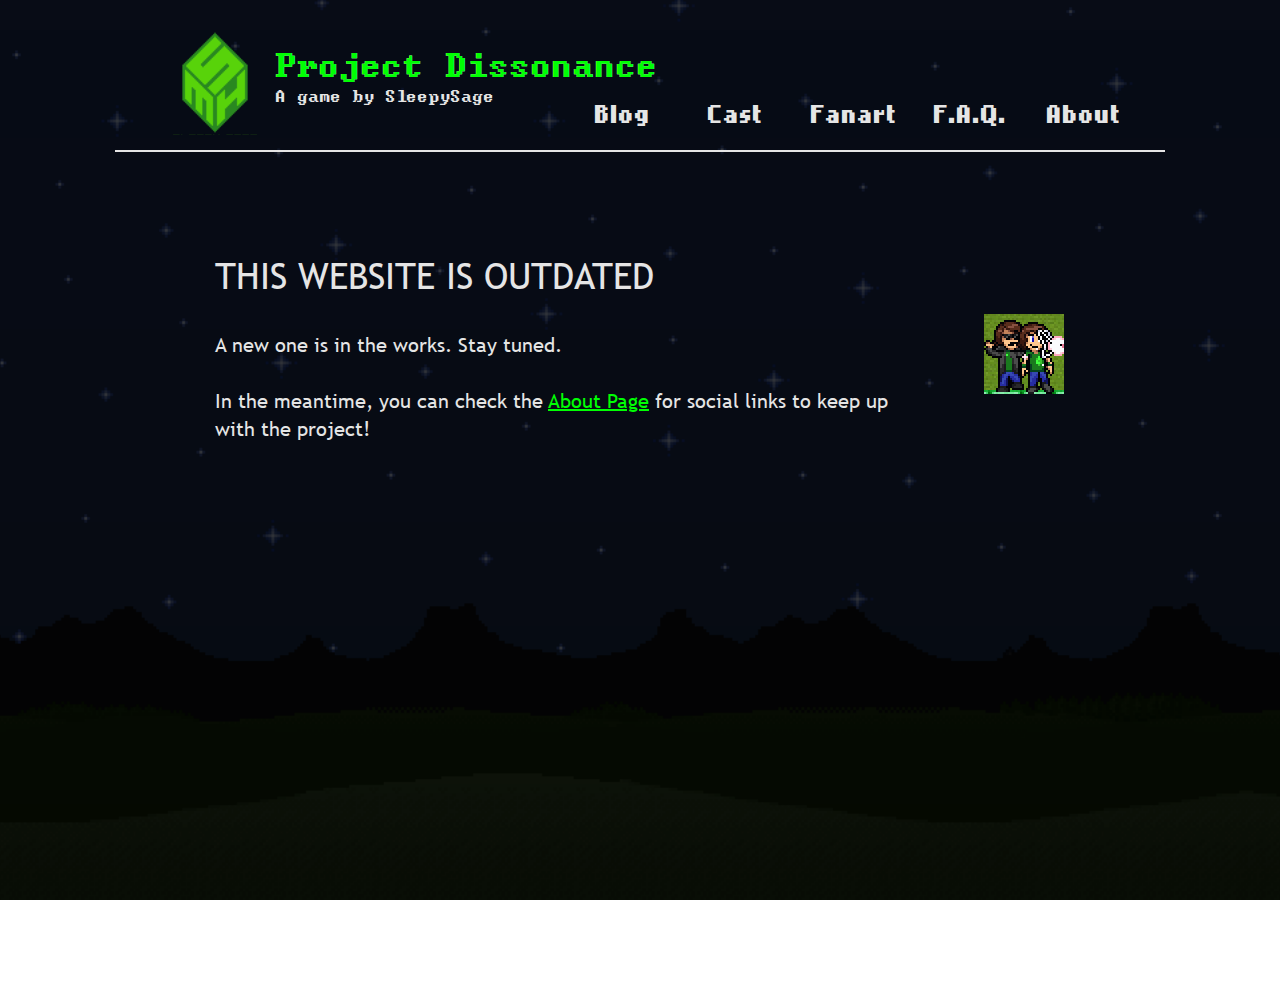
<file: index.htm>
<!DOCTYPE html>
<html>
<head>
 <meta http-equiv="X-UA-Compatible" content="IE=EDGE"/>
 <meta charset="utf-8"/>
 <meta name="Generator" content="Xara HTML filter v.9.0.0.23"/>
 <meta name="XAR Files" content="index_htm_files/xr_files.txt"/>
 <title>SleepySage&#39;s Site</title>
 <meta name="viewport" content="width=device-width, initial-scale=1" />
 <link rel="stylesheet" href="index_htm_files/xr_fonts.css"/>
 <script><!--
 if(navigator.userAgent.indexOf('MSIE')!=-1 || navigator.userAgent.indexOf('Trident')!=-1){ document.write('<link rel="stylesheet" href="index_htm_files/xr_fontsie.css"/>');}
 --></script>
 <script>document.documentElement.className="xr_bgh0";</script>
 <link rel="stylesheet" href="index_htm_files/xr_main.css"/>
 <link rel="stylesheet" href="index_htm_files/custom_styles.css"/>
 <link rel="stylesheet" href="index_htm_files/xr_text.css"/>
 <link rel="shortcut icon" type="image/ico" href="index_htm_files/favicon.ico"/>
 <link rel="icon" type="image/ico" href="index_htm_files/favicon.ico"/>
 <meta name="msapplication-TileImage" content="index_htm_files/tileicon.png"/>
 <link rel="apple-touch-icon" href="index_htm_files/tileicon.png"/>
 <script src="index_htm_files/roe.js"></script>
 <link rel="stylesheet" href="index_htm_files/ani.css"/>
 <style>
  #xr_xr {top:0px;}
 </style>
</head>
<body class="xr_bgb0">
<!--[if lt IE 9]>
<div class="xr_ap" id="xr_bph" style="width: 100%; height: 100%; left: 0px; top: 0px; overflow: hidden;">
<div class="xr_ap" style="width: 100%; height: 100%; top:0px; left:0px;filter: progid:DXImageTransform.Microsoft.AlphaImageLoader(src='index_htm_files/712.png', sizingMethod='scale');"></div></div>
<![endif]-->
<div class="xr_ap" id="xr_xr" style="width: 1150px; height: 987px; left:50%; margin-left: -575px; text-align: left; top:0px;">
 <script>var xr_xr=document.getElementById("xr_xr")</script>
<div id="xr_td" class="xr_td">
<div class="xr_ap xr_xri_" style="width: 1150px; height: 987px;">
<div class="xr_group">
</div>
<div class="xr_group">
 <div class="xr_txt Normal_text xr_s0" style="position: absolute; left:211px; top:77px; width:379px; height:10px;">
  <span class="xr_tl Normal_text xr_s1" style="top: -26.67px;">Project Dissonance</span>
  <span class="xr_tl Normal_text xr_s2" style="top: 11.73px;"><a href="sage.htm" onclick="return(xr_nn());" onmousemove="xr_mo(this,0)" >A game by SleepySage</a></span>
 </div>
</div>
<div class="xr_group">
 <a href="javascript:;" onclick="return(xr_nn());">
  <img class="xr_ap" src="index_htm_files/557.png" alt="" title="" style="left:100px;top:30px;width:100px;height:105px;"/>
 </a>
</div>
<div class="xr_group">
 <div class="xr_txt Normal_text xr_s3" style="position: absolute; left:530px; top:122px; width:50px; height:10px;">
  <span class="xr_tl Normal_text xr_s3" style="top: -20px;"><a href="blog.htm" onclick="return(xr_nn());" onmousemove="xr_mo(this,0)" >Blog</a></span>
 </div>
</div>
<div class="xr_group">
 <div class="xr_txt Normal_text xr_s3" style="position: absolute; left:643px; top:122px; width:50px; height:10px;">
  <span class="xr_tl Normal_text xr_s3" style="top: -20px;"><a href="cast.htm" onclick="return(xr_nn());" onmousemove="xr_mo(this,0)" >Cast</a></span>
 </div>
</div>
<div class="xr_group">
 <div class="xr_txt Normal_text xr_s3" style="position: absolute; left:869px; top:122px; width:68px; height:10px;">
  <span class="xr_tl Normal_text xr_s3" style="top: -20px;"><a href="faq.htm" onclick="return(xr_nn());" onmousemove="xr_mo(this,0)" >F.A.Q.</a></span>
 </div>
</div>
<div class="xr_group">
 <div class="xr_txt Normal_text xr_s3" style="position: absolute; left:982px; top:122px; width:68px; height:10px;">
  <span class="xr_tl Normal_text xr_s3" style="top: -20px;"><a href="about.htm" onclick="return(xr_nn());" onmousemove="xr_mo(this,0)" >About</a></span>
 </div>
</div>
 <div class="xr_txt Normal_text xr_s4" style="position: absolute; left:150px; top:288px; width:666px; height:10px;">
  <span class="xr_tl Normal_text xr_s5" style="top: -33.8px;">THIS WEBSITE IS OUTDATED</span>
  <span class="xr_tl Normal_text xr_s6" style="top: 44.22px;">A new one is in the works. Stay tuned.</span>
  <span class="xr_tl Normal_text xr_s7" style="top: 99.95px;"><span class="Normal_text xr_s6" style="">In the meantime, you can check the </span><a href="about.htm" onclick="return(xr_nn());" onmousemove="xr_mo(this,0)" ><span class="Normal_text xr_s8" style="">About Page</span></a><span class="Normal_text xr_s6" style="">&nbsp;for social links to keep up</span></span>
  <span class="xr_tl Normal_text xr_s6" style="top: 127.82px;">with the project!</span>
 </div>
<div class="xr_group">
 <span class="xr_ar" style="left:50px;top:150px;width:1050px;height:2px; background-color: #E5E5E5;"></span>
</div>
 <img class="xr_ap" src="index_htm_files/SHANNASH.gif" alt="" title="" style="left:919px;top:314px;width:80px;height:80px;"/>
 <div class="xr_txt Normal_text xr_s9" style="position: absolute; left:211px; top:77px; width:379px; height:10px;">
  <span class="xr_tl Normal_text xr_s9" style="top: -26.67px;">Project Dissonance</span>
 </div>
<div class="xr_group">
 <div class="xr_txt Normal_text xr_s3" style="position: absolute; left:746px; top:122px; width:80px; height:10px;">
  <span class="xr_tl Normal_text xr_s3" style="top: -20px;"><a href="fanart.htm" onclick="return(xr_nn());" onmousemove="xr_mo(this,0)" >Fanart</a></span>
 </div>
</div>
 <div id="xr_xo0" class="xr_ap" style="left:0; top:0; width:1150px; height:100px; visibility:hidden; z-index:3;">
 <a href="" onclick="return(false);" onmousedown="xr_ppir(this);">
 </a>
 </div>
 <div id="xr_xd0"></div>
</div>
</div>
</div>
<!--[if lt IE 7]><script src="index_htm_files/png.js"></script><![endif]-->
<!--[if IE]><script>xr_aeh()</script><![endif]--><!--[if !IE]>--><script>xr_htm();repMobFonts();window.addEventListener('load', xr_aeh, false);</script><!--<![endif]-->
</body>
</html>
</file>
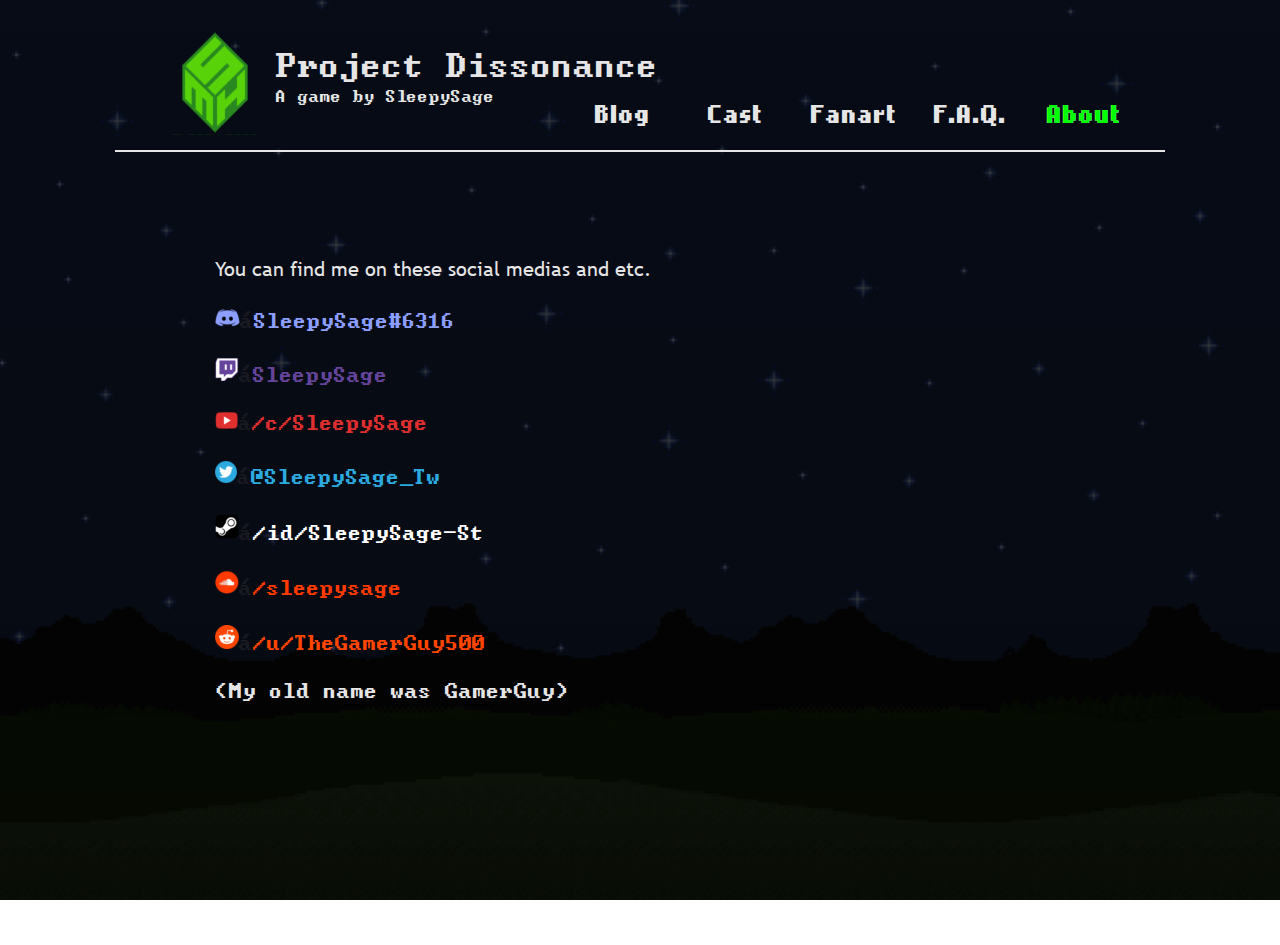
<file: about.htm>
<!DOCTYPE html>
<html>
<head>
 <meta http-equiv="X-UA-Compatible" content="IE=EDGE"/>
 <meta charset="utf-8"/>
 <meta name="Generator" content="Xara HTML filter v.9.0.0.23"/>
 <meta name="XAR Files" content="index_htm_files/xr_files.txt"/>
 <title>SleepySage&#39;s Stuff</title>
 <meta name="viewport" content="width=device-width, initial-scale=1" />
 <link rel="stylesheet" href="index_htm_files/xr_fonts.css"/>
 <script><!--
 if(navigator.userAgent.indexOf('MSIE')!=-1 || navigator.userAgent.indexOf('Trident')!=-1){ document.write('<link rel="stylesheet" href="index_htm_files/xr_fontsie.css"/>');}
 --></script>
 <script>document.documentElement.className="xr_bgh7";</script>
 <link rel="stylesheet" href="index_htm_files/xr_main.css"/>
 <link rel="stylesheet" href="index_htm_files/custom_styles.css"/>
 <link rel="stylesheet" href="index_htm_files/xr_text.css"/>
 <link rel="shortcut icon" type="image/ico" href="index_htm_files/favicon.ico"/>
 <link rel="icon" type="image/ico" href="index_htm_files/favicon.ico"/>
 <meta name="msapplication-TileImage" content="index_htm_files/tileicon.png"/>
 <link rel="apple-touch-icon" href="index_htm_files/tileicon.png"/>
 <script src="index_htm_files/roe.js"></script>
 <link rel="stylesheet" href="index_htm_files/ani.css"/>
 <style>
  #xr_xr {top:0px;}
 </style>
</head>
<body class="xr_bgb7">
<!--[if lt IE 9]>
<div class="xr_ap" id="xr_bph" style="width: 100%; height: 100%; left: 0px; top: 0px; overflow: hidden;">
<div class="xr_ap" style="width: 100%; height: 100%; top:0px; left:0px;filter: progid:DXImageTransform.Microsoft.AlphaImageLoader(src='index_htm_files/712.png', sizingMethod='scale');"></div></div>
<![endif]-->
<div class="xr_ap" id="xr_xr" style="width: 1150px; height: 945px; left:50%; margin-left: -575px; text-align: left; top:0px;">
 <script>var xr_xr=document.getElementById("xr_xr")</script>
<div id="xr_td" class="xr_td">
<div class="xr_ap xr_xri_" style="width: 1150px; height: 945px;">
<div class="xr_group">
</div>
 <div class="xr_txt Normal_text xr_s7" style="position: absolute; left:150px; top:275px; width:429px; height:10px;">
  <span class="xr_tl Normal_text xr_s6" style="top: -18.78px;">You can find me on these social medias and etc.</span>
  <span class="xr_tl Normal_text xr_s25" style="left: 24.62px; top: 35.59px;"><span class="Normal_text xr_s26" style="">&nbsp;</span><a href="https://discord.gg/" onclick="return(xr_nn());" onmousemove="xr_mo(this,0)" ><span class="Normal_text xr_s27" style="">SleepySage#6316</span></a></span>
  <span class="xr_tl Normal_text xr_s25" style="left: 23.67px; top: 89.58px;"><span class="Normal_text xr_s26" style="">&nbsp;</span><a href="https://twitch.tv/sleepysage" onclick="return(xr_nn());" onmousemove="xr_mo(this,0)" ><span class="Normal_text xr_s28" style="">SleepySage</span></a></span>
  <span class="xr_tl Normal_text xr_s25" style="left: 23.21px; top: 138.07px;"><span class="Normal_text xr_s26" style="">&nbsp;</span><a href="https://youtube.com/c/sleepysage" onclick="return(xr_nn());" onmousemove="xr_mo(this,0)" ><span class="Normal_text xr_s29" style="">/c/SleepySage</span></a></span>
  <span class="xr_tl Normal_text xr_s25" style="left: 22.43px; top: 191.83px;"><span class="Normal_text xr_s26" style="">&nbsp;</span><a href="https://twitter.com/sleepysage_tw" onclick="return(xr_nn());" onmousemove="xr_mo(this,0)" ><span class="Normal_text xr_s30" style="">&#64;SleepySage_Tw</span></a></span>
  <span class="xr_tl Normal_text xr_s25" style="left: 24.28px; top: 247.7px;"><a href="https://steamcommunity.com/id/sleepysage-st" onclick="return(xr_nn());" onmousemove="xr_mo(this,0)" ><span class="Normal_text xr_s26" style="">&nbsp;</span></a><a href="https://steamcommunity.com/id/sleepysage-st" onclick="return(xr_nn());" onmousemove="xr_mo(this,0)" ><span class="Normal_text xr_s31" style="">/id/SleepySage-St</span></a></span>
  <span class="xr_tl Normal_text xr_s25" style="left: 23.69px; top: 302.51px;"><a href="https://soundcloud.com/sleepysage" onclick="return(xr_nn());" onmousemove="xr_mo(this,0)" ><span class="Normal_text xr_s26" style="">&nbsp;</span></a><a href="https://soundcloud.com/sleepysage" onclick="return(xr_nn());" onmousemove="xr_mo(this,0)" ><span class="Normal_text xr_s32" style="">/sleepysage</span></a></span>
  <span class="xr_tl Normal_text xr_s25" style="left: 24.33px; top: 357.97px;"><a href="https://reddit.com/u/thegamerguy500" onclick="return(xr_nn());" onmousemove="xr_mo(this,0)" ><span class="Normal_text xr_s26" style="">&nbsp;</span></a><a href="https://reddit.com/u/thegamerguy500" onclick="return(xr_nn());" onmousemove="xr_mo(this,0)" ><span class="Normal_text xr_s33" style="">/u/TheGamerGuy500</span></a></span>
  <span class="xr_tl Normal_text xr_s34" style="top: 405.97px;">(My old name was GamerGuy)</span>
 </div>
<div class="xr_group">
 <a href="https://discord.gg/" onclick="return(xr_nn());">
  <img class="xr_rn_ xr_ap" src="index_htm_files/808.png" alt="" title="" onmousemove="xr_mo(this,0,event)" style="left:150px;top:308px;width:25px;height:19px;"/>
 </a>
</div>
<div class="xr_group">
 <a href="https://steamcommunity.com/id/sleepysage-st" onclick="return(xr_nn());">
  <img class="xr_rn_ xr_ap" src="index_htm_files/809.png" alt="" title="" onmousemove="xr_mo(this,0,event)" style="left:150px;top:514px;width:24px;height:25px;"/>
 </a>
</div>
<div class="xr_group">
 <a href="https://soundcloud.com/sleepysage" onclick="return(xr_nn());">
  <img class="xr_rn_ xr_ap" src="index_htm_files/810.png" alt="" title="" onmousemove="xr_mo(this,0,event)" style="left:150px;top:571px;width:24px;height:23px;"/>
 </a>
</div>
<div class="xr_group">
 <a href="https://reddit.com/u/thegamerguy500" onclick="return(xr_nn());">
  <img class="xr_rn_ xr_ap" src="index_htm_files/811.png" alt="" title="" onmousemove="xr_mo(this,0,event)" style="left:150px;top:625px;width:24px;height:24px;"/>
 </a>
</div>
<div class="xr_group">
 <a href="https://youtube.com/c/sleepysage" onclick="return(xr_nn());">
  <img class="xr_rn_ xr_ap" src="index_htm_files/812.png" alt="" title="" onmousemove="xr_mo(this,0,event)" style="left:150px;top:412px;width:23px;height:17px;"/>
 </a>
</div>
<div class="xr_group">
 <a href="https://twitter.com/sleepysage_tw" onclick="return(xr_nn());">
  <img class="xr_rn_ xr_ap" src="index_htm_files/813.png" alt="" title="" onmousemove="xr_mo(this,0,event)" style="left:150px;top:461px;width:22px;height:22px;"/>
 </a>
</div>
<div class="xr_group">
 <a href="https://twitch.tv/sleepysage" onclick="return(xr_nn());">
  <img class="xr_rn_ xr_ap" src="index_htm_files/814.png" alt="" title="" onmousemove="xr_mo(this,0,event)" style="left:150px;top:358px;width:24px;height:23px;"/>
 </a>
</div>
<div class="xr_group">
 <div class="xr_txt Normal_text xr_s0" style="position: absolute; left:211px; top:77px; width:379px; height:10px;">
  <span class="xr_tl Normal_text xr_s1" style="top: -26.67px;"><a href="index.htm" onclick="return(xr_nn());" onmousemove="xr_mo(this,0)" >Project Dissonance</a></span>
  <span class="xr_tl Normal_text xr_s2" style="top: 11.73px;"><a href="sage.htm" onclick="return(xr_nn());" onmousemove="xr_mo(this,0)" >A game by SleepySage</a></span>
 </div>
</div>
<div class="xr_group">
 <a href="index.htm" onclick="return(xr_nn());">
  <img class="xr_ap" src="index_htm_files/557.png" alt="" title="" onmousemove="xr_mo(this,0,event)" style="left:100px;top:30px;width:100px;height:105px;"/>
 </a>
</div>
<div class="xr_group">
 <div class="xr_txt Normal_text xr_s3" style="position: absolute; left:530px; top:122px; width:50px; height:10px;">
  <span class="xr_tl Normal_text xr_s3" style="top: -20px;"><a href="blog.htm" onclick="return(xr_nn());" onmousemove="xr_mo(this,0)" >Blog</a></span>
 </div>
</div>
<div class="xr_group">
 <div class="xr_txt Normal_text xr_s3" style="position: absolute; left:643px; top:122px; width:50px; height:10px;">
  <span class="xr_tl Normal_text xr_s3" style="top: -20px;"><a href="cast.htm" onclick="return(xr_nn());" onmousemove="xr_mo(this,0)" >Cast</a></span>
 </div>
</div>
<div class="xr_group">
 <div class="xr_txt Normal_text xr_s3" style="position: absolute; left:869px; top:122px; width:68px; height:10px;">
  <span class="xr_tl Normal_text xr_s3" style="top: -20px;"><a href="faq.htm" onclick="return(xr_nn());" onmousemove="xr_mo(this,0)" >F.A.Q.</a></span>
 </div>
</div>
<div class="xr_group">
 <div class="xr_txt Normal_text xr_s3" style="position: absolute; left:982px; top:122px; width:68px; height:10px;">
  <span class="xr_tl Normal_text xr_s3" style="top: -20px;"><a href="javascript:;" onclick="return(xr_nn());" onmousemove="xr_mo(this,0)" >About</a></span>
 </div>
</div>
<div class="xr_group">
 <span class="xr_ar" style="left:50px;top:150px;width:1050px;height:2px; background-color: #E5E5E5;"></span>
</div>
 <div class="xr_txt Normal_text xr_s21" style="position: absolute; left:982px; top:122px; width:68px; height:10px;">
  <span class="xr_tl Normal_text xr_s21" style="top: -20px;">About</span>
 </div>
<div class="xr_group">
 <div class="xr_txt Normal_text xr_s3" style="position: absolute; left:746px; top:122px; width:80px; height:10px;">
  <span class="xr_tl Normal_text xr_s3" style="top: -20px;"><a href="fanart.htm" onclick="return(xr_nn());" onmousemove="xr_mo(this,0)" >Fanart</a></span>
 </div>
</div>
 <div id="xr_xo0" class="xr_ap" style="left:0; top:0; width:1150px; height:100px; visibility:hidden; z-index:3;">
 <a href="" onclick="return(false);" onmousedown="xr_ppir(this);">
 </a>
 </div>
 <div id="xr_xd0"></div>
</div>
</div>
</div>
<!--[if lt IE 7]><script src="index_htm_files/png.js"></script><![endif]-->
<!--[if IE]><script>xr_aeh()</script><![endif]--><!--[if !IE]>--><script>xr_htm();repMobFonts();window.addEventListener('load', xr_aeh, false);</script><!--<![endif]-->
</body>
</html>
</file>
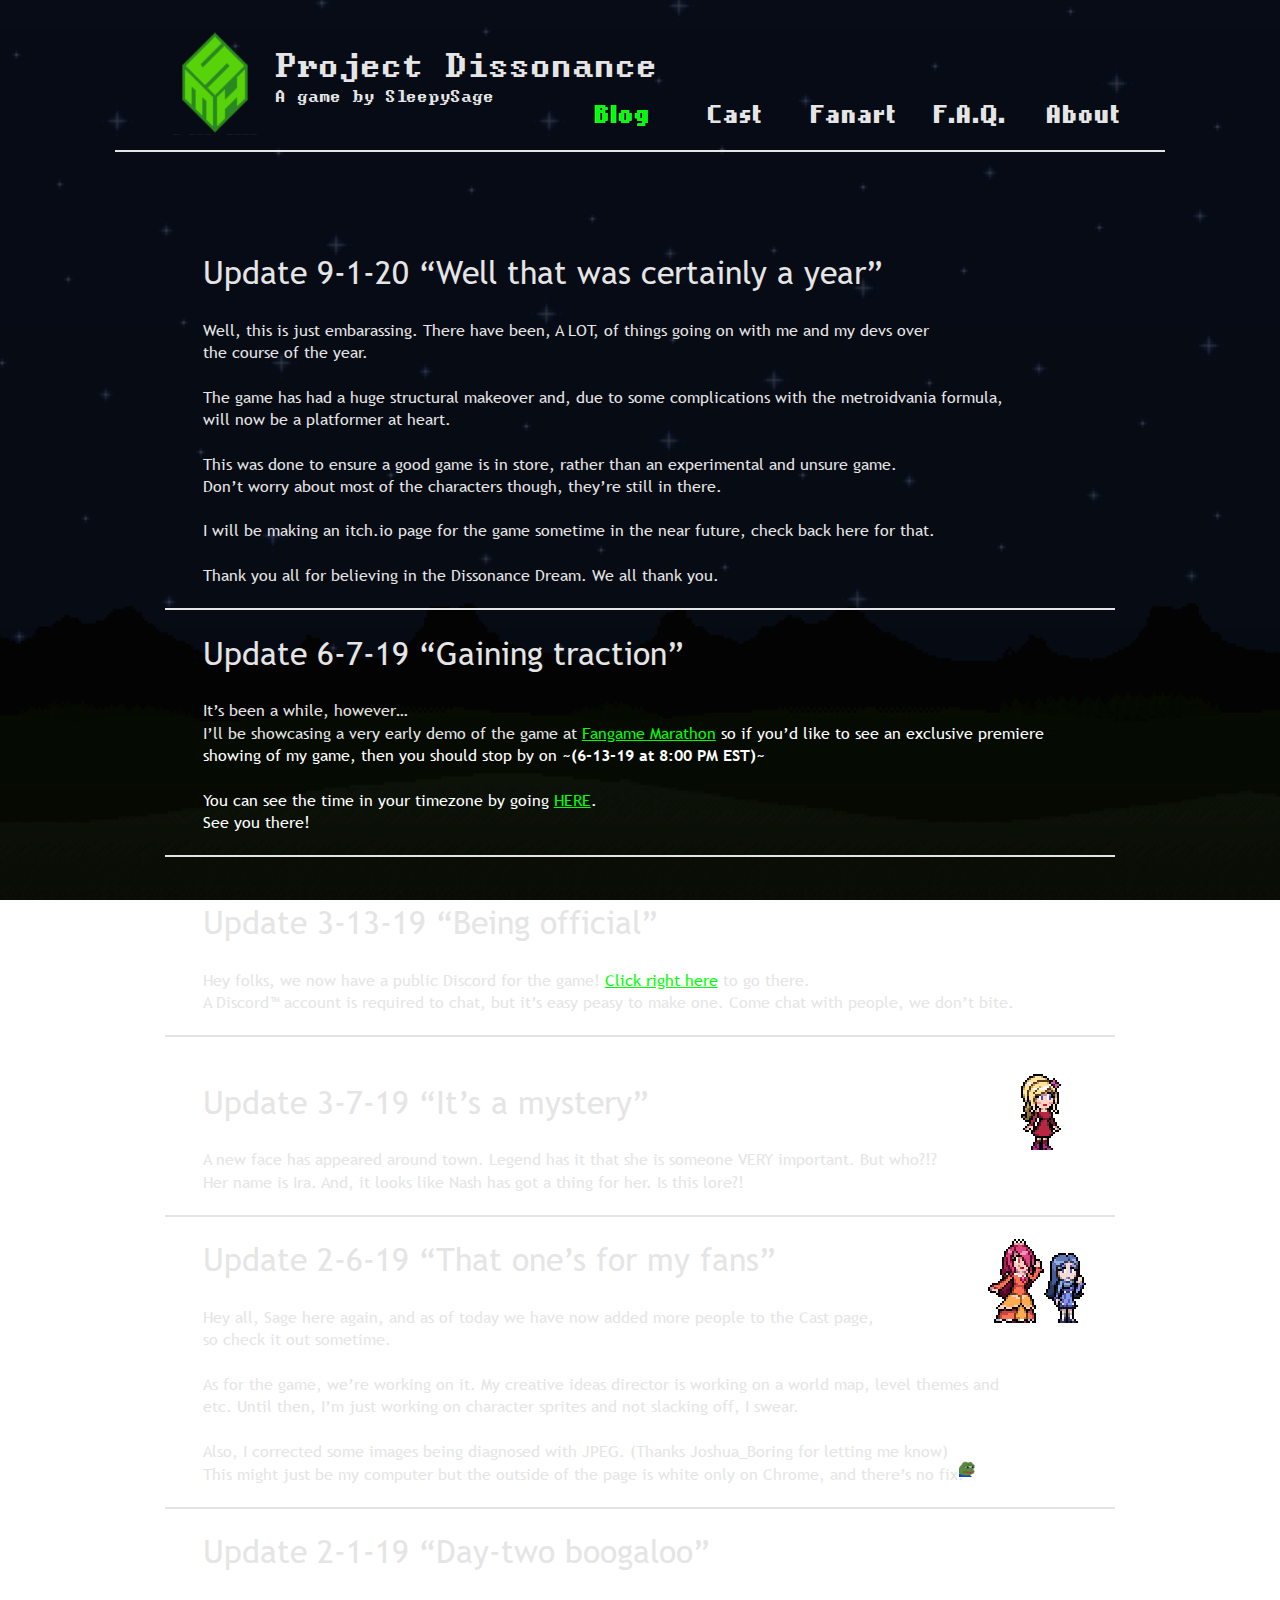
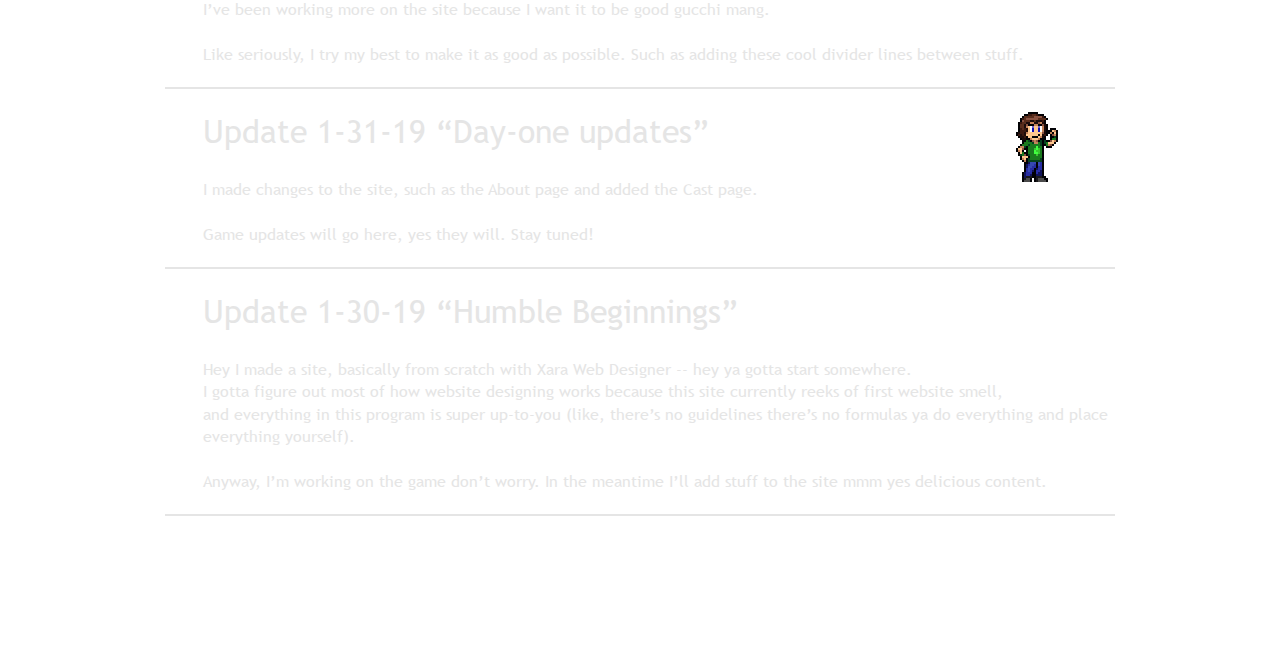
<file: blog.htm>
<!DOCTYPE html>
<html>
<head>
 <meta http-equiv="X-UA-Compatible" content="IE=EDGE"/>
 <meta charset="utf-8"/>
 <meta name="Generator" content="Xara HTML filter v.9.0.0.23"/>
 <meta name="XAR Files" content="index_htm_files/xr_files.txt"/>
 <title>SleepySage&#39;s Blog</title>
 <meta name="viewport" content="width=device-width, initial-scale=1" />
 <link rel="stylesheet" href="index_htm_files/xr_fonts.css"/>
 <script><!--
 if(navigator.userAgent.indexOf('MSIE')!=-1 || navigator.userAgent.indexOf('Trident')!=-1){ document.write('<link rel="stylesheet" href="index_htm_files/xr_fontsie.css"/>');}
 --></script>
 <script>document.documentElement.className="xr_bgh3";</script>
 <link rel="stylesheet" href="index_htm_files/xr_main.css"/>
 <link rel="stylesheet" href="index_htm_files/custom_styles.css"/>
 <link rel="stylesheet" href="index_htm_files/xr_text.css"/>
 <link rel="shortcut icon" type="image/ico" href="index_htm_files/favicon.ico"/>
 <link rel="icon" type="image/ico" href="index_htm_files/favicon.ico"/>
 <meta name="msapplication-TileImage" content="index_htm_files/tileicon.png"/>
 <link rel="apple-touch-icon" href="index_htm_files/tileicon.png"/>
 <script src="index_htm_files/roe.js"></script>
 <link rel="stylesheet" href="index_htm_files/ani.css"/>
 <style>
  #xr_xr {top:0px;}
 </style>
</head>
<body class="xr_bgb3">
<!--[if lt IE 9]>
<div class="xr_ap" id="xr_bph" style="width: 100%; height: 100%; left: 0px; top: 0px; overflow: hidden;">
<div class="xr_ap" style="width: 100%; height: 100%; top:0px; left:0px;filter: progid:DXImageTransform.Microsoft.AlphaImageLoader(src='index_htm_files/712.png', sizingMethod='scale');"></div></div>
<![endif]-->
<div class="xr_ap" id="xr_xr" style="width: 1150px; height: 2269px; left:50%; margin-left: -575px; text-align: left; top:0px;">
 <script>var xr_xr=document.getElementById("xr_xr")</script>
<div id="xr_td" class="xr_td">
<div class="xr_ap xr_xri_" style="width: 1150px; height: 2269px;">
<div class="xr_group">
</div>
 <div class="xr_txt Normal_text xr_s4" style="position: absolute; left:100px; top:282px; width:950px; height:10px;">
  <span class="xr_tl Normal_text xr_s11" style="left: 37.79px; top: -30.05px;">Update 9-1-20 “Well that was certainly a year”</span>
  <span class="xr_tl Normal_text xr_s12" style="left: 37.79px; top: 36.83px;">Well, this is just embarassing. There have been, A LOT, of things going on with me and my devs over</span>
  <span class="xr_tl Normal_text xr_s12" style="left: 37.79px; top: 59.13px;">the course of the year.</span>
  <span class="xr_tl Normal_text xr_s12" style="left: 37.79px; top: 103.71px;">The game has had a huge structural makeover and, due to some complications with the metroidvania formula,</span>
  <span class="xr_tl Normal_text xr_s12" style="left: 37.79px; top: 126.01px;">will now be a platformer at heart.</span>
  <span class="xr_tl Normal_text xr_s12" style="left: 37.79px; top: 170.59px;">This was done to ensure a good game is in store, rather than an experimental and unsure game.</span>
  <span class="xr_tl Normal_text xr_s12" style="left: 37.79px; top: 192.89px;">Don’t worry about most of the characters though, they’re still in there.</span>
  <span class="xr_tl Normal_text xr_s12" style="left: 37.79px; top: 237.47px;">I will be making an itch.io page for the game sometime in the near future, check back here for that.</span>
  <span class="xr_tl Normal_text xr_s12" style="left: 37.79px; top: 282.06px;">Thank you all for believing in the Dissonance Dream. We all thank you.</span>
  <span class="xr_tl Normal_text xr_s11" style="left: 37.79px; top: 350.54px;">Update 6-7-19 “Gaining traction”</span>
  <span class="xr_tl Normal_text xr_s12" style="left: 37.79px; top: 417.42px;">It’s been a while, however…</span>
  <span class="xr_tl Normal_text xr_s17" style="left: 37.79px; top: 439.71px;"><span class="Normal_text xr_s12" style="">I’ll be showcasing a very early demo of the game at </span><a href="https://twitch.tv/FangameMarathon" onclick="return(xr_nn());" onmousemove="xr_mo(this,0)" ><span class="Normal_text xr_s18" style="">Fangame Marathon</span></a><span class="Normal_text xr_s19" style="">&nbsp;so if you’d like to see an exclusive premiere</span></span>
  <span class="xr_tl Normal_text xr_s19" style="left: 37.79px; top: 462.01px;">showing of my game, then you should stop by on <span class="Normal_text xr_s20" style="">~(6-13-19 at 8:00 PM EST)~ </span></span>
  <span class="xr_tl Normal_text xr_s17" style="left: 37.79px; top: 506.59px;"><span class="Normal_text xr_s19" style="">You can see the</span><span class="Normal_text xr_s20" style="">&nbsp;</span><span class="Normal_text xr_s19" style="">time in your timezone by going </span><a href="https://horaro.org/fm/2019" onclick="return(xr_nn());" onmousemove="xr_mo(this,0)" ><span class="Normal_text xr_s18" style="">HERE</span></a><span class="Normal_text xr_s19" style="">.</span></span>
  <span class="xr_tl Normal_text xr_s19" style="left: 37.79px; top: 528.89px;">See you there!</span>
  <span class="xr_tl Normal_text xr_s11" style="left: 37.79px; top: 619.66px;">Update 3-13-19 “Being official”</span>
  <span class="xr_tl Normal_text xr_s17" style="left: 37.79px; top: 686.54px;"><span class="Normal_text xr_s12" style="">Hey folks, we now have a public Discord for the game! </span><a href="https://discord.gg/q6Fm3kS" onclick="return(xr_nn());" onmousemove="xr_mo(this,0)" ><span class="Normal_text xr_s18" style="">Click right here</span></a><span class="Normal_text xr_s12" style="">&nbsp;to go there. </span></span>
  <span class="xr_tl Normal_text xr_s12" style="left: 37.79px; top: 708.83px;">A Discord™ account is required to chat, but it’s easy peasy to make one. Come chat with people, we don’t bite.</span>
  <span class="xr_tl Normal_text xr_s11" style="left: 37.79px; top: 799.61px;">Update 3-7-19 “It’s a mystery”</span>
  <span class="xr_tl Normal_text xr_s12" style="left: 37.79px; top: 866.48px;">A new face has appeared around town. Legend has it that she is someone VERY important. But who?!?</span>
  <span class="xr_tl Normal_text xr_s12" style="left: 37.79px; top: 888.78px;">Her name is Ira. And, it looks like Nash has got a thing for her. Is this lore?!</span>
  <span class="xr_tl Normal_text xr_s11" style="left: 37.79px; top: 957.26px;">Update 2-6-19 “That one’s for my fans”</span>
  <span class="xr_tl Normal_text xr_s12" style="left: 37.79px; top: 1024.14px;">Hey all, Sage here again, and as of today we have now added more people to the Cast page,</span>
  <span class="xr_tl Normal_text xr_s12" style="left: 37.79px; top: 1046.43px;">so check it out sometime.</span>
  <span class="xr_tl Normal_text xr_s12" style="left: 37.79px; top: 1091.02px;">As for the game, we’re working on it. My creative ideas director is working on a world map, level themes and</span>
  <span class="xr_tl Normal_text xr_s12" style="left: 37.79px; top: 1113.31px;">etc. Until then, I’m just working on character sprites and not slacking off, I swear.</span>
  <span class="xr_tl Normal_text xr_s12" style="left: 37.79px; top: 1157.9px;">Also, I corrected some images being diagnosed with JPEG. (Thanks Joshua_Boring for letting me know)</span>
  <span class="xr_tl Normal_text xr_s12" style="left: 37.79px; top: 1180.87px;">This might just be my computer but the outside of the page is white only on Chrome, and there’s no fix. </span>
  <span class="xr_tl Normal_text xr_s11" style="left: 37.79px; top: 1249.35px;">Update 2-1-19 “Day-two boogaloo”</span>
  <span class="xr_tl Normal_text xr_s12" style="left: 37.79px; top: 1316.23px;">I’ve been working more on the site because I want it to be good gucchi mang.</span>
  <span class="xr_tl Normal_text xr_s12" style="left: 37.79px; top: 1360.82px;">Like seriously, I try my best to make it as good as possible. Such as adding these cool divider lines between stuff.</span>
  <span class="xr_tl Normal_text xr_s11" style="left: 37.79px; top: 1429.3px;">Update 1-31-19 “Day-one updates”</span>
  <span class="xr_tl Normal_text xr_s12" style="left: 37.79px; top: 1496.18px;">I made changes to the site, such as the About page and added the Cast page.</span>
  <span class="xr_tl Normal_text xr_s12" style="left: 37.79px; top: 1540.77px;">Game updates will go here, yes they will. Stay tuned!</span>
  <span class="xr_tl Normal_text xr_s11" style="left: 37.79px; top: 1609.25px;">Update 1-30-19 “Humble Beginnings”</span>
  <span class="xr_tl Normal_text xr_s12" style="left: 37.79px; top: 1676.13px;">Hey I made a site, basically from scratch with Xara Web Designer -- hey ya gotta start somewhere.</span>
  <span class="xr_tl Normal_text xr_s12" style="left: 37.79px; top: 1698.42px;">I gotta figure out most of how website designing works because this site currently reeks of first website smell,</span>
  <span class="xr_tl Normal_text xr_s12" style="left: 37.79px; top: 1720.71px;">and everything in this program is super up-to-you (like, there’s no guidelines there’s no formulas ya do everything and place</span>
  <span class="xr_tl Normal_text xr_s12" style="left: 37.79px; top: 1743.01px;">everything yourself).</span>
  <span class="xr_tl Normal_text xr_s12" style="left: 37.79px; top: 1787.59px;">Anyway, I’m working on the game don’t worry. In the meantime I’ll add stuff to the site mmm yes delicious content.</span>
 </div>
<div class="xr_group">
 <span class="xr_ar" style="left:100px;top:1867px;width:50px;height:2px; background-color: #E5E5E5;"></span>
</div>
<div class="xr_group">
 <span class="xr_ar" style="left:150px;top:1867px;width:50px;height:2px; background-color: #E5E5E5;"></span>
</div>
<div class="xr_group">
 <span class="xr_ar" style="left:200px;top:1867px;width:50px;height:2px; background-color: #E5E5E5;"></span>
</div>
<div class="xr_group">
 <span class="xr_ar" style="left:250px;top:1867px;width:50px;height:2px; background-color: #E5E5E5;"></span>
</div>
<div class="xr_group">
 <span class="xr_ar" style="left:300px;top:1867px;width:50px;height:2px; background-color: #E5E5E5;"></span>
</div>
<div class="xr_group">
 <span class="xr_ar" style="left:350px;top:1867px;width:50px;height:2px; background-color: #E5E5E5;"></span>
</div>
<div class="xr_group">
 <span class="xr_ar" style="left:400px;top:1867px;width:50px;height:2px; background-color: #E5E5E5;"></span>
</div>
<div class="xr_group">
 <span class="xr_ar" style="left:450px;top:1867px;width:50px;height:2px; background-color: #E5E5E5;"></span>
</div>
<div class="xr_group">
 <span class="xr_ar" style="left:500px;top:1867px;width:50px;height:2px; background-color: #E5E5E5;"></span>
</div>
<div class="xr_group">
 <span class="xr_ar" style="left:550px;top:1867px;width:50px;height:2px; background-color: #E5E5E5;"></span>
</div>
<div class="xr_group">
 <span class="xr_ar" style="left:600px;top:1867px;width:50px;height:2px; background-color: #E5E5E5;"></span>
</div>
<div class="xr_group">
 <span class="xr_ar" style="left:650px;top:1867px;width:50px;height:2px; background-color: #E5E5E5;"></span>
</div>
<div class="xr_group">
 <span class="xr_ar" style="left:700px;top:1867px;width:50px;height:2px; background-color: #E5E5E5;"></span>
</div>
<div class="xr_group">
 <span class="xr_ar" style="left:750px;top:1867px;width:50px;height:2px; background-color: #E5E5E5;"></span>
</div>
<div class="xr_group">
 <span class="xr_ar" style="left:800px;top:1867px;width:50px;height:2px; background-color: #E5E5E5;"></span>
</div>
<div class="xr_group">
 <span class="xr_ar" style="left:850px;top:1867px;width:50px;height:2px; background-color: #E5E5E5;"></span>
</div>
<div class="xr_group">
 <span class="xr_ar" style="left:900px;top:1867px;width:50px;height:2px; background-color: #E5E5E5;"></span>
</div>
<div class="xr_group">
 <span class="xr_ar" style="left:950px;top:1867px;width:50px;height:2px; background-color: #E5E5E5;"></span>
</div>
<div class="xr_group">
 <span class="xr_ar" style="left:1000px;top:1867px;width:50px;height:2px; background-color: #E5E5E5;"></span>
</div>
<div class="xr_group">
 <span class="xr_ar" style="left:100px;top:2114px;width:50px;height:2px; background-color: #E5E5E5;"></span>
</div>
<div class="xr_group">
 <span class="xr_ar" style="left:150px;top:2114px;width:50px;height:2px; background-color: #E5E5E5;"></span>
</div>
<div class="xr_group">
 <span class="xr_ar" style="left:200px;top:2114px;width:50px;height:2px; background-color: #E5E5E5;"></span>
</div>
<div class="xr_group">
 <span class="xr_ar" style="left:250px;top:2114px;width:50px;height:2px; background-color: #E5E5E5;"></span>
</div>
<div class="xr_group">
 <span class="xr_ar" style="left:300px;top:2114px;width:50px;height:2px; background-color: #E5E5E5;"></span>
</div>
<div class="xr_group">
 <span class="xr_ar" style="left:350px;top:2114px;width:50px;height:2px; background-color: #E5E5E5;"></span>
</div>
<div class="xr_group">
 <span class="xr_ar" style="left:400px;top:2114px;width:50px;height:2px; background-color: #E5E5E5;"></span>
</div>
<div class="xr_group">
 <span class="xr_ar" style="left:450px;top:2114px;width:50px;height:2px; background-color: #E5E5E5;"></span>
</div>
<div class="xr_group">
 <span class="xr_ar" style="left:500px;top:2114px;width:50px;height:2px; background-color: #E5E5E5;"></span>
</div>
<div class="xr_group">
 <span class="xr_ar" style="left:550px;top:2114px;width:50px;height:2px; background-color: #E5E5E5;"></span>
</div>
<div class="xr_group">
 <span class="xr_ar" style="left:600px;top:2114px;width:50px;height:2px; background-color: #E5E5E5;"></span>
</div>
<div class="xr_group">
 <span class="xr_ar" style="left:650px;top:2114px;width:50px;height:2px; background-color: #E5E5E5;"></span>
</div>
<div class="xr_group">
 <span class="xr_ar" style="left:700px;top:2114px;width:50px;height:2px; background-color: #E5E5E5;"></span>
</div>
<div class="xr_group">
 <span class="xr_ar" style="left:750px;top:2114px;width:50px;height:2px; background-color: #E5E5E5;"></span>
</div>
<div class="xr_group">
 <span class="xr_ar" style="left:800px;top:2114px;width:50px;height:2px; background-color: #E5E5E5;"></span>
</div>
<div class="xr_group">
 <span class="xr_ar" style="left:850px;top:2114px;width:50px;height:2px; background-color: #E5E5E5;"></span>
</div>
<div class="xr_group">
 <span class="xr_ar" style="left:900px;top:2114px;width:50px;height:2px; background-color: #E5E5E5;"></span>
</div>
<div class="xr_group">
 <span class="xr_ar" style="left:950px;top:2114px;width:50px;height:2px; background-color: #E5E5E5;"></span>
</div>
<div class="xr_group">
 <span class="xr_ar" style="left:1000px;top:2114px;width:50px;height:2px; background-color: #E5E5E5;"></span>
</div>
<div class="xr_group">
 <img class="xr_rn_ xr_ap" src="index_htm_files/833.png" alt="" title="" style="left:894px;top:1461px;width:16px;height:16px;"/>
</div>
 <img class="xr_ap" src="index_htm_files/486.png" alt="" title="" style="left:937px;top:1696px;width:64px;height:88px;"/>
<div class="xr_group">
 <div class="xr_txt Normal_text xr_s0" style="position: absolute; left:211px; top:77px; width:379px; height:10px;">
  <span class="xr_tl Normal_text xr_s1" style="top: -26.67px;"><a href="index.htm" onclick="return(xr_nn());" onmousemove="xr_mo(this,0)" >Project Dissonance</a></span>
  <span class="xr_tl Normal_text xr_s2" style="top: 11.73px;"><a href="sage.htm" onclick="return(xr_nn());" onmousemove="xr_mo(this,0)" >A game by SleepySage</a></span>
 </div>
</div>
<div class="xr_group">
 <a href="index.htm" onclick="return(xr_nn());">
  <img class="xr_ap" src="index_htm_files/557.png" alt="" title="" onmousemove="xr_mo(this,0,event)" style="left:100px;top:30px;width:100px;height:105px;"/>
 </a>
</div>
<div class="xr_group">
 <div class="xr_txt Normal_text xr_s3" style="position: absolute; left:530px; top:122px; width:50px; height:10px;">
  <span class="xr_tl Normal_text xr_s3" style="top: -20px;"><a href="javascript:;" onclick="return(xr_nn());" onmousemove="xr_mo(this,0)" >Blog</a></span>
 </div>
</div>
<div class="xr_group">
 <div class="xr_txt Normal_text xr_s3" style="position: absolute; left:643px; top:122px; width:50px; height:10px;">
  <span class="xr_tl Normal_text xr_s3" style="top: -20px;"><a href="cast.htm" onclick="return(xr_nn());" onmousemove="xr_mo(this,0)" >Cast</a></span>
 </div>
</div>
<div class="xr_group">
 <div class="xr_txt Normal_text xr_s3" style="position: absolute; left:869px; top:122px; width:68px; height:10px;">
  <span class="xr_tl Normal_text xr_s3" style="top: -20px;"><a href="faq.htm" onclick="return(xr_nn());" onmousemove="xr_mo(this,0)" >F.A.Q.</a></span>
 </div>
</div>
<div class="xr_group">
 <div class="xr_txt Normal_text xr_s3" style="position: absolute; left:982px; top:122px; width:68px; height:10px;">
  <span class="xr_tl Normal_text xr_s3" style="top: -20px;"><a href="about.htm" onclick="return(xr_nn());" onmousemove="xr_mo(this,0)" >About</a></span>
 </div>
</div>
<div class="xr_group">
 <span class="xr_ar" style="left:50px;top:150px;width:1050px;height:2px; background-color: #E5E5E5;"></span>
</div>
 <div class="xr_txt Normal_text xr_s21" style="position: absolute; left:530px; top:122px; width:50px; height:10px;">
  <span class="xr_tl Normal_text xr_s21" style="top: -20px;">Blog</span>
 </div>
<div class="xr_group">
 <span class="xr_ar" style="left:100px;top:1687px;width:50px;height:2px; background-color: #E5E5E5;"></span>
</div>
<div class="xr_group">
 <span class="xr_ar" style="left:150px;top:1687px;width:50px;height:2px; background-color: #E5E5E5;"></span>
</div>
<div class="xr_group">
 <span class="xr_ar" style="left:200px;top:1687px;width:50px;height:2px; background-color: #E5E5E5;"></span>
</div>
<div class="xr_group">
 <span class="xr_ar" style="left:250px;top:1687px;width:50px;height:2px; background-color: #E5E5E5;"></span>
</div>
<div class="xr_group">
 <span class="xr_ar" style="left:300px;top:1687px;width:50px;height:2px; background-color: #E5E5E5;"></span>
</div>
<div class="xr_group">
 <span class="xr_ar" style="left:350px;top:1687px;width:50px;height:2px; background-color: #E5E5E5;"></span>
</div>
<div class="xr_group">
 <span class="xr_ar" style="left:400px;top:1687px;width:50px;height:2px; background-color: #E5E5E5;"></span>
</div>
<div class="xr_group">
 <span class="xr_ar" style="left:450px;top:1687px;width:50px;height:2px; background-color: #E5E5E5;"></span>
</div>
<div class="xr_group">
 <span class="xr_ar" style="left:500px;top:1687px;width:50px;height:2px; background-color: #E5E5E5;"></span>
</div>
<div class="xr_group">
 <span class="xr_ar" style="left:550px;top:1687px;width:50px;height:2px; background-color: #E5E5E5;"></span>
</div>
<div class="xr_group">
 <span class="xr_ar" style="left:600px;top:1687px;width:50px;height:2px; background-color: #E5E5E5;"></span>
</div>
<div class="xr_group">
 <span class="xr_ar" style="left:650px;top:1687px;width:50px;height:2px; background-color: #E5E5E5;"></span>
</div>
<div class="xr_group">
 <span class="xr_ar" style="left:700px;top:1687px;width:50px;height:2px; background-color: #E5E5E5;"></span>
</div>
<div class="xr_group">
 <span class="xr_ar" style="left:750px;top:1687px;width:50px;height:2px; background-color: #E5E5E5;"></span>
</div>
<div class="xr_group">
 <span class="xr_ar" style="left:800px;top:1687px;width:50px;height:2px; background-color: #E5E5E5;"></span>
</div>
<div class="xr_group">
 <span class="xr_ar" style="left:850px;top:1687px;width:50px;height:2px; background-color: #E5E5E5;"></span>
</div>
<div class="xr_group">
 <span class="xr_ar" style="left:900px;top:1687px;width:50px;height:2px; background-color: #E5E5E5;"></span>
</div>
<div class="xr_group">
 <span class="xr_ar" style="left:950px;top:1687px;width:50px;height:2px; background-color: #E5E5E5;"></span>
</div>
<div class="xr_group">
 <span class="xr_ar" style="left:1000px;top:1687px;width:50px;height:2px; background-color: #E5E5E5;"></span>
</div>
<div class="xr_group">
 <span class="xr_ar" style="left:100px;top:1507px;width:50px;height:2px; background-color: #E5E5E5;"></span>
</div>
<div class="xr_group">
 <span class="xr_ar" style="left:150px;top:1507px;width:50px;height:2px; background-color: #E5E5E5;"></span>
</div>
<div class="xr_group">
 <span class="xr_ar" style="left:200px;top:1507px;width:50px;height:2px; background-color: #E5E5E5;"></span>
</div>
<div class="xr_group">
 <span class="xr_ar" style="left:250px;top:1507px;width:50px;height:2px; background-color: #E5E5E5;"></span>
</div>
<div class="xr_group">
 <span class="xr_ar" style="left:300px;top:1507px;width:50px;height:2px; background-color: #E5E5E5;"></span>
</div>
<div class="xr_group">
 <span class="xr_ar" style="left:350px;top:1507px;width:50px;height:2px; background-color: #E5E5E5;"></span>
</div>
<div class="xr_group">
 <span class="xr_ar" style="left:400px;top:1507px;width:50px;height:2px; background-color: #E5E5E5;"></span>
</div>
<div class="xr_group">
 <span class="xr_ar" style="left:450px;top:1507px;width:50px;height:2px; background-color: #E5E5E5;"></span>
</div>
<div class="xr_group">
 <span class="xr_ar" style="left:500px;top:1507px;width:50px;height:2px; background-color: #E5E5E5;"></span>
</div>
<div class="xr_group">
 <span class="xr_ar" style="left:550px;top:1507px;width:50px;height:2px; background-color: #E5E5E5;"></span>
</div>
<div class="xr_group">
 <span class="xr_ar" style="left:600px;top:1507px;width:50px;height:2px; background-color: #E5E5E5;"></span>
</div>
<div class="xr_group">
 <span class="xr_ar" style="left:650px;top:1507px;width:50px;height:2px; background-color: #E5E5E5;"></span>
</div>
<div class="xr_group">
 <span class="xr_ar" style="left:700px;top:1507px;width:50px;height:2px; background-color: #E5E5E5;"></span>
</div>
<div class="xr_group">
 <span class="xr_ar" style="left:750px;top:1507px;width:50px;height:2px; background-color: #E5E5E5;"></span>
</div>
<div class="xr_group">
 <span class="xr_ar" style="left:800px;top:1507px;width:50px;height:2px; background-color: #E5E5E5;"></span>
</div>
<div class="xr_group">
 <span class="xr_ar" style="left:850px;top:1507px;width:50px;height:2px; background-color: #E5E5E5;"></span>
</div>
<div class="xr_group">
 <span class="xr_ar" style="left:900px;top:1507px;width:50px;height:2px; background-color: #E5E5E5;"></span>
</div>
<div class="xr_group">
 <span class="xr_ar" style="left:950px;top:1507px;width:50px;height:2px; background-color: #E5E5E5;"></span>
</div>
<div class="xr_group">
 <span class="xr_ar" style="left:1000px;top:1507px;width:50px;height:2px; background-color: #E5E5E5;"></span>
</div>
 <img class="xr_rn_ xr_ap" src="index_htm_files/824.png" alt="" title="" style="left:918px;top:1237px;width:116px;height:88px;"/>
 <img class="xr_ap" src="index_htm_files/592.png" alt="" title="" style="left:944px;top:1064px;width:64px;height:88px;"/>
<div class="xr_group">
 <span class="xr_ar" style="left:100px;top:1215px;width:50px;height:2px; background-color: #E5E5E5;"></span>
</div>
<div class="xr_group">
 <span class="xr_ar" style="left:150px;top:1215px;width:50px;height:2px; background-color: #E5E5E5;"></span>
</div>
<div class="xr_group">
 <span class="xr_ar" style="left:200px;top:1215px;width:50px;height:2px; background-color: #E5E5E5;"></span>
</div>
<div class="xr_group">
 <span class="xr_ar" style="left:250px;top:1215px;width:50px;height:2px; background-color: #E5E5E5;"></span>
</div>
<div class="xr_group">
 <span class="xr_ar" style="left:300px;top:1215px;width:50px;height:2px; background-color: #E5E5E5;"></span>
</div>
<div class="xr_group">
 <span class="xr_ar" style="left:350px;top:1215px;width:50px;height:2px; background-color: #E5E5E5;"></span>
</div>
<div class="xr_group">
 <span class="xr_ar" style="left:400px;top:1215px;width:50px;height:2px; background-color: #E5E5E5;"></span>
</div>
<div class="xr_group">
 <span class="xr_ar" style="left:450px;top:1215px;width:50px;height:2px; background-color: #E5E5E5;"></span>
</div>
<div class="xr_group">
 <span class="xr_ar" style="left:500px;top:1215px;width:50px;height:2px; background-color: #E5E5E5;"></span>
</div>
<div class="xr_group">
 <span class="xr_ar" style="left:550px;top:1215px;width:50px;height:2px; background-color: #E5E5E5;"></span>
</div>
<div class="xr_group">
 <span class="xr_ar" style="left:600px;top:1215px;width:50px;height:2px; background-color: #E5E5E5;"></span>
</div>
<div class="xr_group">
 <span class="xr_ar" style="left:650px;top:1215px;width:50px;height:2px; background-color: #E5E5E5;"></span>
</div>
<div class="xr_group">
 <span class="xr_ar" style="left:700px;top:1215px;width:50px;height:2px; background-color: #E5E5E5;"></span>
</div>
<div class="xr_group">
 <span class="xr_ar" style="left:750px;top:1215px;width:50px;height:2px; background-color: #E5E5E5;"></span>
</div>
<div class="xr_group">
 <span class="xr_ar" style="left:800px;top:1215px;width:50px;height:2px; background-color: #E5E5E5;"></span>
</div>
<div class="xr_group">
 <span class="xr_ar" style="left:850px;top:1215px;width:50px;height:2px; background-color: #E5E5E5;"></span>
</div>
<div class="xr_group">
 <span class="xr_ar" style="left:900px;top:1215px;width:50px;height:2px; background-color: #E5E5E5;"></span>
</div>
<div class="xr_group">
 <span class="xr_ar" style="left:950px;top:1215px;width:50px;height:2px; background-color: #E5E5E5;"></span>
</div>
<div class="xr_group">
 <span class="xr_ar" style="left:1000px;top:1215px;width:50px;height:2px; background-color: #E5E5E5;"></span>
</div>
<div class="xr_group">
 <div class="xr_txt Normal_text xr_s3" style="position: absolute; left:746px; top:122px; width:80px; height:10px;">
  <span class="xr_tl Normal_text xr_s3" style="top: -20px;"><a href="fanart.htm" onclick="return(xr_nn());" onmousemove="xr_mo(this,0)" >Fanart</a></span>
 </div>
</div>
<div class="xr_group">
 <span class="xr_ar" style="left:100px;top:855px;width:50px;height:2px; background-color: #E5E5E5;"></span>
</div>
<div class="xr_group">
 <span class="xr_ar" style="left:150px;top:855px;width:50px;height:2px; background-color: #E5E5E5;"></span>
</div>
<div class="xr_group">
 <span class="xr_ar" style="left:200px;top:855px;width:50px;height:2px; background-color: #E5E5E5;"></span>
</div>
<div class="xr_group">
 <span class="xr_ar" style="left:250px;top:855px;width:50px;height:2px; background-color: #E5E5E5;"></span>
</div>
<div class="xr_group">
 <span class="xr_ar" style="left:300px;top:855px;width:50px;height:2px; background-color: #E5E5E5;"></span>
</div>
<div class="xr_group">
 <span class="xr_ar" style="left:350px;top:855px;width:50px;height:2px; background-color: #E5E5E5;"></span>
</div>
<div class="xr_group">
 <span class="xr_ar" style="left:400px;top:855px;width:50px;height:2px; background-color: #E5E5E5;"></span>
</div>
<div class="xr_group">
 <span class="xr_ar" style="left:450px;top:855px;width:50px;height:2px; background-color: #E5E5E5;"></span>
</div>
<div class="xr_group">
 <span class="xr_ar" style="left:500px;top:855px;width:50px;height:2px; background-color: #E5E5E5;"></span>
</div>
<div class="xr_group">
 <span class="xr_ar" style="left:550px;top:855px;width:50px;height:2px; background-color: #E5E5E5;"></span>
</div>
<div class="xr_group">
 <span class="xr_ar" style="left:600px;top:855px;width:50px;height:2px; background-color: #E5E5E5;"></span>
</div>
<div class="xr_group">
 <span class="xr_ar" style="left:650px;top:855px;width:50px;height:2px; background-color: #E5E5E5;"></span>
</div>
<div class="xr_group">
 <span class="xr_ar" style="left:700px;top:855px;width:50px;height:2px; background-color: #E5E5E5;"></span>
</div>
<div class="xr_group">
 <span class="xr_ar" style="left:750px;top:855px;width:50px;height:2px; background-color: #E5E5E5;"></span>
</div>
<div class="xr_group">
 <span class="xr_ar" style="left:800px;top:855px;width:50px;height:2px; background-color: #E5E5E5;"></span>
</div>
<div class="xr_group">
 <span class="xr_ar" style="left:850px;top:855px;width:50px;height:2px; background-color: #E5E5E5;"></span>
</div>
<div class="xr_group">
 <span class="xr_ar" style="left:900px;top:855px;width:50px;height:2px; background-color: #E5E5E5;"></span>
</div>
<div class="xr_group">
 <span class="xr_ar" style="left:950px;top:855px;width:50px;height:2px; background-color: #E5E5E5;"></span>
</div>
<div class="xr_group">
 <span class="xr_ar" style="left:1000px;top:855px;width:50px;height:2px; background-color: #E5E5E5;"></span>
</div>
<div class="xr_group">
 <span class="xr_ar" style="left:100px;top:1035px;width:50px;height:2px; background-color: #E5E5E5;"></span>
</div>
<div class="xr_group">
 <span class="xr_ar" style="left:150px;top:1035px;width:50px;height:2px; background-color: #E5E5E5;"></span>
</div>
<div class="xr_group">
 <span class="xr_ar" style="left:200px;top:1035px;width:50px;height:2px; background-color: #E5E5E5;"></span>
</div>
<div class="xr_group">
 <span class="xr_ar" style="left:250px;top:1035px;width:50px;height:2px; background-color: #E5E5E5;"></span>
</div>
<div class="xr_group">
 <span class="xr_ar" style="left:300px;top:1035px;width:50px;height:2px; background-color: #E5E5E5;"></span>
</div>
<div class="xr_group">
 <span class="xr_ar" style="left:350px;top:1035px;width:50px;height:2px; background-color: #E5E5E5;"></span>
</div>
<div class="xr_group">
 <span class="xr_ar" style="left:400px;top:1035px;width:50px;height:2px; background-color: #E5E5E5;"></span>
</div>
<div class="xr_group">
 <span class="xr_ar" style="left:450px;top:1035px;width:50px;height:2px; background-color: #E5E5E5;"></span>
</div>
<div class="xr_group">
 <span class="xr_ar" style="left:500px;top:1035px;width:50px;height:2px; background-color: #E5E5E5;"></span>
</div>
<div class="xr_group">
 <span class="xr_ar" style="left:550px;top:1035px;width:50px;height:2px; background-color: #E5E5E5;"></span>
</div>
<div class="xr_group">
 <span class="xr_ar" style="left:600px;top:1035px;width:50px;height:2px; background-color: #E5E5E5;"></span>
</div>
<div class="xr_group">
 <span class="xr_ar" style="left:650px;top:1035px;width:50px;height:2px; background-color: #E5E5E5;"></span>
</div>
<div class="xr_group">
 <span class="xr_ar" style="left:700px;top:1035px;width:50px;height:2px; background-color: #E5E5E5;"></span>
</div>
<div class="xr_group">
 <span class="xr_ar" style="left:750px;top:1035px;width:50px;height:2px; background-color: #E5E5E5;"></span>
</div>
<div class="xr_group">
 <span class="xr_ar" style="left:800px;top:1035px;width:50px;height:2px; background-color: #E5E5E5;"></span>
</div>
<div class="xr_group">
 <span class="xr_ar" style="left:850px;top:1035px;width:50px;height:2px; background-color: #E5E5E5;"></span>
</div>
<div class="xr_group">
 <span class="xr_ar" style="left:900px;top:1035px;width:50px;height:2px; background-color: #E5E5E5;"></span>
</div>
<div class="xr_group">
 <span class="xr_ar" style="left:950px;top:1035px;width:50px;height:2px; background-color: #E5E5E5;"></span>
</div>
<div class="xr_group">
 <span class="xr_ar" style="left:1000px;top:1035px;width:50px;height:2px; background-color: #E5E5E5;"></span>
</div>
<div class="xr_group">
 <span class="xr_ar" style="left:100px;top:608px;width:50px;height:2px; background-color: #E5E5E5;"></span>
</div>
<div class="xr_group">
 <span class="xr_ar" style="left:150px;top:608px;width:50px;height:2px; background-color: #E5E5E5;"></span>
</div>
<div class="xr_group">
 <span class="xr_ar" style="left:200px;top:608px;width:50px;height:2px; background-color: #E5E5E5;"></span>
</div>
<div class="xr_group">
 <span class="xr_ar" style="left:250px;top:608px;width:50px;height:2px; background-color: #E5E5E5;"></span>
</div>
<div class="xr_group">
 <span class="xr_ar" style="left:300px;top:608px;width:50px;height:2px; background-color: #E5E5E5;"></span>
</div>
<div class="xr_group">
 <span class="xr_ar" style="left:350px;top:608px;width:50px;height:2px; background-color: #E5E5E5;"></span>
</div>
<div class="xr_group">
 <span class="xr_ar" style="left:400px;top:608px;width:50px;height:2px; background-color: #E5E5E5;"></span>
</div>
<div class="xr_group">
 <span class="xr_ar" style="left:450px;top:608px;width:50px;height:2px; background-color: #E5E5E5;"></span>
</div>
<div class="xr_group">
 <span class="xr_ar" style="left:500px;top:608px;width:50px;height:2px; background-color: #E5E5E5;"></span>
</div>
<div class="xr_group">
 <span class="xr_ar" style="left:550px;top:608px;width:50px;height:2px; background-color: #E5E5E5;"></span>
</div>
<div class="xr_group">
 <span class="xr_ar" style="left:600px;top:608px;width:50px;height:2px; background-color: #E5E5E5;"></span>
</div>
<div class="xr_group">
 <span class="xr_ar" style="left:650px;top:608px;width:50px;height:2px; background-color: #E5E5E5;"></span>
</div>
<div class="xr_group">
 <span class="xr_ar" style="left:700px;top:608px;width:50px;height:2px; background-color: #E5E5E5;"></span>
</div>
<div class="xr_group">
 <span class="xr_ar" style="left:750px;top:608px;width:50px;height:2px; background-color: #E5E5E5;"></span>
</div>
<div class="xr_group">
 <span class="xr_ar" style="left:800px;top:608px;width:50px;height:2px; background-color: #E5E5E5;"></span>
</div>
<div class="xr_group">
 <span class="xr_ar" style="left:850px;top:608px;width:50px;height:2px; background-color: #E5E5E5;"></span>
</div>
<div class="xr_group">
 <span class="xr_ar" style="left:900px;top:608px;width:50px;height:2px; background-color: #E5E5E5;"></span>
</div>
<div class="xr_group">
 <span class="xr_ar" style="left:950px;top:608px;width:50px;height:2px; background-color: #E5E5E5;"></span>
</div>
<div class="xr_group">
 <span class="xr_ar" style="left:1000px;top:608px;width:50px;height:2px; background-color: #E5E5E5;"></span>
</div>
 <div id="xr_xo0" class="xr_ap" style="left:0; top:0; width:1150px; height:100px; visibility:hidden; z-index:3;">
 <a href="" onclick="return(false);" onmousedown="xr_ppir(this);">
 </a>
 </div>
 <div id="xr_xd0"></div>
</div>
</div>
</div>
<!--[if lt IE 7]><script src="index_htm_files/png.js"></script><![endif]-->
<!--[if IE]><script>xr_aeh()</script><![endif]--><!--[if !IE]>--><script>xr_htm();repMobFonts();window.addEventListener('load', xr_aeh, false);</script><!--<![endif]-->
</body>
</html>
</file>
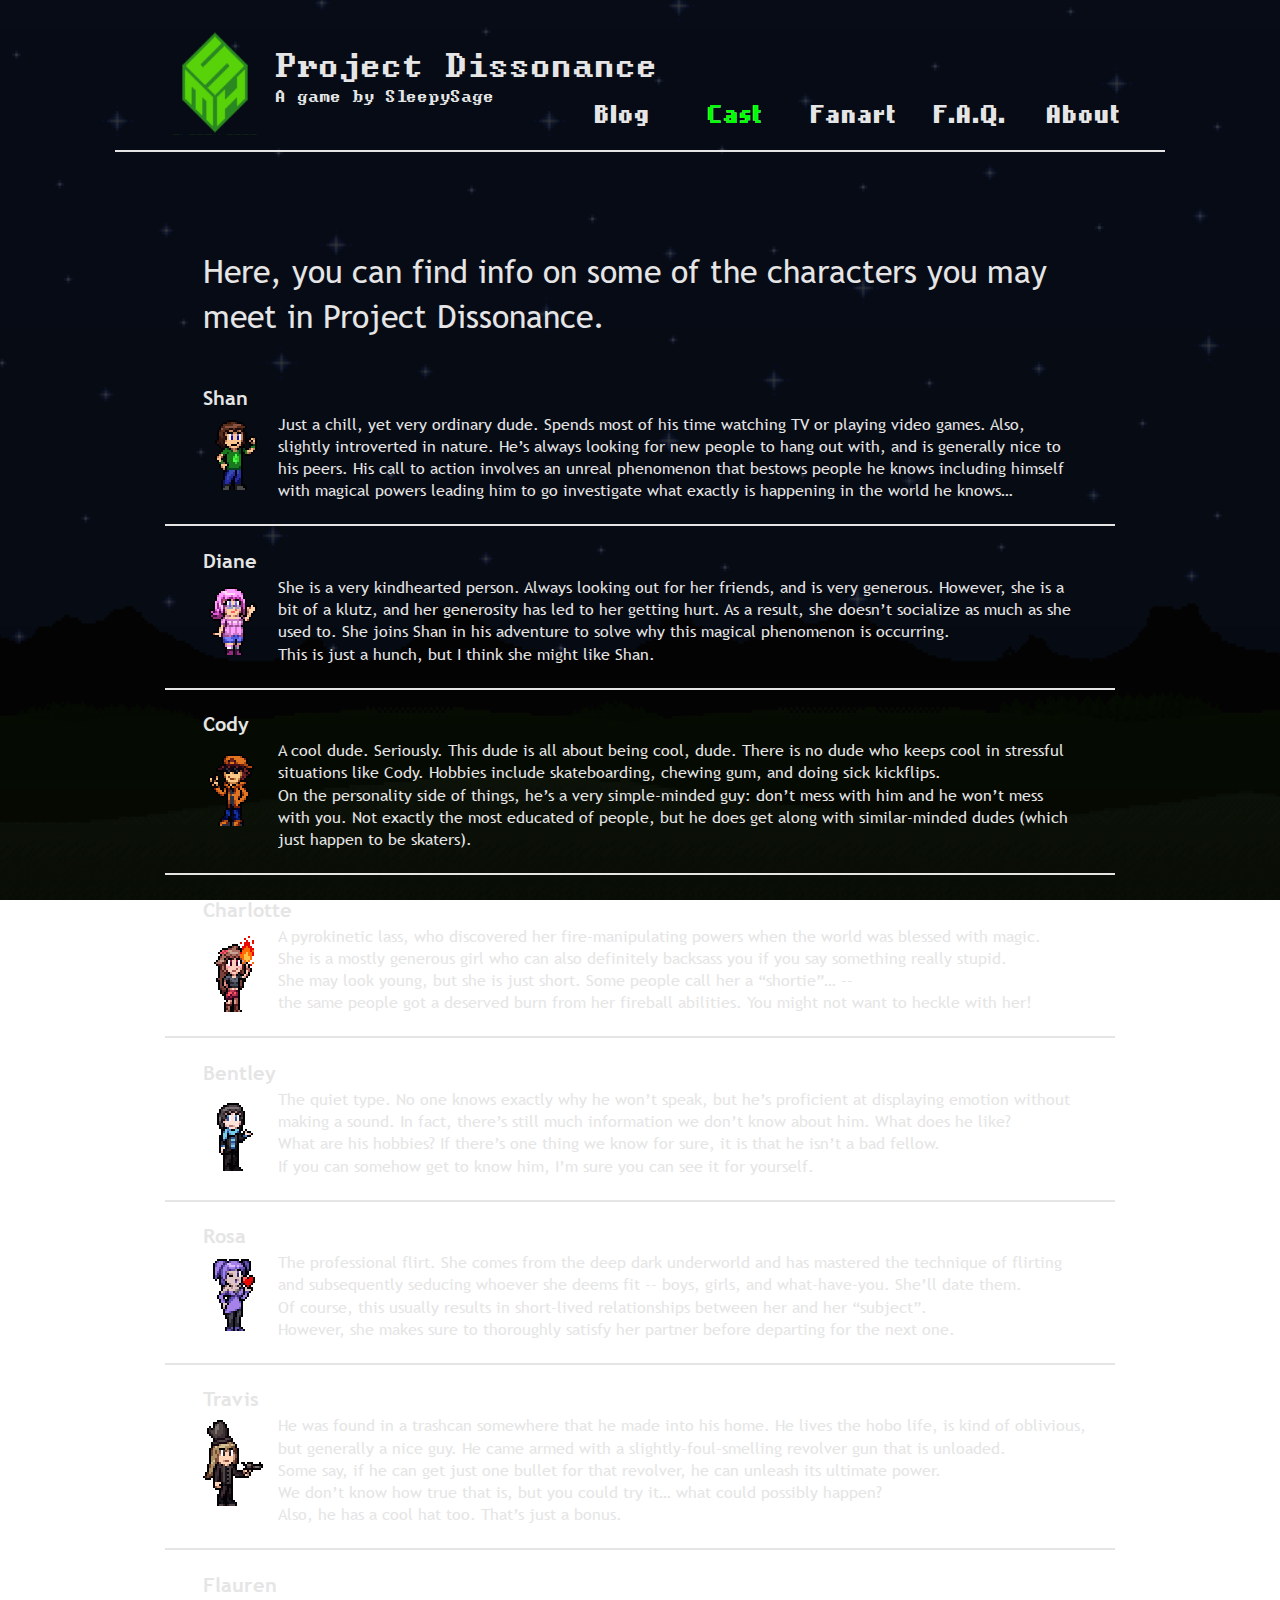
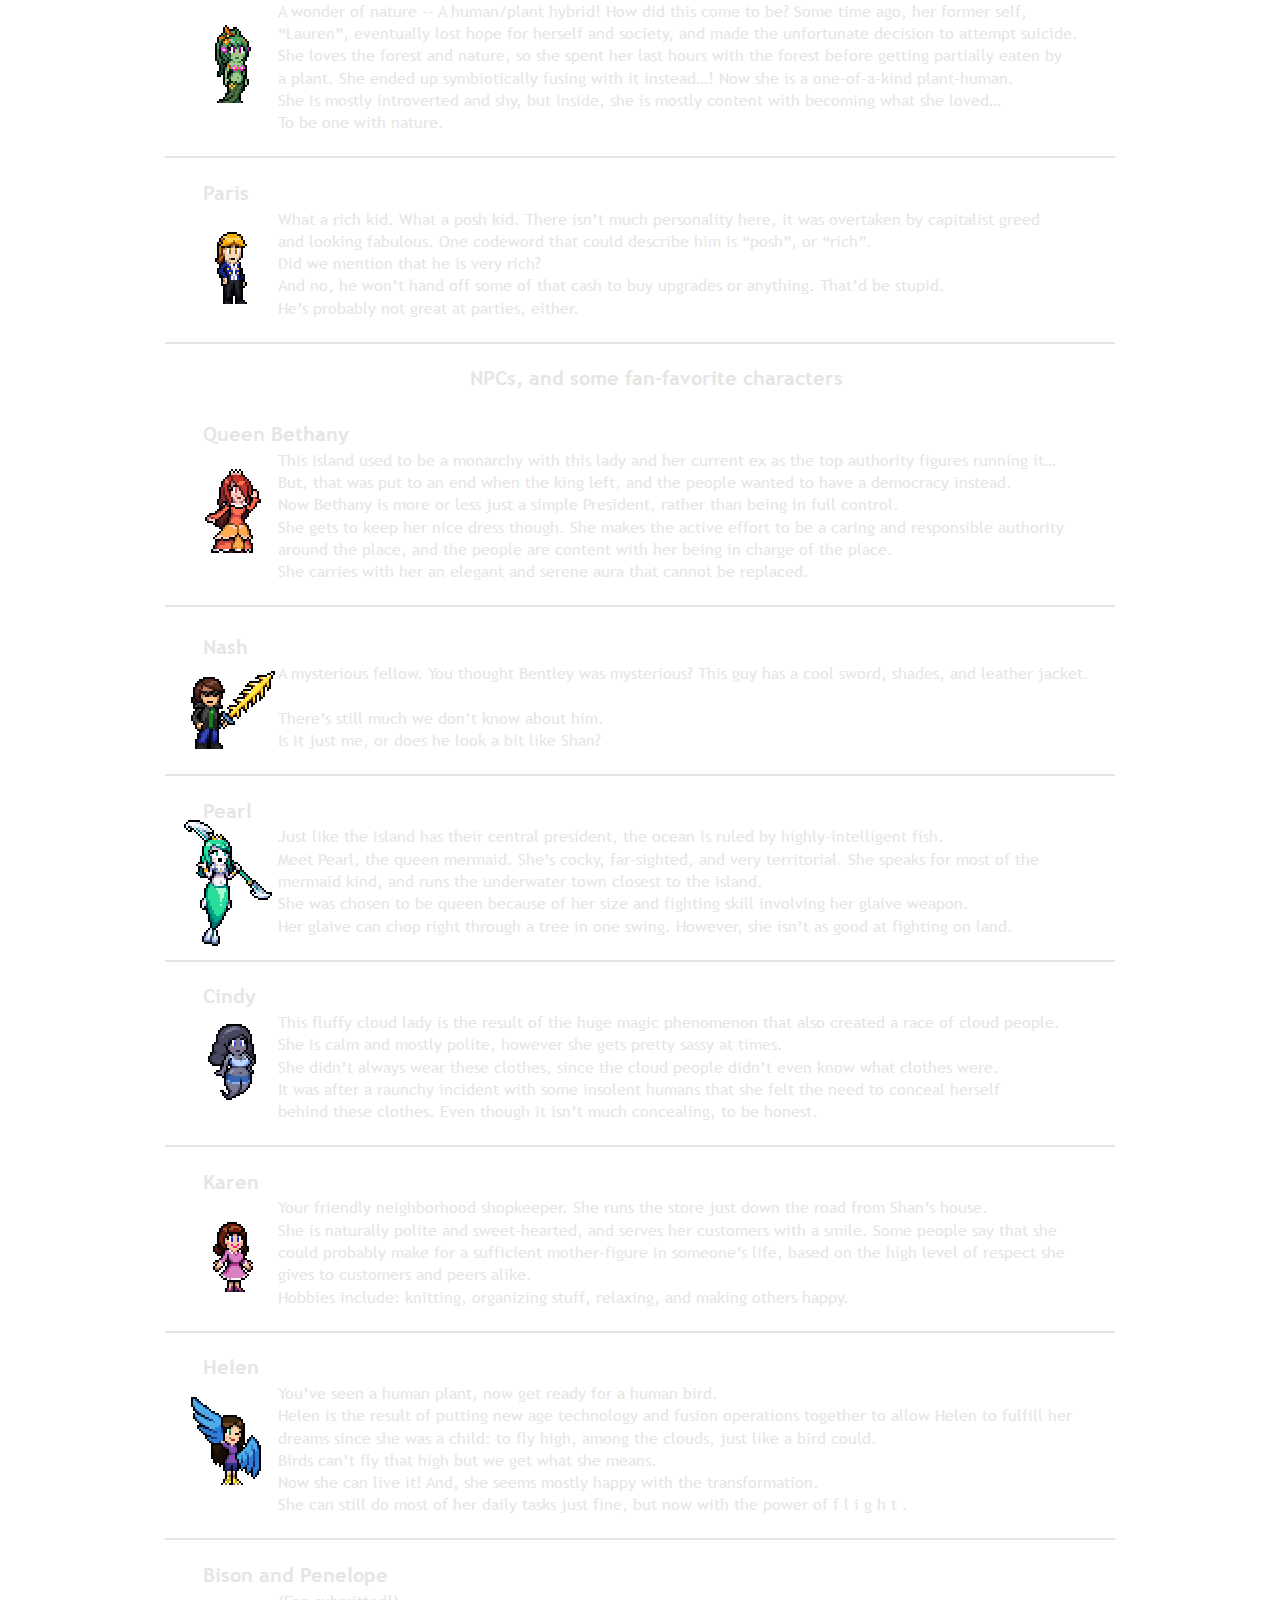
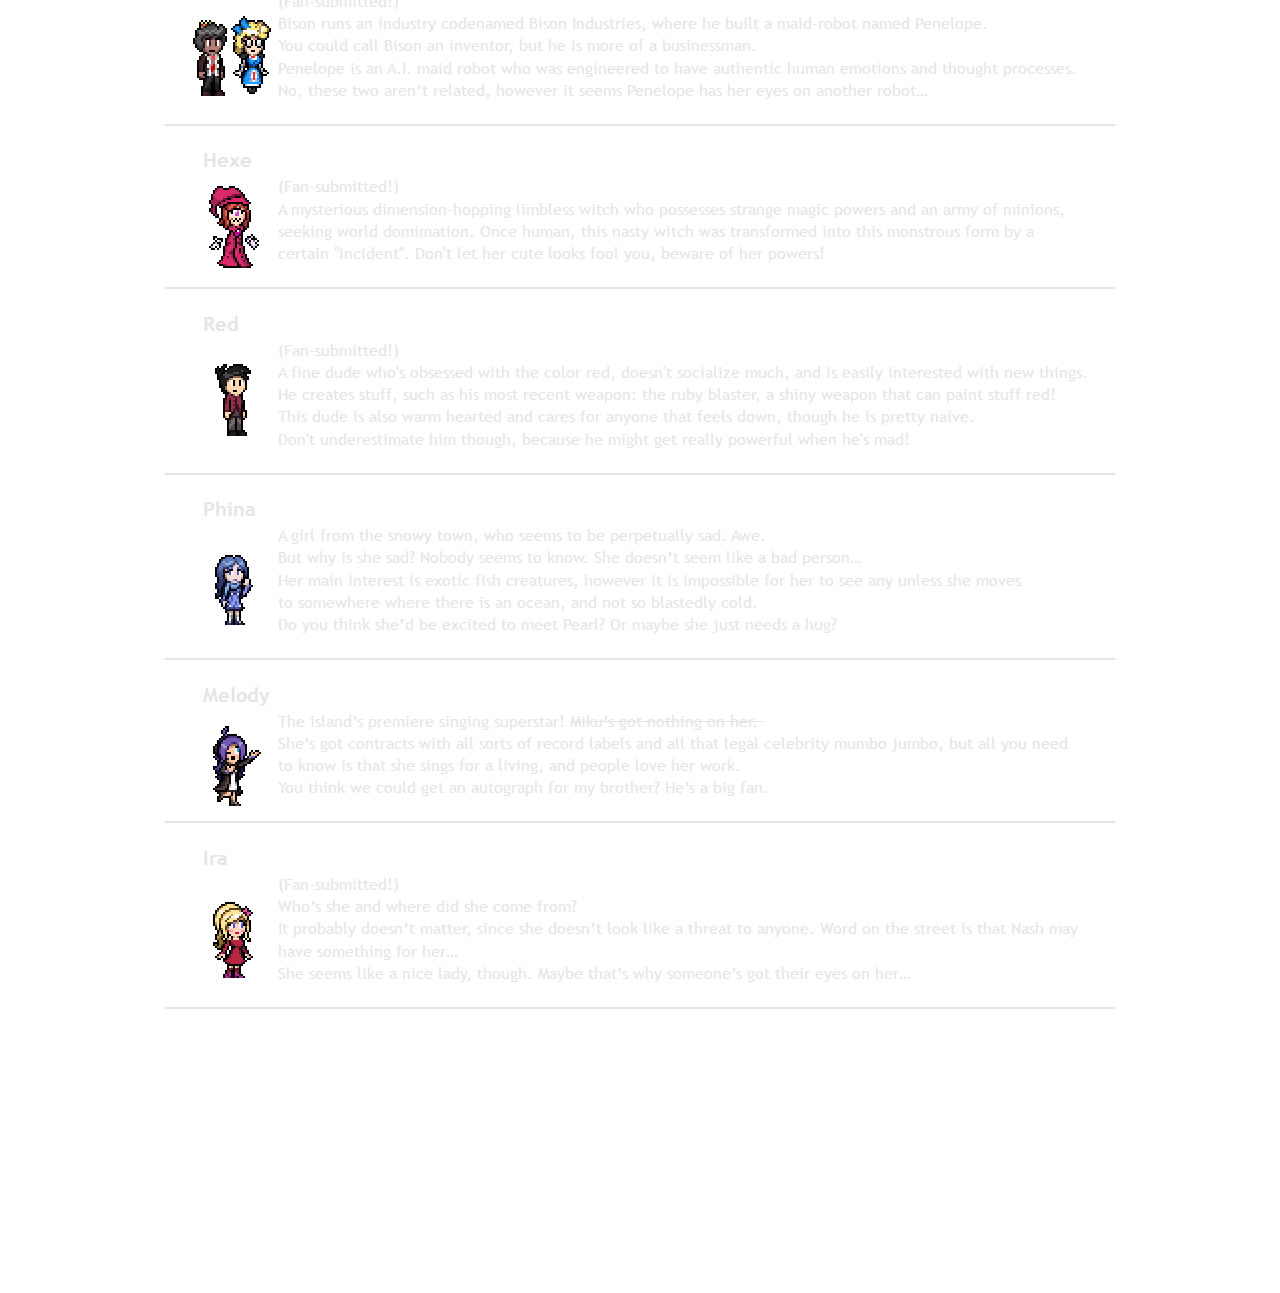
<file: cast.htm>
<!DOCTYPE html>
<html>
<head>
 <meta http-equiv="X-UA-Compatible" content="IE=EDGE"/>
 <meta charset="utf-8"/>
 <meta name="Generator" content="Xara HTML filter v.9.0.0.23"/>
 <meta name="XAR Files" content="index_htm_files/xr_files.txt"/>
 <title>SleepySage&#39;s Cast</title>
 <meta name="viewport" content="width=device-width, initial-scale=1" />
 <link rel="stylesheet" href="index_htm_files/xr_fonts.css"/>
 <script><!--
 if(navigator.userAgent.indexOf('MSIE')!=-1 || navigator.userAgent.indexOf('Trident')!=-1){ document.write('<link rel="stylesheet" href="index_htm_files/xr_fontsie.css"/>');}
 --></script>
 <script>document.documentElement.className="xr_bgh4";</script>
 <link rel="stylesheet" href="index_htm_files/xr_main.css"/>
 <link rel="stylesheet" href="index_htm_files/custom_styles.css"/>
 <link rel="stylesheet" href="index_htm_files/xr_text.css"/>
 <link rel="shortcut icon" type="image/ico" href="index_htm_files/favicon.ico"/>
 <link rel="icon" type="image/ico" href="index_htm_files/favicon.ico"/>
 <meta name="msapplication-TileImage" content="index_htm_files/tileicon.png"/>
 <link rel="apple-touch-icon" href="index_htm_files/tileicon.png"/>
 <script src="index_htm_files/roe.js"></script>
 <link rel="stylesheet" href="index_htm_files/ani.css"/>
 <style>
  #xr_xr {top:0px;}
 </style>
</head>
<body class="xr_bgb4">
<!--[if lt IE 9]>
<div class="xr_ap" id="xr_bph" style="width: 100%; height: 100%; left: 0px; top: 0px; overflow: hidden;">
<div class="xr_ap" style="width: 100%; height: 100%; top:0px; left:0px;filter: progid:DXImageTransform.Microsoft.AlphaImageLoader(src='index_htm_files/712.png', sizingMethod='scale');"></div></div>
<![endif]-->
<div class="xr_ap" id="xr_xr" style="width: 1150px; height: 4493px; left:50%; margin-left: -575px; text-align: left; top:0px;">
 <script>var xr_xr=document.getElementById("xr_xr")</script>
<div id="xr_td" class="xr_td">
<div class="xr_ap xr_xri_" style="width: 1150px; height: 4493px;">
<div class="xr_group">
</div>
 <div class="xr_txt Normal_text xr_s10" style="position: absolute; left:100px; top:281px; width:950px; height:10px;">
  <span class="xr_tl Normal_text xr_s11" style="top: -30.05px;">&nbsp;</span>
  <span class="xr_tl Normal_text xr_s11" style="left: 37.79px; top: -30.05px;">Here, you can find info on some of the characters you may</span>
  <span class="xr_tl Normal_text xr_s11" style="top: 14.54px;">&nbsp;</span>
  <span class="xr_tl Normal_text xr_s11" style="left: 37.79px; top: 14.54px;">meet in Project Dissonance.</span>
  <span class="xr_tl Normal_text xr_s13" style="left: 37.79px; top: 103.71px;">Shan</span>
  <span class="xr_tl Normal_text xr_s12" style="left: 113.38px; top: 131.57px;">Just a chill, yet very ordinary dude. Spends most of his time watching TV or playing video games. Also,</span>
  <span class="xr_tl Normal_text xr_s12" style="left: 113.38px; top: 153.87px;">slightly introverted in nature. He’s always looking for new people to hang out with, and is generally nice to</span>
  <span class="xr_tl Normal_text xr_s12" style="left: 113.38px; top: 176.16px;">his peers. His call to action involves an unreal phenomenon that bestows people he knows including himself</span>
  <span class="xr_tl Normal_text xr_s12" style="left: 113.38px; top: 198.45px;">with magical powers leading him to go investigate what exactly is happening in the world he knows…</span>
  <span class="xr_tl Normal_text xr_s13" style="left: 37.79px; top: 266.94px;">Diane</span>
  <span class="xr_tl Normal_text xr_s12" style="left: 113.38px; top: 294.8px;">She is a very kindhearted person. Always looking out for her friends, and is very generous. However, she is a</span>
  <span class="xr_tl Normal_text xr_s12" style="left: 113.39px; top: 317.09px;">bit of a klutz, and her generosity has led to her getting hurt. As a result, she doesn’t socialize as much as she</span>
  <span class="xr_tl Normal_text xr_s12" style="left: 113.38px; top: 339.39px;">used to. She joins Shan in his adventure to solve why this magical phenomenon is occurring. </span>
  <span class="xr_tl Normal_text xr_s12" style="left: 113.38px; top: 361.68px;">This is just a hunch, but I think she might like Shan.</span>
  <span class="xr_tl Normal_text xr_s13" style="left: 37.79px; top: 430.16px;">Cody</span>
  <span class="xr_tl Normal_text xr_s12" style="left: 113.38px; top: 458.03px;">A cool dude. Seriously. This dude is all about being cool, dude. There is no dude who keeps cool in stressful</span>
  <span class="xr_tl Normal_text xr_s12" style="left: 113.38px; top: 480.32px;">situations like Cody. Hobbies include skateboarding, chewing gum, and doing sick kickflips.</span>
  <span class="xr_tl Normal_text xr_s12" style="left: 113.38px; top: 502.61px;">On the personality side of things, he’s a very simple-minded guy: don’t mess with him and he won’t mess</span>
  <span class="xr_tl Normal_text xr_s12" style="left: 113.38px; top: 524.91px;">with you. Not exactly the most educated of people, but he does get along with similar-minded dudes (which</span>
  <span class="xr_tl Normal_text xr_s12" style="left: 113.38px; top: 547.2px;">just happen to be skaters).</span>
  <span class="xr_tl Normal_text xr_s13" style="left: 37.79px; top: 615.68px;">Charlotte</span>
  <span class="xr_tl Normal_text xr_s12" style="left: 113.38px; top: 643.55px;">A pyrokinetic lass, who discovered her fire-manipulating powers when the world was blessed with magic.</span>
  <span class="xr_tl Normal_text xr_s12" style="left: 113.39px; top: 665.84px;">She is a mostly generous girl who can also definitely backsass you if you say something really stupid.</span>
  <span class="xr_tl Normal_text xr_s12" style="left: 113.38px; top: 688.13px;">She may look young, but she is just short. Some people call her a “shortie”… -- </span>
  <span class="xr_tl Normal_text xr_s12" style="left: 113.38px; top: 710.43px;">the same people got a deserved burn from her fireball abilities. You might not want to heckle with her!</span>
  <span class="xr_tl Normal_text xr_s13" style="left: 37.79px; top: 778.91px;">Bentley</span>
  <span class="xr_tl Normal_text xr_s12" style="left: 113.38px; top: 806.77px;">The quiet type. No one knows exactly why he won’t speak, but he’s proficient at displaying emotion without</span>
  <span class="xr_tl Normal_text xr_s12" style="left: 113.38px; top: 829.07px;">making a sound. In fact, there’s still much information we don’t know about him. What does he like? </span>
  <span class="xr_tl Normal_text xr_s12" style="left: 113.38px; top: 851.36px;">What are his hobbies? If there’s one thing we know for sure, it is that he isn’t a bad fellow.</span>
  <span class="xr_tl Normal_text xr_s12" style="left: 113.38px; top: 873.65px;">If you can somehow get to know him, I’m sure you can see it for yourself.</span>
  <span class="xr_tl Normal_text xr_s13" style="left: 37.79px; top: 942.14px;">Rosa</span>
  <span class="xr_tl Normal_text xr_s12" style="left: 113.38px; top: 970px;">The professional flirt. She comes from the deep dark underworld and has mastered the technique of flirting</span>
  <span class="xr_tl Normal_text xr_s12" style="left: 113.38px; top: 992.29px;">and subsequently seducing whoever she deems fit -- boys, girls, and what-have-you. She’ll date them. </span>
  <span class="xr_tl Normal_text xr_s12" style="left: 113.38px; top: 1014.59px;">Of course, this usually results in short-lived relationships between her and her “subject”.</span>
  <span class="xr_tl Normal_text xr_s12" style="left: 113.38px; top: 1036.88px;">However, she makes sure to thoroughly satisfy her partner before departing for the next one.</span>
  <span class="xr_tl Normal_text xr_s13" style="left: 37.79px; top: 1105.36px;">Travis</span>
  <span class="xr_tl Normal_text xr_s12" style="left: 113.38px; top: 1133.23px;">He was found in a trashcan somewhere that he made into his home. He lives the hobo life, is kind of oblivious,</span>
  <span class="xr_tl Normal_text xr_s12" style="left: 113.38px; top: 1155.52px;">but generally a nice guy. He came armed with a slightly-foul-smelling revolver gun that is unloaded.</span>
  <span class="xr_tl Normal_text xr_s12" style="left: 113.38px; top: 1177.81px;">Some say, if he can get just one bullet for that revolver, he can unleash its ultimate power.</span>
  <span class="xr_tl Normal_text xr_s12" style="left: 113.38px; top: 1200.11px;">We don’t know how true that is, but you could try it… what could possibly happen? </span>
  <span class="xr_tl Normal_text xr_s12" style="left: 113.38px; top: 1222.4px;">Also, he has a cool hat too. That’s just a bonus.</span>
  <span class="xr_tl Normal_text xr_s13" style="left: 37.79px; top: 1290.88px;">Flauren</span>
  <span class="xr_tl Normal_text xr_s12" style="left: 113.38px; top: 1318.75px;">A wonder of nature -- A human/plant hybrid! How did this come to be? Some time ago, her former self,</span>
  <span class="xr_tl Normal_text xr_s12" style="left: 113.38px; top: 1341.04px;">“Lauren”, eventually lost hope for herself and society, and made the unfortunate decision to attempt suicide.</span>
  <span class="xr_tl Normal_text xr_s12" style="left: 113.38px; top: 1363.33px;">She loves the forest and nature, so she spent her last hours with the forest before getting partially eaten by</span>
  <span class="xr_tl Normal_text xr_s12" style="left: 113.38px; top: 1385.63px;">a plant. She ended up symbiotically fusing with it instead…! Now she is a one-of-a-kind plant-human. </span>
  <span class="xr_tl Normal_text xr_s12" style="left: 113.38px; top: 1407.92px;">She is mostly introverted and shy, but inside, she is mostly content with becoming what she loved… </span>
  <span class="xr_tl Normal_text xr_s12" style="left: 113.38px; top: 1430.21px;">To be one with nature.</span>
  <span class="xr_tl Normal_text xr_s13" style="left: 37.79px; top: 1498.7px;">Paris</span>
  <span class="xr_tl Normal_text xr_s12" style="left: 113.38px; top: 1526.56px;">What a rich kid. What a posh kid. There isn’t much personality here, it was overtaken by capitalist greed</span>
  <span class="xr_tl Normal_text xr_s12" style="left: 113.38px; top: 1548.85px;">and looking fabulous. One codeword that could describe him is “posh”, or “rich”.</span>
  <span class="xr_tl Normal_text xr_s12" style="left: 113.38px; top: 1571.15px;">Did we mention that he is very rich?</span>
  <span class="xr_tl Normal_text xr_s12" style="left: 113.38px; top: 1593.44px;">And no, he won’t hand off some of that cash to buy upgrades or anything. That’d be stupid.</span>
  <span class="xr_tl Normal_text xr_s12" style="left: 113.38px; top: 1615.73px;">He’s probably not great at parties, either.</span>
  <span class="xr_tc Normal_text xr_s13" style="left: 288.25px; top: 1684.22px; width: 406px;">NPCs, and some fan-favorite characters</span>
  <span class="xr_tl Normal_text xr_s13" style="left: 37.79px; top: 1739.95px;">Queen Bethany</span>
  <span class="xr_tl Normal_text xr_s12" style="left: 113.38px; top: 1767.81px;">This island used to be a monarchy with this lady and her current ex as the top authority figures running it…</span>
  <span class="xr_tl Normal_text xr_s12" style="left: 113.38px; top: 1790.11px;">But, that was put to an end when the king left, and the people wanted to have a democracy instead.</span>
  <span class="xr_tl Normal_text xr_s12" style="left: 113.38px; top: 1812.4px;">Now Bethany is more or less just a simple President, rather than being in full control.</span>
  <span class="xr_tl Normal_text xr_s12" style="left: 113.38px; top: 1834.69px;">She gets to keep her nice dress though. She makes the active effort to be a caring and responsible authority</span>
  <span class="xr_tl Normal_text xr_s12" style="left: 113.38px; top: 1856.99px;">around the place, and the people are content with her being in charge of the place. </span>
  <span class="xr_tl Normal_text xr_s12" style="left: 113.38px; top: 1879.28px;">She carries with her an elegant and serene aura that cannot be replaced.</span>
  <span class="xr_tl Normal_text xr_s13" style="left: 37.79px; top: 1953.33px;">Nash</span>
  <span class="xr_tl Normal_text xr_s12" style="left: 113.38px; top: 1981.2px;">A mysterious fellow. You thought Bentley was mysterious? This guy has a cool sword, shades, and leather jacket.</span>
  <span class="xr_tl Normal_text xr_s12" style="left: 113.38px; top: 2025.78px;">There’s still much we don’t know about him.</span>
  <span class="xr_tl Normal_text xr_s12" style="left: 113.38px; top: 2048.08px;">Is it just me, or does he look a bit like Shan?</span>
  <span class="xr_tl Normal_text xr_s13" style="left: 37.79px; top: 2116.56px;">Pearl</span>
  <span class="xr_tl Normal_text xr_s12" style="left: 113.38px; top: 2144.42px;">Just like the island has their central president, the ocean is ruled by highly-intelligent fish.</span>
  <span class="xr_tl Normal_text xr_s12" style="left: 113.38px; top: 2166.72px;">Meet Pearl, the queen mermaid. She’s cocky, far-sighted, and very territorial. She speaks for most of the</span>
  <span class="xr_tl Normal_text xr_s12" style="left: 113.38px; top: 2189.01px;">mermaid kind, and runs the underwater town closest to the island.</span>
  <span class="xr_tl Normal_text xr_s12" style="left: 113.38px; top: 2211.3px;">She was chosen to be queen because of her size and fighting skill involving her glaive weapon.</span>
  <span class="xr_tl Normal_text xr_s12" style="left: 113.38px; top: 2233.6px;">Her glaive can chop right through a tree in one swing. However, she isn’t as good at fighting on land.</span>
  <span class="xr_tl Normal_text xr_s13" style="left: 37.79px; top: 2302.08px;">Cindy</span>
  <span class="xr_tl Normal_text xr_s12" style="left: 113.38px; top: 2329.94px;">This fluffy cloud lady is the result of the huge magic phenomenon that also created a race of cloud people.</span>
  <span class="xr_tl Normal_text xr_s12" style="left: 113.38px; top: 2352.24px;">She is calm and mostly polite, however she gets pretty sassy at times.</span>
  <span class="xr_tl Normal_text xr_s12" style="left: 113.38px; top: 2374.53px;">She didn’t always wear these clothes, since the cloud people didn’t even know what clothes were.</span>
  <span class="xr_tl Normal_text xr_s12" style="left: 113.38px; top: 2396.82px;">It was after a raunchy incident with some insolent humans that she felt the need to conceal herself</span>
  <span class="xr_tl Normal_text xr_s12" style="left: 113.38px; top: 2419.12px;">behind these clothes. Even though it isn’t much concealing, to be honest.</span>
  <span class="xr_tl Normal_text xr_s13" style="left: 37.79px; top: 2487.6px;">Karen</span>
  <span class="xr_tl Normal_text xr_s12" style="left: 113.38px; top: 2515.46px;">Your friendly neighborhood shopkeeper. She runs the store just down the road from Shan’s house.</span>
  <span class="xr_tl Normal_text xr_s12" style="left: 113.38px; top: 2537.76px;">She is naturally polite and sweet-hearted, and serves her customers with a smile. Some people say that she</span>
  <span class="xr_tl Normal_text xr_s12" style="left: 113.38px; top: 2560.05px;">could probably make for a sufficient mother-figure in someone’s life, based on the high level of respect she</span>
  <span class="xr_tl Normal_text xr_s12" style="left: 113.38px; top: 2582.34px;">gives to customers and peers alike.</span>
  <span class="xr_tl Normal_text xr_s12" style="left: 113.38px; top: 2604.64px;">Hobbies include: knitting, organizing stuff, relaxing, and making others happy.</span>
  <span class="xr_tl Normal_text xr_s13" style="left: 37.79px; top: 2673.12px;">Helen</span>
  <span class="xr_tl Normal_text xr_s12" style="left: 113.38px; top: 2700.98px;">You’ve seen a human plant, now get ready for a human bird.</span>
  <span class="xr_tl Normal_text xr_s12" style="left: 113.38px; top: 2723.28px;">Helen is the result of putting new age technology and fusion operations together to allow Helen to fulfill her</span>
  <span class="xr_tl Normal_text xr_s12" style="left: 113.38px; top: 2745.57px;">dreams since she was a child: to fly high, among the clouds, just like a bird could.</span>
  <span class="xr_tl Normal_text xr_s12" style="left: 113.38px; top: 2767.86px;">Birds can’t fly that high but we get what she means.</span>
  <span class="xr_tl Normal_text xr_s12" style="left: 113.38px; top: 2790.16px;">Now she can live it! And, she seems mostly happy with the transformation.</span>
  <span class="xr_tl Normal_text xr_s12" style="left: 113.38px; top: 2812.45px;">She can still do most of her daily tasks just fine, but now with the power of f l i g h t .</span>
  <span class="xr_tl Normal_text xr_s13" style="left: 37.79px; top: 2880.93px;">Bison and Penelope</span>
  <span class="xr_tl Normal_text xr_s12" style="left: 113.38px; top: 2908.8px;">(Fan-submitted!)</span>
  <span class="xr_tl Normal_text xr_s12" style="left: 113.38px; top: 2931.09px;">Bison runs an industry codenamed Bison Industries, where he built a maid-robot named Penelope.</span>
  <span class="xr_tl Normal_text xr_s12" style="left: 113.38px; top: 2953.38px;">You could call Bison an inventor, but he is more of a businessman.</span>
  <span class="xr_tl Normal_text xr_s12" style="left: 113.38px; top: 2975.68px;">Penelope is an A.I. maid robot who was engineered to have authentic human emotions and thought processes.</span>
  <span class="xr_tl Normal_text xr_s12" style="left: 113.38px; top: 2997.97px;">No, these two aren’t related, however it seems Penelope has her eyes on another robot…</span>
  <span class="xr_tl Normal_text xr_s13" style="left: 37.79px; top: 3066.45px;">Hexe</span>
  <span class="xr_tl Normal_text xr_s12" style="left: 113.38px; top: 3094.32px;">(Fan-submitted!)</span>
  <span class="xr_tl Normal_text xr_s12" style="left: 113.38px; top: 3116.61px;">A mysterious dimension-hopping limbless witch who possesses strange magic powers and an army of minions,</span>
  <span class="xr_tl Normal_text xr_s12" style="left: 113.38px; top: 3138.9px;">seeking world domimation. Once human, this nasty witch was transformed into this monstrous form by a</span>
  <span class="xr_tl Normal_text xr_s12" style="left: 113.38px; top: 3161.2px;">certain "incident". Don't let her cute looks fool you, beware of her powers!</span>
  <span class="xr_tl Normal_text xr_s13" style="left: 37.79px; top: 3229.68px;">Red</span>
  <span class="xr_tl Normal_text xr_s12" style="left: 113.38px; top: 3257.54px;">(Fan-submitted!)</span>
  <span class="xr_tl Normal_text xr_s12" style="left: 113.38px; top: 3279.84px;">A fine dude who's obsessed with the color red, doesn't socialize much, and is easily interested with new things.</span>
  <span class="xr_tl Normal_text xr_s12" style="left: 113.38px; top: 3302.13px;">He creates stuff, such as his most recent weapon: the ruby blaster, a shiny weapon that can paint stuff red! </span>
  <span class="xr_tl Normal_text xr_s12" style="left: 113.38px; top: 3324.42px;">This dude is also warm hearted and cares for anyone that feels down, though he is pretty naive.</span>
  <span class="xr_tl Normal_text xr_s12" style="left: 113.38px; top: 3346.72px;">Don't underestimate him though, because he might get really powerful when he's mad!</span>
  <span class="xr_tl Normal_text xr_s13" style="left: 37.79px; top: 3415.2px;">Phina</span>
  <span class="xr_tl Normal_text xr_s12" style="left: 113.38px; top: 3443.06px;">A girl from the snowy town, who seems to be perpetually sad. Awe.</span>
  <span class="xr_tl Normal_text xr_s12" style="left: 113.38px; top: 3465.36px;">But why is she sad? Nobody seems to know. She doesn’t seem like a bad person…</span>
  <span class="xr_tl Normal_text xr_s12" style="left: 113.38px; top: 3487.65px;">Her main interest is exotic fish creatures, however it is impossible for her to see any unless she moves</span>
  <span class="xr_tl Normal_text xr_s12" style="left: 113.38px; top: 3509.94px;">to somewhere where there is an ocean, and not so blastedly cold.</span>
  <span class="xr_tl Normal_text xr_s12" style="left: 113.38px; top: 3532.24px;">Do you think she’d be excited to meet Pearl? Or maybe she just needs a hug?</span>
  <span class="xr_tl Normal_text xr_s13" style="left: 37.79px; top: 3600.72px;">Melody</span>
  <span class="xr_tl Normal_text xr_s12" style="left: 113.38px; top: 3628.58px;">The island’s premiere singing superstar! <span class="Normal_text xr_s22" style="">Miku’s got nothing on her. </span></span>
  <span class="xr_tl Normal_text xr_s12" style="left: 113.38px; top: 3650.88px;">She’s got contracts with all sorts of record labels and all that legal celebrity mumbo jumbo, but all you need</span>
  <span class="xr_tl Normal_text xr_s12" style="left: 113.38px; top: 3673.17px;">to know is that she sings for a living, and people love her work.</span>
  <span class="xr_tl Normal_text xr_s12" style="left: 113.38px; top: 3695.46px;">You think we could get an autograph for my brother? He’s a big fan.</span>
  <span class="xr_tl Normal_text xr_s13" style="left: 37.79px; top: 3763.95px;">Ira</span>
  <span class="xr_tl Normal_text xr_s12" style="left: 113.38px; top: 3791.81px;">(Fan-submitted!)</span>
  <span class="xr_tl Normal_text xr_s12" style="left: 113.38px; top: 3814.1px;">Who’s she and where did she come from?</span>
  <span class="xr_tl Normal_text xr_s12" style="left: 113.38px; top: 3836.4px;">It probably doesn’t matter, since she doesn’t look like a threat to anyone. Word on the street is that Nash may</span>
  <span class="xr_tl Normal_text xr_s12" style="left: 113.38px; top: 3858.69px;">have something for her…</span>
  <span class="xr_tl Normal_text xr_s12" style="left: 113.38px; top: 3880.98px;">She seems like a nice lady, though. Maybe that’s why someone’s got their eyes on her…</span>
 </div>
<div class="xr_group">
 <span class="xr_ar" style="left:100px;top:524px;width:50px;height:2px; background-color: #E5E5E5;"></span>
</div>
<div class="xr_group">
 <span class="xr_ar" style="left:150px;top:524px;width:50px;height:2px; background-color: #E5E5E5;"></span>
</div>
<div class="xr_group">
 <span class="xr_ar" style="left:200px;top:524px;width:50px;height:2px; background-color: #E5E5E5;"></span>
</div>
<div class="xr_group">
 <span class="xr_ar" style="left:250px;top:524px;width:50px;height:2px; background-color: #E5E5E5;"></span>
</div>
<div class="xr_group">
 <span class="xr_ar" style="left:300px;top:524px;width:50px;height:2px; background-color: #E5E5E5;"></span>
</div>
<div class="xr_group">
 <span class="xr_ar" style="left:350px;top:524px;width:50px;height:2px; background-color: #E5E5E5;"></span>
</div>
<div class="xr_group">
 <span class="xr_ar" style="left:400px;top:524px;width:50px;height:2px; background-color: #E5E5E5;"></span>
</div>
<div class="xr_group">
 <span class="xr_ar" style="left:450px;top:524px;width:50px;height:2px; background-color: #E5E5E5;"></span>
</div>
<div class="xr_group">
 <span class="xr_ar" style="left:500px;top:524px;width:50px;height:2px; background-color: #E5E5E5;"></span>
</div>
<div class="xr_group">
 <span class="xr_ar" style="left:550px;top:524px;width:50px;height:2px; background-color: #E5E5E5;"></span>
</div>
<div class="xr_group">
 <span class="xr_ar" style="left:600px;top:524px;width:50px;height:2px; background-color: #E5E5E5;"></span>
</div>
<div class="xr_group">
 <span class="xr_ar" style="left:650px;top:524px;width:50px;height:2px; background-color: #E5E5E5;"></span>
</div>
<div class="xr_group">
 <span class="xr_ar" style="left:700px;top:524px;width:50px;height:2px; background-color: #E5E5E5;"></span>
</div>
<div class="xr_group">
 <span class="xr_ar" style="left:750px;top:524px;width:50px;height:2px; background-color: #E5E5E5;"></span>
</div>
<div class="xr_group">
 <span class="xr_ar" style="left:800px;top:524px;width:50px;height:2px; background-color: #E5E5E5;"></span>
</div>
<div class="xr_group">
 <span class="xr_ar" style="left:850px;top:524px;width:50px;height:2px; background-color: #E5E5E5;"></span>
</div>
<div class="xr_group">
 <span class="xr_ar" style="left:100px;top:688px;width:50px;height:2px; background-color: #E5E5E5;"></span>
</div>
<div class="xr_group">
 <span class="xr_ar" style="left:150px;top:688px;width:50px;height:2px; background-color: #E5E5E5;"></span>
</div>
<div class="xr_group">
 <span class="xr_ar" style="left:200px;top:688px;width:50px;height:2px; background-color: #E5E5E5;"></span>
</div>
<div class="xr_group">
 <span class="xr_ar" style="left:250px;top:688px;width:50px;height:2px; background-color: #E5E5E5;"></span>
</div>
<div class="xr_group">
 <span class="xr_ar" style="left:300px;top:688px;width:50px;height:2px; background-color: #E5E5E5;"></span>
</div>
<div class="xr_group">
 <span class="xr_ar" style="left:350px;top:688px;width:50px;height:2px; background-color: #E5E5E5;"></span>
</div>
<div class="xr_group">
 <span class="xr_ar" style="left:400px;top:688px;width:50px;height:2px; background-color: #E5E5E5;"></span>
</div>
<div class="xr_group">
 <span class="xr_ar" style="left:450px;top:688px;width:50px;height:2px; background-color: #E5E5E5;"></span>
</div>
<div class="xr_group">
 <span class="xr_ar" style="left:500px;top:688px;width:50px;height:2px; background-color: #E5E5E5;"></span>
</div>
<div class="xr_group">
 <span class="xr_ar" style="left:550px;top:688px;width:50px;height:2px; background-color: #E5E5E5;"></span>
</div>
<div class="xr_group">
 <span class="xr_ar" style="left:600px;top:688px;width:50px;height:2px; background-color: #E5E5E5;"></span>
</div>
<div class="xr_group">
 <span class="xr_ar" style="left:650px;top:688px;width:50px;height:2px; background-color: #E5E5E5;"></span>
</div>
<div class="xr_group">
 <span class="xr_ar" style="left:700px;top:688px;width:50px;height:2px; background-color: #E5E5E5;"></span>
</div>
<div class="xr_group">
 <span class="xr_ar" style="left:750px;top:688px;width:50px;height:2px; background-color: #E5E5E5;"></span>
</div>
<div class="xr_group">
 <span class="xr_ar" style="left:800px;top:688px;width:50px;height:2px; background-color: #E5E5E5;"></span>
</div>
<div class="xr_group">
 <span class="xr_ar" style="left:850px;top:688px;width:50px;height:2px; background-color: #E5E5E5;"></span>
</div>
<div class="xr_group">
 <span class="xr_ar" style="left:900px;top:688px;width:50px;height:2px; background-color: #E5E5E5;"></span>
</div>
<div class="xr_group">
 <span class="xr_ar" style="left:100px;top:873px;width:50px;height:2px; background-color: #E5E5E5;"></span>
</div>
<div class="xr_group">
 <span class="xr_ar" style="left:150px;top:873px;width:50px;height:2px; background-color: #E5E5E5;"></span>
</div>
<div class="xr_group">
 <span class="xr_ar" style="left:200px;top:873px;width:50px;height:2px; background-color: #E5E5E5;"></span>
</div>
<div class="xr_group">
 <span class="xr_ar" style="left:250px;top:873px;width:50px;height:2px; background-color: #E5E5E5;"></span>
</div>
<div class="xr_group">
 <span class="xr_ar" style="left:300px;top:873px;width:50px;height:2px; background-color: #E5E5E5;"></span>
</div>
<div class="xr_group">
 <span class="xr_ar" style="left:350px;top:873px;width:50px;height:2px; background-color: #E5E5E5;"></span>
</div>
<div class="xr_group">
 <span class="xr_ar" style="left:400px;top:873px;width:50px;height:2px; background-color: #E5E5E5;"></span>
</div>
<div class="xr_group">
 <span class="xr_ar" style="left:450px;top:873px;width:50px;height:2px; background-color: #E5E5E5;"></span>
</div>
<div class="xr_group">
 <span class="xr_ar" style="left:500px;top:873px;width:50px;height:2px; background-color: #E5E5E5;"></span>
</div>
<div class="xr_group">
 <span class="xr_ar" style="left:550px;top:873px;width:50px;height:2px; background-color: #E5E5E5;"></span>
</div>
<div class="xr_group">
 <span class="xr_ar" style="left:600px;top:873px;width:50px;height:2px; background-color: #E5E5E5;"></span>
</div>
<div class="xr_group">
 <span class="xr_ar" style="left:650px;top:873px;width:50px;height:2px; background-color: #E5E5E5;"></span>
</div>
<div class="xr_group">
 <span class="xr_ar" style="left:700px;top:873px;width:50px;height:2px; background-color: #E5E5E5;"></span>
</div>
<div class="xr_group">
 <span class="xr_ar" style="left:750px;top:873px;width:50px;height:2px; background-color: #E5E5E5;"></span>
</div>
<div class="xr_group">
 <span class="xr_ar" style="left:800px;top:873px;width:50px;height:2px; background-color: #E5E5E5;"></span>
</div>
<div class="xr_group">
 <span class="xr_ar" style="left:850px;top:873px;width:50px;height:2px; background-color: #E5E5E5;"></span>
</div>
<div class="xr_group">
 <span class="xr_ar" style="left:900px;top:873px;width:50px;height:2px; background-color: #E5E5E5;"></span>
</div>
<div class="xr_group">
 <span class="xr_ar" style="left:100px;top:1036px;width:50px;height:2px; background-color: #E5E5E5;"></span>
</div>
<div class="xr_group">
 <span class="xr_ar" style="left:150px;top:1036px;width:50px;height:2px; background-color: #E5E5E5;"></span>
</div>
<div class="xr_group">
 <span class="xr_ar" style="left:200px;top:1036px;width:50px;height:2px; background-color: #E5E5E5;"></span>
</div>
<div class="xr_group">
 <span class="xr_ar" style="left:250px;top:1036px;width:50px;height:2px; background-color: #E5E5E5;"></span>
</div>
<div class="xr_group">
 <span class="xr_ar" style="left:300px;top:1036px;width:50px;height:2px; background-color: #E5E5E5;"></span>
</div>
<div class="xr_group">
 <span class="xr_ar" style="left:350px;top:1036px;width:50px;height:2px; background-color: #E5E5E5;"></span>
</div>
<div class="xr_group">
 <span class="xr_ar" style="left:400px;top:1036px;width:50px;height:2px; background-color: #E5E5E5;"></span>
</div>
<div class="xr_group">
 <span class="xr_ar" style="left:450px;top:1036px;width:50px;height:2px; background-color: #E5E5E5;"></span>
</div>
<div class="xr_group">
 <span class="xr_ar" style="left:500px;top:1036px;width:50px;height:2px; background-color: #E5E5E5;"></span>
</div>
<div class="xr_group">
 <span class="xr_ar" style="left:550px;top:1036px;width:50px;height:2px; background-color: #E5E5E5;"></span>
</div>
<div class="xr_group">
 <span class="xr_ar" style="left:600px;top:1036px;width:50px;height:2px; background-color: #E5E5E5;"></span>
</div>
<div class="xr_group">
 <span class="xr_ar" style="left:650px;top:1036px;width:50px;height:2px; background-color: #E5E5E5;"></span>
</div>
<div class="xr_group">
 <span class="xr_ar" style="left:700px;top:1036px;width:50px;height:2px; background-color: #E5E5E5;"></span>
</div>
<div class="xr_group">
 <span class="xr_ar" style="left:750px;top:1036px;width:50px;height:2px; background-color: #E5E5E5;"></span>
</div>
<div class="xr_group">
 <span class="xr_ar" style="left:800px;top:1036px;width:50px;height:2px; background-color: #E5E5E5;"></span>
</div>
<div class="xr_group">
 <span class="xr_ar" style="left:850px;top:1036px;width:50px;height:2px; background-color: #E5E5E5;"></span>
</div>
<div class="xr_group">
 <span class="xr_ar" style="left:900px;top:1036px;width:50px;height:2px; background-color: #E5E5E5;"></span>
</div>
<div class="xr_group">
 <span class="xr_ar" style="left:100px;top:1200px;width:50px;height:2px; background-color: #E5E5E5;"></span>
</div>
<div class="xr_group">
 <span class="xr_ar" style="left:150px;top:1200px;width:50px;height:2px; background-color: #E5E5E5;"></span>
</div>
<div class="xr_group">
 <span class="xr_ar" style="left:200px;top:1200px;width:50px;height:2px; background-color: #E5E5E5;"></span>
</div>
<div class="xr_group">
 <span class="xr_ar" style="left:250px;top:1200px;width:50px;height:2px; background-color: #E5E5E5;"></span>
</div>
<div class="xr_group">
 <span class="xr_ar" style="left:300px;top:1200px;width:50px;height:2px; background-color: #E5E5E5;"></span>
</div>
<div class="xr_group">
 <span class="xr_ar" style="left:350px;top:1200px;width:50px;height:2px; background-color: #E5E5E5;"></span>
</div>
<div class="xr_group">
 <span class="xr_ar" style="left:400px;top:1200px;width:50px;height:2px; background-color: #E5E5E5;"></span>
</div>
<div class="xr_group">
 <span class="xr_ar" style="left:450px;top:1200px;width:50px;height:2px; background-color: #E5E5E5;"></span>
</div>
<div class="xr_group">
 <span class="xr_ar" style="left:500px;top:1200px;width:50px;height:2px; background-color: #E5E5E5;"></span>
</div>
<div class="xr_group">
 <span class="xr_ar" style="left:550px;top:1200px;width:50px;height:2px; background-color: #E5E5E5;"></span>
</div>
<div class="xr_group">
 <span class="xr_ar" style="left:600px;top:1200px;width:50px;height:2px; background-color: #E5E5E5;"></span>
</div>
<div class="xr_group">
 <span class="xr_ar" style="left:650px;top:1200px;width:50px;height:2px; background-color: #E5E5E5;"></span>
</div>
<div class="xr_group">
 <span class="xr_ar" style="left:700px;top:1200px;width:50px;height:2px; background-color: #E5E5E5;"></span>
</div>
<div class="xr_group">
 <span class="xr_ar" style="left:750px;top:1200px;width:50px;height:2px; background-color: #E5E5E5;"></span>
</div>
<div class="xr_group">
 <span class="xr_ar" style="left:800px;top:1200px;width:50px;height:2px; background-color: #E5E5E5;"></span>
</div>
<div class="xr_group">
 <span class="xr_ar" style="left:850px;top:1200px;width:50px;height:2px; background-color: #E5E5E5;"></span>
</div>
<div class="xr_group">
 <span class="xr_ar" style="left:900px;top:1200px;width:50px;height:2px; background-color: #E5E5E5;"></span>
</div>
<div class="xr_group">
 <span class="xr_ar" style="left:100px;top:1363px;width:50px;height:2px; background-color: #E5E5E5;"></span>
</div>
<div class="xr_group">
 <span class="xr_ar" style="left:150px;top:1363px;width:50px;height:2px; background-color: #E5E5E5;"></span>
</div>
<div class="xr_group">
 <span class="xr_ar" style="left:200px;top:1363px;width:50px;height:2px; background-color: #E5E5E5;"></span>
</div>
<div class="xr_group">
 <span class="xr_ar" style="left:250px;top:1363px;width:50px;height:2px; background-color: #E5E5E5;"></span>
</div>
<div class="xr_group">
 <span class="xr_ar" style="left:300px;top:1363px;width:50px;height:2px; background-color: #E5E5E5;"></span>
</div>
<div class="xr_group">
 <span class="xr_ar" style="left:350px;top:1363px;width:50px;height:2px; background-color: #E5E5E5;"></span>
</div>
<div class="xr_group">
 <span class="xr_ar" style="left:400px;top:1363px;width:50px;height:2px; background-color: #E5E5E5;"></span>
</div>
<div class="xr_group">
 <span class="xr_ar" style="left:450px;top:1363px;width:50px;height:2px; background-color: #E5E5E5;"></span>
</div>
<div class="xr_group">
 <span class="xr_ar" style="left:500px;top:1363px;width:50px;height:2px; background-color: #E5E5E5;"></span>
</div>
<div class="xr_group">
 <span class="xr_ar" style="left:550px;top:1363px;width:50px;height:2px; background-color: #E5E5E5;"></span>
</div>
<div class="xr_group">
 <span class="xr_ar" style="left:600px;top:1363px;width:50px;height:2px; background-color: #E5E5E5;"></span>
</div>
<div class="xr_group">
 <span class="xr_ar" style="left:650px;top:1363px;width:50px;height:2px; background-color: #E5E5E5;"></span>
</div>
<div class="xr_group">
 <span class="xr_ar" style="left:700px;top:1363px;width:50px;height:2px; background-color: #E5E5E5;"></span>
</div>
<div class="xr_group">
 <span class="xr_ar" style="left:750px;top:1363px;width:50px;height:2px; background-color: #E5E5E5;"></span>
</div>
<div class="xr_group">
 <span class="xr_ar" style="left:800px;top:1363px;width:50px;height:2px; background-color: #E5E5E5;"></span>
</div>
<div class="xr_group">
 <span class="xr_ar" style="left:850px;top:1363px;width:50px;height:2px; background-color: #E5E5E5;"></span>
</div>
<div class="xr_group">
 <span class="xr_ar" style="left:900px;top:1363px;width:50px;height:2px; background-color: #E5E5E5;"></span>
</div>
<div class="xr_group">
 <span class="xr_ar" style="left:100px;top:1548px;width:50px;height:2px; background-color: #E5E5E5;"></span>
</div>
<div class="xr_group">
 <span class="xr_ar" style="left:150px;top:1548px;width:50px;height:2px; background-color: #E5E5E5;"></span>
</div>
<div class="xr_group">
 <span class="xr_ar" style="left:200px;top:1548px;width:50px;height:2px; background-color: #E5E5E5;"></span>
</div>
<div class="xr_group">
 <span class="xr_ar" style="left:250px;top:1548px;width:50px;height:2px; background-color: #E5E5E5;"></span>
</div>
<div class="xr_group">
 <span class="xr_ar" style="left:300px;top:1548px;width:50px;height:2px; background-color: #E5E5E5;"></span>
</div>
<div class="xr_group">
 <span class="xr_ar" style="left:350px;top:1548px;width:50px;height:2px; background-color: #E5E5E5;"></span>
</div>
<div class="xr_group">
 <span class="xr_ar" style="left:400px;top:1548px;width:50px;height:2px; background-color: #E5E5E5;"></span>
</div>
<div class="xr_group">
 <span class="xr_ar" style="left:450px;top:1548px;width:50px;height:2px; background-color: #E5E5E5;"></span>
</div>
<div class="xr_group">
 <span class="xr_ar" style="left:500px;top:1548px;width:50px;height:2px; background-color: #E5E5E5;"></span>
</div>
<div class="xr_group">
 <span class="xr_ar" style="left:550px;top:1548px;width:50px;height:2px; background-color: #E5E5E5;"></span>
</div>
<div class="xr_group">
 <span class="xr_ar" style="left:600px;top:1548px;width:50px;height:2px; background-color: #E5E5E5;"></span>
</div>
<div class="xr_group">
 <span class="xr_ar" style="left:650px;top:1548px;width:50px;height:2px; background-color: #E5E5E5;"></span>
</div>
<div class="xr_group">
 <span class="xr_ar" style="left:700px;top:1548px;width:50px;height:2px; background-color: #E5E5E5;"></span>
</div>
<div class="xr_group">
 <span class="xr_ar" style="left:750px;top:1548px;width:50px;height:2px; background-color: #E5E5E5;"></span>
</div>
<div class="xr_group">
 <span class="xr_ar" style="left:800px;top:1548px;width:50px;height:2px; background-color: #E5E5E5;"></span>
</div>
<div class="xr_group">
 <span class="xr_ar" style="left:850px;top:1548px;width:50px;height:2px; background-color: #E5E5E5;"></span>
</div>
<div class="xr_group">
 <span class="xr_ar" style="left:900px;top:1548px;width:50px;height:2px; background-color: #E5E5E5;"></span>
</div>
<div class="xr_group">
 <span class="xr_ar" style="left:100px;top:1756px;width:50px;height:2px; background-color: #E5E5E5;"></span>
</div>
<div class="xr_group">
 <span class="xr_ar" style="left:150px;top:1756px;width:50px;height:2px; background-color: #E5E5E5;"></span>
</div>
<div class="xr_group">
 <span class="xr_ar" style="left:200px;top:1756px;width:50px;height:2px; background-color: #E5E5E5;"></span>
</div>
<div class="xr_group">
 <span class="xr_ar" style="left:250px;top:1756px;width:50px;height:2px; background-color: #E5E5E5;"></span>
</div>
<div class="xr_group">
 <span class="xr_ar" style="left:300px;top:1756px;width:50px;height:2px; background-color: #E5E5E5;"></span>
</div>
<div class="xr_group">
 <span class="xr_ar" style="left:350px;top:1756px;width:50px;height:2px; background-color: #E5E5E5;"></span>
</div>
<div class="xr_group">
 <span class="xr_ar" style="left:400px;top:1756px;width:50px;height:2px; background-color: #E5E5E5;"></span>
</div>
<div class="xr_group">
 <span class="xr_ar" style="left:450px;top:1756px;width:50px;height:2px; background-color: #E5E5E5;"></span>
</div>
<div class="xr_group">
 <span class="xr_ar" style="left:500px;top:1756px;width:50px;height:2px; background-color: #E5E5E5;"></span>
</div>
<div class="xr_group">
 <span class="xr_ar" style="left:550px;top:1756px;width:50px;height:2px; background-color: #E5E5E5;"></span>
</div>
<div class="xr_group">
 <span class="xr_ar" style="left:600px;top:1756px;width:50px;height:2px; background-color: #E5E5E5;"></span>
</div>
<div class="xr_group">
 <span class="xr_ar" style="left:650px;top:1756px;width:50px;height:2px; background-color: #E5E5E5;"></span>
</div>
<div class="xr_group">
 <span class="xr_ar" style="left:700px;top:1756px;width:50px;height:2px; background-color: #E5E5E5;"></span>
</div>
<div class="xr_group">
 <span class="xr_ar" style="left:750px;top:1756px;width:50px;height:2px; background-color: #E5E5E5;"></span>
</div>
<div class="xr_group">
 <span class="xr_ar" style="left:800px;top:1756px;width:50px;height:2px; background-color: #E5E5E5;"></span>
</div>
<div class="xr_group">
 <span class="xr_ar" style="left:850px;top:1756px;width:50px;height:2px; background-color: #E5E5E5;"></span>
</div>
<div class="xr_group">
 <span class="xr_ar" style="left:900px;top:1756px;width:50px;height:2px; background-color: #E5E5E5;"></span>
</div>
<div class="xr_group">
 <span class="xr_ar" style="left:100px;top:1942px;width:50px;height:2px; background-color: #E5E5E5;"></span>
</div>
<div class="xr_group">
 <span class="xr_ar" style="left:150px;top:1942px;width:50px;height:2px; background-color: #E5E5E5;"></span>
</div>
<div class="xr_group">
 <span class="xr_ar" style="left:200px;top:1942px;width:50px;height:2px; background-color: #E5E5E5;"></span>
</div>
<div class="xr_group">
 <span class="xr_ar" style="left:250px;top:1942px;width:50px;height:2px; background-color: #E5E5E5;"></span>
</div>
<div class="xr_group">
 <span class="xr_ar" style="left:300px;top:1942px;width:50px;height:2px; background-color: #E5E5E5;"></span>
</div>
<div class="xr_group">
 <span class="xr_ar" style="left:350px;top:1942px;width:50px;height:2px; background-color: #E5E5E5;"></span>
</div>
<div class="xr_group">
 <span class="xr_ar" style="left:400px;top:1942px;width:50px;height:2px; background-color: #E5E5E5;"></span>
</div>
<div class="xr_group">
 <span class="xr_ar" style="left:450px;top:1942px;width:50px;height:2px; background-color: #E5E5E5;"></span>
</div>
<div class="xr_group">
 <span class="xr_ar" style="left:500px;top:1942px;width:50px;height:2px; background-color: #E5E5E5;"></span>
</div>
<div class="xr_group">
 <span class="xr_ar" style="left:550px;top:1942px;width:50px;height:2px; background-color: #E5E5E5;"></span>
</div>
<div class="xr_group">
 <span class="xr_ar" style="left:600px;top:1942px;width:50px;height:2px; background-color: #E5E5E5;"></span>
</div>
<div class="xr_group">
 <span class="xr_ar" style="left:650px;top:1942px;width:50px;height:2px; background-color: #E5E5E5;"></span>
</div>
<div class="xr_group">
 <span class="xr_ar" style="left:700px;top:1942px;width:50px;height:2px; background-color: #E5E5E5;"></span>
</div>
<div class="xr_group">
 <span class="xr_ar" style="left:750px;top:1942px;width:50px;height:2px; background-color: #E5E5E5;"></span>
</div>
<div class="xr_group">
 <span class="xr_ar" style="left:800px;top:1942px;width:50px;height:2px; background-color: #E5E5E5;"></span>
</div>
<div class="xr_group">
 <span class="xr_ar" style="left:850px;top:1942px;width:50px;height:2px; background-color: #E5E5E5;"></span>
</div>
<div class="xr_group">
 <span class="xr_ar" style="left:900px;top:1942px;width:50px;height:2px; background-color: #E5E5E5;"></span>
</div>
<div class="xr_group">
 <span class="xr_ar" style="left:100px;top:2205px;width:50px;height:2px; background-color: #E5E5E5;"></span>
</div>
<div class="xr_group">
 <span class="xr_ar" style="left:150px;top:2205px;width:50px;height:2px; background-color: #E5E5E5;"></span>
</div>
<div class="xr_group">
 <span class="xr_ar" style="left:200px;top:2205px;width:50px;height:2px; background-color: #E5E5E5;"></span>
</div>
<div class="xr_group">
 <span class="xr_ar" style="left:250px;top:2205px;width:50px;height:2px; background-color: #E5E5E5;"></span>
</div>
<div class="xr_group">
 <span class="xr_ar" style="left:300px;top:2205px;width:50px;height:2px; background-color: #E5E5E5;"></span>
</div>
<div class="xr_group">
 <span class="xr_ar" style="left:350px;top:2205px;width:50px;height:2px; background-color: #E5E5E5;"></span>
</div>
<div class="xr_group">
 <span class="xr_ar" style="left:400px;top:2205px;width:50px;height:2px; background-color: #E5E5E5;"></span>
</div>
<div class="xr_group">
 <span class="xr_ar" style="left:450px;top:2205px;width:50px;height:2px; background-color: #E5E5E5;"></span>
</div>
<div class="xr_group">
 <span class="xr_ar" style="left:500px;top:2205px;width:50px;height:2px; background-color: #E5E5E5;"></span>
</div>
<div class="xr_group">
 <span class="xr_ar" style="left:550px;top:2205px;width:50px;height:2px; background-color: #E5E5E5;"></span>
</div>
<div class="xr_group">
 <span class="xr_ar" style="left:600px;top:2205px;width:50px;height:2px; background-color: #E5E5E5;"></span>
</div>
<div class="xr_group">
 <span class="xr_ar" style="left:650px;top:2205px;width:50px;height:2px; background-color: #E5E5E5;"></span>
</div>
<div class="xr_group">
 <span class="xr_ar" style="left:700px;top:2205px;width:50px;height:2px; background-color: #E5E5E5;"></span>
</div>
<div class="xr_group">
 <span class="xr_ar" style="left:750px;top:2205px;width:50px;height:2px; background-color: #E5E5E5;"></span>
</div>
<div class="xr_group">
 <span class="xr_ar" style="left:800px;top:2205px;width:50px;height:2px; background-color: #E5E5E5;"></span>
</div>
<div class="xr_group">
 <span class="xr_ar" style="left:850px;top:2205px;width:50px;height:2px; background-color: #E5E5E5;"></span>
</div>
<div class="xr_group">
 <span class="xr_ar" style="left:900px;top:2205px;width:50px;height:2px; background-color: #E5E5E5;"></span>
</div>
<div class="xr_group">
 <div class="xr_txt Normal_text xr_s0" style="position: absolute; left:211px; top:77px; width:379px; height:10px;">
  <span class="xr_tl Normal_text xr_s1" style="top: -26.67px;"><a href="index.htm" onclick="return(xr_nn());" onmousemove="xr_mo(this,0)" >Project Dissonance</a></span>
  <span class="xr_tl Normal_text xr_s2" style="top: 11.73px;"><a href="sage.htm" onclick="return(xr_nn());" onmousemove="xr_mo(this,0)" >A game by SleepySage</a></span>
 </div>
</div>
<div class="xr_group">
 <a href="index.htm" onclick="return(xr_nn());">
  <img class="xr_ap" src="index_htm_files/557.png" alt="" title="" onmousemove="xr_mo(this,0,event)" style="left:100px;top:30px;width:100px;height:105px;"/>
 </a>
</div>
<div class="xr_group">
 <div class="xr_txt Normal_text xr_s3" style="position: absolute; left:530px; top:122px; width:50px; height:10px;">
  <span class="xr_tl Normal_text xr_s3" style="top: -20px;"><a href="blog.htm" onclick="return(xr_nn());" onmousemove="xr_mo(this,0)" >Blog</a></span>
 </div>
</div>
<div class="xr_group">
 <div class="xr_txt Normal_text xr_s3" style="position: absolute; left:643px; top:122px; width:50px; height:10px;">
  <span class="xr_tl Normal_text xr_s3" style="top: -20px;"><a href="javascript:;" onclick="return(xr_nn());" onmousemove="xr_mo(this,0)" >Cast</a></span>
 </div>
</div>
<div class="xr_group">
 <div class="xr_txt Normal_text xr_s3" style="position: absolute; left:869px; top:122px; width:68px; height:10px;">
  <span class="xr_tl Normal_text xr_s3" style="top: -20px;"><a href="faq.htm" onclick="return(xr_nn());" onmousemove="xr_mo(this,0)" >F.A.Q.</a></span>
 </div>
</div>
<div class="xr_group">
 <div class="xr_txt Normal_text xr_s3" style="position: absolute; left:982px; top:122px; width:68px; height:10px;">
  <span class="xr_tl Normal_text xr_s3" style="top: -20px;"><a href="about.htm" onclick="return(xr_nn());" onmousemove="xr_mo(this,0)" >About</a></span>
 </div>
</div>
<div class="xr_group">
 <span class="xr_ar" style="left:50px;top:150px;width:1050px;height:2px; background-color: #E5E5E5;"></span>
</div>
 <div class="xr_txt Normal_text xr_s21" style="position: absolute; left:643px; top:122px; width:50px; height:10px;">
  <span class="xr_tl Normal_text xr_s21" style="top: -20px;">Cast</span>
 </div>
<div class="xr_group">
 <span class="xr_ar" style="left:900px;top:524px;width:50px;height:2px; background-color: #E5E5E5;"></span>
</div>
<div class="xr_group">
 <span class="xr_ar" style="left:950px;top:524px;width:50px;height:2px; background-color: #E5E5E5;"></span>
</div>
<div class="xr_group">
 <span class="xr_ar" style="left:950px;top:688px;width:50px;height:2px; background-color: #E5E5E5;"></span>
</div>
<div class="xr_group">
 <span class="xr_ar" style="left:1000px;top:688px;width:50px;height:2px; background-color: #E5E5E5;"></span>
</div>
<div class="xr_group">
 <span class="xr_ar" style="left:1000px;top:524px;width:50px;height:2px; background-color: #E5E5E5;"></span>
</div>
<div class="xr_group">
 <span class="xr_ar" style="left:950px;top:873px;width:50px;height:2px; background-color: #E5E5E5;"></span>
</div>
<div class="xr_group">
 <span class="xr_ar" style="left:1000px;top:873px;width:50px;height:2px; background-color: #E5E5E5;"></span>
</div>
<div class="xr_group">
 <span class="xr_ar" style="left:950px;top:1036px;width:50px;height:2px; background-color: #E5E5E5;"></span>
</div>
<div class="xr_group">
 <span class="xr_ar" style="left:1000px;top:1036px;width:50px;height:2px; background-color: #E5E5E5;"></span>
</div>
<div class="xr_group">
 <span class="xr_ar" style="left:950px;top:1200px;width:50px;height:2px; background-color: #E5E5E5;"></span>
</div>
<div class="xr_group">
 <span class="xr_ar" style="left:1000px;top:1200px;width:50px;height:2px; background-color: #E5E5E5;"></span>
</div>
<div class="xr_group">
 <span class="xr_ar" style="left:950px;top:1363px;width:50px;height:2px; background-color: #E5E5E5;"></span>
</div>
<div class="xr_group">
 <span class="xr_ar" style="left:1000px;top:1363px;width:50px;height:2px; background-color: #E5E5E5;"></span>
</div>
<div class="xr_group">
 <span class="xr_ar" style="left:950px;top:1548px;width:50px;height:2px; background-color: #E5E5E5;"></span>
</div>
<div class="xr_group">
 <span class="xr_ar" style="left:1000px;top:1548px;width:50px;height:2px; background-color: #E5E5E5;"></span>
</div>
<div class="xr_group">
 <span class="xr_ar" style="left:950px;top:1756px;width:50px;height:2px; background-color: #E5E5E5;"></span>
</div>
<div class="xr_group">
 <span class="xr_ar" style="left:1000px;top:1756px;width:50px;height:2px; background-color: #E5E5E5;"></span>
</div>
<div class="xr_group">
 <span class="xr_ar" style="left:950px;top:1942px;width:50px;height:2px; background-color: #E5E5E5;"></span>
</div>
<div class="xr_group">
 <span class="xr_ar" style="left:1000px;top:1942px;width:50px;height:2px; background-color: #E5E5E5;"></span>
</div>
<div class="xr_group">
 <span class="xr_ar" style="left:950px;top:2205px;width:50px;height:2px; background-color: #E5E5E5;"></span>
</div>
<div class="xr_group">
 <span class="xr_ar" style="left:1000px;top:2205px;width:50px;height:2px; background-color: #E5E5E5;"></span>
</div>
<div class="xr_group">
 <span class="xr_ar" style="left:100px;top:2374px;width:50px;height:2px; background-color: #E5E5E5;"></span>
</div>
<div class="xr_group">
 <span class="xr_ar" style="left:150px;top:2374px;width:50px;height:2px; background-color: #E5E5E5;"></span>
</div>
<div class="xr_group">
 <span class="xr_ar" style="left:200px;top:2374px;width:50px;height:2px; background-color: #E5E5E5;"></span>
</div>
<div class="xr_group">
 <span class="xr_ar" style="left:250px;top:2374px;width:50px;height:2px; background-color: #E5E5E5;"></span>
</div>
<div class="xr_group">
 <span class="xr_ar" style="left:300px;top:2374px;width:50px;height:2px; background-color: #E5E5E5;"></span>
</div>
<div class="xr_group">
 <span class="xr_ar" style="left:350px;top:2374px;width:50px;height:2px; background-color: #E5E5E5;"></span>
</div>
<div class="xr_group">
 <span class="xr_ar" style="left:400px;top:2374px;width:50px;height:2px; background-color: #E5E5E5;"></span>
</div>
<div class="xr_group">
 <span class="xr_ar" style="left:450px;top:2374px;width:50px;height:2px; background-color: #E5E5E5;"></span>
</div>
<div class="xr_group">
 <span class="xr_ar" style="left:500px;top:2374px;width:50px;height:2px; background-color: #E5E5E5;"></span>
</div>
<div class="xr_group">
 <span class="xr_ar" style="left:550px;top:2374px;width:50px;height:2px; background-color: #E5E5E5;"></span>
</div>
<div class="xr_group">
 <span class="xr_ar" style="left:600px;top:2374px;width:50px;height:2px; background-color: #E5E5E5;"></span>
</div>
<div class="xr_group">
 <span class="xr_ar" style="left:650px;top:2374px;width:50px;height:2px; background-color: #E5E5E5;"></span>
</div>
<div class="xr_group">
 <span class="xr_ar" style="left:700px;top:2374px;width:50px;height:2px; background-color: #E5E5E5;"></span>
</div>
<div class="xr_group">
 <span class="xr_ar" style="left:750px;top:2374px;width:50px;height:2px; background-color: #E5E5E5;"></span>
</div>
<div class="xr_group">
 <span class="xr_ar" style="left:800px;top:2374px;width:50px;height:2px; background-color: #E5E5E5;"></span>
</div>
<div class="xr_group">
 <span class="xr_ar" style="left:850px;top:2374px;width:50px;height:2px; background-color: #E5E5E5;"></span>
</div>
<div class="xr_group">
 <span class="xr_ar" style="left:900px;top:2374px;width:50px;height:2px; background-color: #E5E5E5;"></span>
</div>
<div class="xr_group">
 <span class="xr_ar" style="left:950px;top:2374px;width:50px;height:2px; background-color: #E5E5E5;"></span>
</div>
<div class="xr_group">
 <span class="xr_ar" style="left:1000px;top:2374px;width:50px;height:2px; background-color: #E5E5E5;"></span>
</div>
<div class="xr_group">
 <span class="xr_ar" style="left:100px;top:2560px;width:50px;height:2px; background-color: #E5E5E5;"></span>
</div>
<div class="xr_group">
 <span class="xr_ar" style="left:150px;top:2560px;width:50px;height:2px; background-color: #E5E5E5;"></span>
</div>
<div class="xr_group">
 <span class="xr_ar" style="left:200px;top:2560px;width:50px;height:2px; background-color: #E5E5E5;"></span>
</div>
<div class="xr_group">
 <span class="xr_ar" style="left:250px;top:2560px;width:50px;height:2px; background-color: #E5E5E5;"></span>
</div>
<div class="xr_group">
 <span class="xr_ar" style="left:300px;top:2560px;width:50px;height:2px; background-color: #E5E5E5;"></span>
</div>
<div class="xr_group">
 <span class="xr_ar" style="left:350px;top:2560px;width:50px;height:2px; background-color: #E5E5E5;"></span>
</div>
<div class="xr_group">
 <span class="xr_ar" style="left:400px;top:2560px;width:50px;height:2px; background-color: #E5E5E5;"></span>
</div>
<div class="xr_group">
 <span class="xr_ar" style="left:450px;top:2560px;width:50px;height:2px; background-color: #E5E5E5;"></span>
</div>
<div class="xr_group">
 <span class="xr_ar" style="left:500px;top:2560px;width:50px;height:2px; background-color: #E5E5E5;"></span>
</div>
<div class="xr_group">
 <span class="xr_ar" style="left:550px;top:2560px;width:50px;height:2px; background-color: #E5E5E5;"></span>
</div>
<div class="xr_group">
 <span class="xr_ar" style="left:600px;top:2560px;width:50px;height:2px; background-color: #E5E5E5;"></span>
</div>
<div class="xr_group">
 <span class="xr_ar" style="left:650px;top:2560px;width:50px;height:2px; background-color: #E5E5E5;"></span>
</div>
<div class="xr_group">
 <span class="xr_ar" style="left:700px;top:2560px;width:50px;height:2px; background-color: #E5E5E5;"></span>
</div>
<div class="xr_group">
 <span class="xr_ar" style="left:750px;top:2560px;width:50px;height:2px; background-color: #E5E5E5;"></span>
</div>
<div class="xr_group">
 <span class="xr_ar" style="left:800px;top:2560px;width:50px;height:2px; background-color: #E5E5E5;"></span>
</div>
<div class="xr_group">
 <span class="xr_ar" style="left:850px;top:2560px;width:50px;height:2px; background-color: #E5E5E5;"></span>
</div>
<div class="xr_group">
 <span class="xr_ar" style="left:900px;top:2560px;width:50px;height:2px; background-color: #E5E5E5;"></span>
</div>
<div class="xr_group">
 <span class="xr_ar" style="left:950px;top:2560px;width:50px;height:2px; background-color: #E5E5E5;"></span>
</div>
<div class="xr_group">
 <span class="xr_ar" style="left:1000px;top:2560px;width:50px;height:2px; background-color: #E5E5E5;"></span>
</div>
<div class="xr_group">
 <span class="xr_ar" style="left:100px;top:2745px;width:50px;height:2px; background-color: #E5E5E5;"></span>
</div>
<div class="xr_group">
 <span class="xr_ar" style="left:150px;top:2745px;width:50px;height:2px; background-color: #E5E5E5;"></span>
</div>
<div class="xr_group">
 <span class="xr_ar" style="left:200px;top:2745px;width:50px;height:2px; background-color: #E5E5E5;"></span>
</div>
<div class="xr_group">
 <span class="xr_ar" style="left:250px;top:2745px;width:50px;height:2px; background-color: #E5E5E5;"></span>
</div>
<div class="xr_group">
 <span class="xr_ar" style="left:300px;top:2745px;width:50px;height:2px; background-color: #E5E5E5;"></span>
</div>
<div class="xr_group">
 <span class="xr_ar" style="left:350px;top:2745px;width:50px;height:2px; background-color: #E5E5E5;"></span>
</div>
<div class="xr_group">
 <span class="xr_ar" style="left:400px;top:2745px;width:50px;height:2px; background-color: #E5E5E5;"></span>
</div>
<div class="xr_group">
 <span class="xr_ar" style="left:450px;top:2745px;width:50px;height:2px; background-color: #E5E5E5;"></span>
</div>
<div class="xr_group">
 <span class="xr_ar" style="left:500px;top:2745px;width:50px;height:2px; background-color: #E5E5E5;"></span>
</div>
<div class="xr_group">
 <span class="xr_ar" style="left:550px;top:2745px;width:50px;height:2px; background-color: #E5E5E5;"></span>
</div>
<div class="xr_group">
 <span class="xr_ar" style="left:600px;top:2745px;width:50px;height:2px; background-color: #E5E5E5;"></span>
</div>
<div class="xr_group">
 <span class="xr_ar" style="left:650px;top:2745px;width:50px;height:2px; background-color: #E5E5E5;"></span>
</div>
<div class="xr_group">
 <span class="xr_ar" style="left:700px;top:2745px;width:50px;height:2px; background-color: #E5E5E5;"></span>
</div>
<div class="xr_group">
 <span class="xr_ar" style="left:750px;top:2745px;width:50px;height:2px; background-color: #E5E5E5;"></span>
</div>
<div class="xr_group">
 <span class="xr_ar" style="left:800px;top:2745px;width:50px;height:2px; background-color: #E5E5E5;"></span>
</div>
<div class="xr_group">
 <span class="xr_ar" style="left:850px;top:2745px;width:50px;height:2px; background-color: #E5E5E5;"></span>
</div>
<div class="xr_group">
 <span class="xr_ar" style="left:900px;top:2745px;width:50px;height:2px; background-color: #E5E5E5;"></span>
</div>
<div class="xr_group">
 <span class="xr_ar" style="left:950px;top:2745px;width:50px;height:2px; background-color: #E5E5E5;"></span>
</div>
<div class="xr_group">
 <span class="xr_ar" style="left:1000px;top:2745px;width:50px;height:2px; background-color: #E5E5E5;"></span>
</div>
<div class="xr_group">
 <span class="xr_ar" style="left:100px;top:2931px;width:50px;height:2px; background-color: #E5E5E5;"></span>
</div>
<div class="xr_group">
 <span class="xr_ar" style="left:150px;top:2931px;width:50px;height:2px; background-color: #E5E5E5;"></span>
</div>
<div class="xr_group">
 <span class="xr_ar" style="left:200px;top:2931px;width:50px;height:2px; background-color: #E5E5E5;"></span>
</div>
<div class="xr_group">
 <span class="xr_ar" style="left:250px;top:2931px;width:50px;height:2px; background-color: #E5E5E5;"></span>
</div>
<div class="xr_group">
 <span class="xr_ar" style="left:300px;top:2931px;width:50px;height:2px; background-color: #E5E5E5;"></span>
</div>
<div class="xr_group">
 <span class="xr_ar" style="left:350px;top:2931px;width:50px;height:2px; background-color: #E5E5E5;"></span>
</div>
<div class="xr_group">
 <span class="xr_ar" style="left:400px;top:2931px;width:50px;height:2px; background-color: #E5E5E5;"></span>
</div>
<div class="xr_group">
 <span class="xr_ar" style="left:450px;top:2931px;width:50px;height:2px; background-color: #E5E5E5;"></span>
</div>
<div class="xr_group">
 <span class="xr_ar" style="left:500px;top:2931px;width:50px;height:2px; background-color: #E5E5E5;"></span>
</div>
<div class="xr_group">
 <span class="xr_ar" style="left:550px;top:2931px;width:50px;height:2px; background-color: #E5E5E5;"></span>
</div>
<div class="xr_group">
 <span class="xr_ar" style="left:600px;top:2931px;width:50px;height:2px; background-color: #E5E5E5;"></span>
</div>
<div class="xr_group">
 <span class="xr_ar" style="left:650px;top:2931px;width:50px;height:2px; background-color: #E5E5E5;"></span>
</div>
<div class="xr_group">
 <span class="xr_ar" style="left:700px;top:2931px;width:50px;height:2px; background-color: #E5E5E5;"></span>
</div>
<div class="xr_group">
 <span class="xr_ar" style="left:750px;top:2931px;width:50px;height:2px; background-color: #E5E5E5;"></span>
</div>
<div class="xr_group">
 <span class="xr_ar" style="left:800px;top:2931px;width:50px;height:2px; background-color: #E5E5E5;"></span>
</div>
<div class="xr_group">
 <span class="xr_ar" style="left:850px;top:2931px;width:50px;height:2px; background-color: #E5E5E5;"></span>
</div>
<div class="xr_group">
 <span class="xr_ar" style="left:900px;top:2931px;width:50px;height:2px; background-color: #E5E5E5;"></span>
</div>
<div class="xr_group">
 <span class="xr_ar" style="left:950px;top:2931px;width:50px;height:2px; background-color: #E5E5E5;"></span>
</div>
<div class="xr_group">
 <span class="xr_ar" style="left:1000px;top:2931px;width:50px;height:2px; background-color: #E5E5E5;"></span>
</div>
<div class="xr_group">
 <span class="xr_ar" style="left:100px;top:3138px;width:50px;height:2px; background-color: #E5E5E5;"></span>
</div>
<div class="xr_group">
 <span class="xr_ar" style="left:150px;top:3138px;width:50px;height:2px; background-color: #E5E5E5;"></span>
</div>
<div class="xr_group">
 <span class="xr_ar" style="left:200px;top:3138px;width:50px;height:2px; background-color: #E5E5E5;"></span>
</div>
<div class="xr_group">
 <span class="xr_ar" style="left:250px;top:3138px;width:50px;height:2px; background-color: #E5E5E5;"></span>
</div>
<div class="xr_group">
 <span class="xr_ar" style="left:300px;top:3138px;width:50px;height:2px; background-color: #E5E5E5;"></span>
</div>
<div class="xr_group">
 <span class="xr_ar" style="left:350px;top:3138px;width:50px;height:2px; background-color: #E5E5E5;"></span>
</div>
<div class="xr_group">
 <span class="xr_ar" style="left:400px;top:3138px;width:50px;height:2px; background-color: #E5E5E5;"></span>
</div>
<div class="xr_group">
 <span class="xr_ar" style="left:450px;top:3138px;width:50px;height:2px; background-color: #E5E5E5;"></span>
</div>
<div class="xr_group">
 <span class="xr_ar" style="left:500px;top:3138px;width:50px;height:2px; background-color: #E5E5E5;"></span>
</div>
<div class="xr_group">
 <span class="xr_ar" style="left:550px;top:3138px;width:50px;height:2px; background-color: #E5E5E5;"></span>
</div>
<div class="xr_group">
 <span class="xr_ar" style="left:600px;top:3138px;width:50px;height:2px; background-color: #E5E5E5;"></span>
</div>
<div class="xr_group">
 <span class="xr_ar" style="left:650px;top:3138px;width:50px;height:2px; background-color: #E5E5E5;"></span>
</div>
<div class="xr_group">
 <span class="xr_ar" style="left:700px;top:3138px;width:50px;height:2px; background-color: #E5E5E5;"></span>
</div>
<div class="xr_group">
 <span class="xr_ar" style="left:750px;top:3138px;width:50px;height:2px; background-color: #E5E5E5;"></span>
</div>
<div class="xr_group">
 <span class="xr_ar" style="left:800px;top:3138px;width:50px;height:2px; background-color: #E5E5E5;"></span>
</div>
<div class="xr_group">
 <span class="xr_ar" style="left:850px;top:3138px;width:50px;height:2px; background-color: #E5E5E5;"></span>
</div>
<div class="xr_group">
 <span class="xr_ar" style="left:900px;top:3138px;width:50px;height:2px; background-color: #E5E5E5;"></span>
</div>
<div class="xr_group">
 <span class="xr_ar" style="left:950px;top:3138px;width:50px;height:2px; background-color: #E5E5E5;"></span>
</div>
<div class="xr_group">
 <span class="xr_ar" style="left:1000px;top:3138px;width:50px;height:2px; background-color: #E5E5E5;"></span>
</div>
<div class="xr_group">
 <span class="xr_ar" style="left:100px;top:3324px;width:50px;height:2px; background-color: #E5E5E5;"></span>
</div>
<div class="xr_group">
 <span class="xr_ar" style="left:150px;top:3324px;width:50px;height:2px; background-color: #E5E5E5;"></span>
</div>
<div class="xr_group">
 <span class="xr_ar" style="left:200px;top:3324px;width:50px;height:2px; background-color: #E5E5E5;"></span>
</div>
<div class="xr_group">
 <span class="xr_ar" style="left:250px;top:3324px;width:50px;height:2px; background-color: #E5E5E5;"></span>
</div>
<div class="xr_group">
 <span class="xr_ar" style="left:300px;top:3324px;width:50px;height:2px; background-color: #E5E5E5;"></span>
</div>
<div class="xr_group">
 <span class="xr_ar" style="left:350px;top:3324px;width:50px;height:2px; background-color: #E5E5E5;"></span>
</div>
<div class="xr_group">
 <span class="xr_ar" style="left:400px;top:3324px;width:50px;height:2px; background-color: #E5E5E5;"></span>
</div>
<div class="xr_group">
 <span class="xr_ar" style="left:450px;top:3324px;width:50px;height:2px; background-color: #E5E5E5;"></span>
</div>
<div class="xr_group">
 <span class="xr_ar" style="left:500px;top:3324px;width:50px;height:2px; background-color: #E5E5E5;"></span>
</div>
<div class="xr_group">
 <span class="xr_ar" style="left:550px;top:3324px;width:50px;height:2px; background-color: #E5E5E5;"></span>
</div>
<div class="xr_group">
 <span class="xr_ar" style="left:600px;top:3324px;width:50px;height:2px; background-color: #E5E5E5;"></span>
</div>
<div class="xr_group">
 <span class="xr_ar" style="left:650px;top:3324px;width:50px;height:2px; background-color: #E5E5E5;"></span>
</div>
<div class="xr_group">
 <span class="xr_ar" style="left:700px;top:3324px;width:50px;height:2px; background-color: #E5E5E5;"></span>
</div>
<div class="xr_group">
 <span class="xr_ar" style="left:750px;top:3324px;width:50px;height:2px; background-color: #E5E5E5;"></span>
</div>
<div class="xr_group">
 <span class="xr_ar" style="left:800px;top:3324px;width:50px;height:2px; background-color: #E5E5E5;"></span>
</div>
<div class="xr_group">
 <span class="xr_ar" style="left:850px;top:3324px;width:50px;height:2px; background-color: #E5E5E5;"></span>
</div>
<div class="xr_group">
 <span class="xr_ar" style="left:900px;top:3324px;width:50px;height:2px; background-color: #E5E5E5;"></span>
</div>
<div class="xr_group">
 <span class="xr_ar" style="left:950px;top:3324px;width:50px;height:2px; background-color: #E5E5E5;"></span>
</div>
<div class="xr_group">
 <span class="xr_ar" style="left:1000px;top:3324px;width:50px;height:2px; background-color: #E5E5E5;"></span>
</div>
<div class="xr_group">
 <span class="xr_ar" style="left:100px;top:3487px;width:50px;height:2px; background-color: #E5E5E5;"></span>
</div>
<div class="xr_group">
 <span class="xr_ar" style="left:150px;top:3487px;width:50px;height:2px; background-color: #E5E5E5;"></span>
</div>
<div class="xr_group">
 <span class="xr_ar" style="left:200px;top:3487px;width:50px;height:2px; background-color: #E5E5E5;"></span>
</div>
<div class="xr_group">
 <span class="xr_ar" style="left:250px;top:3487px;width:50px;height:2px; background-color: #E5E5E5;"></span>
</div>
<div class="xr_group">
 <span class="xr_ar" style="left:300px;top:3487px;width:50px;height:2px; background-color: #E5E5E5;"></span>
</div>
<div class="xr_group">
 <span class="xr_ar" style="left:350px;top:3487px;width:50px;height:2px; background-color: #E5E5E5;"></span>
</div>
<div class="xr_group">
 <span class="xr_ar" style="left:400px;top:3487px;width:50px;height:2px; background-color: #E5E5E5;"></span>
</div>
<div class="xr_group">
 <span class="xr_ar" style="left:450px;top:3487px;width:50px;height:2px; background-color: #E5E5E5;"></span>
</div>
<div class="xr_group">
 <span class="xr_ar" style="left:500px;top:3487px;width:50px;height:2px; background-color: #E5E5E5;"></span>
</div>
<div class="xr_group">
 <span class="xr_ar" style="left:550px;top:3487px;width:50px;height:2px; background-color: #E5E5E5;"></span>
</div>
<div class="xr_group">
 <span class="xr_ar" style="left:600px;top:3487px;width:50px;height:2px; background-color: #E5E5E5;"></span>
</div>
<div class="xr_group">
 <span class="xr_ar" style="left:650px;top:3487px;width:50px;height:2px; background-color: #E5E5E5;"></span>
</div>
<div class="xr_group">
 <span class="xr_ar" style="left:700px;top:3487px;width:50px;height:2px; background-color: #E5E5E5;"></span>
</div>
<div class="xr_group">
 <span class="xr_ar" style="left:750px;top:3487px;width:50px;height:2px; background-color: #E5E5E5;"></span>
</div>
<div class="xr_group">
 <span class="xr_ar" style="left:800px;top:3487px;width:50px;height:2px; background-color: #E5E5E5;"></span>
</div>
<div class="xr_group">
 <span class="xr_ar" style="left:850px;top:3487px;width:50px;height:2px; background-color: #E5E5E5;"></span>
</div>
<div class="xr_group">
 <span class="xr_ar" style="left:900px;top:3487px;width:50px;height:2px; background-color: #E5E5E5;"></span>
</div>
<div class="xr_group">
 <span class="xr_ar" style="left:950px;top:3487px;width:50px;height:2px; background-color: #E5E5E5;"></span>
</div>
<div class="xr_group">
 <span class="xr_ar" style="left:1000px;top:3487px;width:50px;height:2px; background-color: #E5E5E5;"></span>
</div>
<div class="xr_group">
 <span class="xr_ar" style="left:100px;top:3673px;width:50px;height:2px; background-color: #E5E5E5;"></span>
</div>
<div class="xr_group">
 <span class="xr_ar" style="left:150px;top:3673px;width:50px;height:2px; background-color: #E5E5E5;"></span>
</div>
<div class="xr_group">
 <span class="xr_ar" style="left:200px;top:3673px;width:50px;height:2px; background-color: #E5E5E5;"></span>
</div>
<div class="xr_group">
 <span class="xr_ar" style="left:250px;top:3673px;width:50px;height:2px; background-color: #E5E5E5;"></span>
</div>
<div class="xr_group">
 <span class="xr_ar" style="left:300px;top:3673px;width:50px;height:2px; background-color: #E5E5E5;"></span>
</div>
<div class="xr_group">
 <span class="xr_ar" style="left:350px;top:3673px;width:50px;height:2px; background-color: #E5E5E5;"></span>
</div>
<div class="xr_group">
 <span class="xr_ar" style="left:400px;top:3673px;width:50px;height:2px; background-color: #E5E5E5;"></span>
</div>
<div class="xr_group">
 <span class="xr_ar" style="left:450px;top:3673px;width:50px;height:2px; background-color: #E5E5E5;"></span>
</div>
<div class="xr_group">
 <span class="xr_ar" style="left:500px;top:3673px;width:50px;height:2px; background-color: #E5E5E5;"></span>
</div>
<div class="xr_group">
 <span class="xr_ar" style="left:550px;top:3673px;width:50px;height:2px; background-color: #E5E5E5;"></span>
</div>
<div class="xr_group">
 <span class="xr_ar" style="left:600px;top:3673px;width:50px;height:2px; background-color: #E5E5E5;"></span>
</div>
<div class="xr_group">
 <span class="xr_ar" style="left:650px;top:3673px;width:50px;height:2px; background-color: #E5E5E5;"></span>
</div>
<div class="xr_group">
 <span class="xr_ar" style="left:700px;top:3673px;width:50px;height:2px; background-color: #E5E5E5;"></span>
</div>
<div class="xr_group">
 <span class="xr_ar" style="left:750px;top:3673px;width:50px;height:2px; background-color: #E5E5E5;"></span>
</div>
<div class="xr_group">
 <span class="xr_ar" style="left:800px;top:3673px;width:50px;height:2px; background-color: #E5E5E5;"></span>
</div>
<div class="xr_group">
 <span class="xr_ar" style="left:850px;top:3673px;width:50px;height:2px; background-color: #E5E5E5;"></span>
</div>
<div class="xr_group">
 <span class="xr_ar" style="left:900px;top:3673px;width:50px;height:2px; background-color: #E5E5E5;"></span>
</div>
<div class="xr_group">
 <span class="xr_ar" style="left:950px;top:3673px;width:50px;height:2px; background-color: #E5E5E5;"></span>
</div>
<div class="xr_group">
 <span class="xr_ar" style="left:1000px;top:3673px;width:50px;height:2px; background-color: #E5E5E5;"></span>
</div>
<div class="xr_group">
 <span class="xr_ar" style="left:100px;top:3858px;width:50px;height:2px; background-color: #E5E5E5;"></span>
</div>
<div class="xr_group">
 <span class="xr_ar" style="left:150px;top:3858px;width:50px;height:2px; background-color: #E5E5E5;"></span>
</div>
<div class="xr_group">
 <span class="xr_ar" style="left:200px;top:3858px;width:50px;height:2px; background-color: #E5E5E5;"></span>
</div>
<div class="xr_group">
 <span class="xr_ar" style="left:250px;top:3858px;width:50px;height:2px; background-color: #E5E5E5;"></span>
</div>
<div class="xr_group">
 <span class="xr_ar" style="left:300px;top:3858px;width:50px;height:2px; background-color: #E5E5E5;"></span>
</div>
<div class="xr_group">
 <span class="xr_ar" style="left:350px;top:3858px;width:50px;height:2px; background-color: #E5E5E5;"></span>
</div>
<div class="xr_group">
 <span class="xr_ar" style="left:400px;top:3858px;width:50px;height:2px; background-color: #E5E5E5;"></span>
</div>
<div class="xr_group">
 <span class="xr_ar" style="left:450px;top:3858px;width:50px;height:2px; background-color: #E5E5E5;"></span>
</div>
<div class="xr_group">
 <span class="xr_ar" style="left:500px;top:3858px;width:50px;height:2px; background-color: #E5E5E5;"></span>
</div>
<div class="xr_group">
 <span class="xr_ar" style="left:550px;top:3858px;width:50px;height:2px; background-color: #E5E5E5;"></span>
</div>
<div class="xr_group">
 <span class="xr_ar" style="left:600px;top:3858px;width:50px;height:2px; background-color: #E5E5E5;"></span>
</div>
<div class="xr_group">
 <span class="xr_ar" style="left:650px;top:3858px;width:50px;height:2px; background-color: #E5E5E5;"></span>
</div>
<div class="xr_group">
 <span class="xr_ar" style="left:700px;top:3858px;width:50px;height:2px; background-color: #E5E5E5;"></span>
</div>
<div class="xr_group">
 <span class="xr_ar" style="left:750px;top:3858px;width:50px;height:2px; background-color: #E5E5E5;"></span>
</div>
<div class="xr_group">
 <span class="xr_ar" style="left:800px;top:3858px;width:50px;height:2px; background-color: #E5E5E5;"></span>
</div>
<div class="xr_group">
 <span class="xr_ar" style="left:850px;top:3858px;width:50px;height:2px; background-color: #E5E5E5;"></span>
</div>
<div class="xr_group">
 <span class="xr_ar" style="left:900px;top:3858px;width:50px;height:2px; background-color: #E5E5E5;"></span>
</div>
<div class="xr_group">
 <span class="xr_ar" style="left:950px;top:3858px;width:50px;height:2px; background-color: #E5E5E5;"></span>
</div>
<div class="xr_group">
 <span class="xr_ar" style="left:1000px;top:3858px;width:50px;height:2px; background-color: #E5E5E5;"></span>
</div>
 <img class="xr_ap" src="index_htm_files/687.png" alt="" title="" style="left:136px;top:926px;width:64px;height:88px;"/>
 <img class="xr_ap" src="index_htm_files/458.png" alt="" title="" style="left:136px;top:1420px;width:64px;height:88px;"/>
 <img class="xr_ap" src="index_htm_files/688.png" alt="" title="" style="left:136px;top:1617px;width:64px;height:88px;"/>
 <img class="xr_ap" src="index_htm_files/460.png" alt="" title="" style="left:136px;top:1818px;width:64px;height:88px;"/>
 <img class="xr_ap" src="index_htm_files/689.png" alt="" title="" style="left:136px;top:2067px;width:64px;height:88px;"/>
 <img class="xr_ap" src="index_htm_files/532.png" alt="" title="" style="left:124px;top:2262px;width:88px;height:90px;"/>
 <img class="xr_ap" src="index_htm_files/433.png" alt="" title="" style="left:136px;top:404px;width:64px;height:88px;"/>
 <img class="xr_ap" src="index_htm_files/690.png" alt="" title="" style="left:136px;top:569px;width:64px;height:88px;"/>
 <img class="xr_ap" src="index_htm_files/691.png" alt="" title="" style="left:136px;top:1085px;width:64px;height:88px;"/>
 <img class="xr_ap" src="index_htm_files/692.png" alt="" title="" style="left:136px;top:1245px;width:64px;height:88px;"/>
 <img class="xr_ap" src="index_htm_files/844.png" alt="" title="" style="left:119px;top:2418px;width:88px;height:130px;"/>
 <img class="xr_ap" src="index_htm_files/693.png" alt="" title="" style="left:136px;top:2614px;width:64px;height:88px;"/>
 <img class="xr_ap" src="index_htm_files/467.png" alt="" title="" style="left:136px;top:2806px;width:64px;height:88px;"/>
 <img class="xr_ap" src="index_htm_files/468.png" alt="" title="" style="left:119px;top:2995px;width:88px;height:96px;"/>
 <img class="xr_ap" src="index_htm_files/694.png" alt="" title="" style="left:136px;top:740px;width:64px;height:88px;"/>
 <img class="xr_ap" src="index_htm_files/510.png" alt="" title="" style="left:124px;top:3213px;width:88px;height:87px;"/>
 <img class="xr_ap" src="index_htm_files/523.png" alt="" title="" style="left:136px;top:3384px;width:64px;height:88px;"/>
 <img class="xr_ap" src="index_htm_files/541.png" alt="" title="" style="left:136px;top:3555px;width:64px;height:83px;"/>
 <img class="xr_ap" src="index_htm_files/695.png" alt="" title="" style="left:136px;top:3739px;width:64px;height:88px;"/>
<div class="xr_group">
 <span class="xr_ar" style="left:100px;top:4021px;width:50px;height:2px; background-color: #E5E5E5;"></span>
</div>
<div class="xr_group">
 <span class="xr_ar" style="left:150px;top:4021px;width:50px;height:2px; background-color: #E5E5E5;"></span>
</div>
<div class="xr_group">
 <span class="xr_ar" style="left:200px;top:4021px;width:50px;height:2px; background-color: #E5E5E5;"></span>
</div>
<div class="xr_group">
 <span class="xr_ar" style="left:250px;top:4021px;width:50px;height:2px; background-color: #E5E5E5;"></span>
</div>
<div class="xr_group">
 <span class="xr_ar" style="left:300px;top:4021px;width:50px;height:2px; background-color: #E5E5E5;"></span>
</div>
<div class="xr_group">
 <span class="xr_ar" style="left:350px;top:4021px;width:50px;height:2px; background-color: #E5E5E5;"></span>
</div>
<div class="xr_group">
 <span class="xr_ar" style="left:400px;top:4021px;width:50px;height:2px; background-color: #E5E5E5;"></span>
</div>
<div class="xr_group">
 <span class="xr_ar" style="left:450px;top:4021px;width:50px;height:2px; background-color: #E5E5E5;"></span>
</div>
<div class="xr_group">
 <span class="xr_ar" style="left:500px;top:4021px;width:50px;height:2px; background-color: #E5E5E5;"></span>
</div>
<div class="xr_group">
 <span class="xr_ar" style="left:550px;top:4021px;width:50px;height:2px; background-color: #E5E5E5;"></span>
</div>
<div class="xr_group">
 <span class="xr_ar" style="left:600px;top:4021px;width:50px;height:2px; background-color: #E5E5E5;"></span>
</div>
<div class="xr_group">
 <span class="xr_ar" style="left:650px;top:4021px;width:50px;height:2px; background-color: #E5E5E5;"></span>
</div>
<div class="xr_group">
 <span class="xr_ar" style="left:700px;top:4021px;width:50px;height:2px; background-color: #E5E5E5;"></span>
</div>
<div class="xr_group">
 <span class="xr_ar" style="left:750px;top:4021px;width:50px;height:2px; background-color: #E5E5E5;"></span>
</div>
<div class="xr_group">
 <span class="xr_ar" style="left:800px;top:4021px;width:50px;height:2px; background-color: #E5E5E5;"></span>
</div>
<div class="xr_group">
 <span class="xr_ar" style="left:850px;top:4021px;width:50px;height:2px; background-color: #E5E5E5;"></span>
</div>
<div class="xr_group">
 <span class="xr_ar" style="left:900px;top:4021px;width:50px;height:2px; background-color: #E5E5E5;"></span>
</div>
<div class="xr_group">
 <span class="xr_ar" style="left:950px;top:4021px;width:50px;height:2px; background-color: #E5E5E5;"></span>
</div>
<div class="xr_group">
 <span class="xr_ar" style="left:1000px;top:4021px;width:50px;height:2px; background-color: #E5E5E5;"></span>
</div>
 <img class="xr_ap" src="index_htm_files/552.png" alt="" title="" style="left:136px;top:3920px;width:64px;height:88px;"/>
<div class="xr_group">
 <span class="xr_ar" style="left:100px;top:4207px;width:50px;height:2px; background-color: #E5E5E5;"></span>
</div>
<div class="xr_group">
 <span class="xr_ar" style="left:150px;top:4207px;width:50px;height:2px; background-color: #E5E5E5;"></span>
</div>
<div class="xr_group">
 <span class="xr_ar" style="left:200px;top:4207px;width:50px;height:2px; background-color: #E5E5E5;"></span>
</div>
<div class="xr_group">
 <span class="xr_ar" style="left:250px;top:4207px;width:50px;height:2px; background-color: #E5E5E5;"></span>
</div>
<div class="xr_group">
 <span class="xr_ar" style="left:300px;top:4207px;width:50px;height:2px; background-color: #E5E5E5;"></span>
</div>
<div class="xr_group">
 <span class="xr_ar" style="left:350px;top:4207px;width:50px;height:2px; background-color: #E5E5E5;"></span>
</div>
<div class="xr_group">
 <span class="xr_ar" style="left:400px;top:4207px;width:50px;height:2px; background-color: #E5E5E5;"></span>
</div>
<div class="xr_group">
 <span class="xr_ar" style="left:450px;top:4207px;width:50px;height:2px; background-color: #E5E5E5;"></span>
</div>
<div class="xr_group">
 <span class="xr_ar" style="left:500px;top:4207px;width:50px;height:2px; background-color: #E5E5E5;"></span>
</div>
<div class="xr_group">
 <span class="xr_ar" style="left:550px;top:4207px;width:50px;height:2px; background-color: #E5E5E5;"></span>
</div>
<div class="xr_group">
 <span class="xr_ar" style="left:600px;top:4207px;width:50px;height:2px; background-color: #E5E5E5;"></span>
</div>
<div class="xr_group">
 <span class="xr_ar" style="left:650px;top:4207px;width:50px;height:2px; background-color: #E5E5E5;"></span>
</div>
<div class="xr_group">
 <span class="xr_ar" style="left:700px;top:4207px;width:50px;height:2px; background-color: #E5E5E5;"></span>
</div>
<div class="xr_group">
 <span class="xr_ar" style="left:750px;top:4207px;width:50px;height:2px; background-color: #E5E5E5;"></span>
</div>
<div class="xr_group">
 <span class="xr_ar" style="left:800px;top:4207px;width:50px;height:2px; background-color: #E5E5E5;"></span>
</div>
<div class="xr_group">
 <span class="xr_ar" style="left:850px;top:4207px;width:50px;height:2px; background-color: #E5E5E5;"></span>
</div>
<div class="xr_group">
 <span class="xr_ar" style="left:900px;top:4207px;width:50px;height:2px; background-color: #E5E5E5;"></span>
</div>
<div class="xr_group">
 <span class="xr_ar" style="left:950px;top:4207px;width:50px;height:2px; background-color: #E5E5E5;"></span>
</div>
<div class="xr_group">
 <span class="xr_ar" style="left:1000px;top:4207px;width:50px;height:2px; background-color: #E5E5E5;"></span>
</div>
 <img class="xr_ap" src="index_htm_files/592.png" alt="" title="" style="left:136px;top:4092px;width:64px;height:88px;"/>
<div class="xr_group">
 <div class="xr_txt Normal_text xr_s3" style="position: absolute; left:746px; top:122px; width:80px; height:10px;">
  <span class="xr_tl Normal_text xr_s3" style="top: -20px;"><a href="fanart.htm" onclick="return(xr_nn());" onmousemove="xr_mo(this,0)" >Fanart</a></span>
 </div>
</div>
 <div id="xr_xo0" class="xr_ap" style="left:0; top:0; width:1150px; height:100px; visibility:hidden; z-index:3;">
 <a href="" onclick="return(false);" onmousedown="xr_ppir(this);">
 </a>
 </div>
 <div id="xr_xd0"></div>
</div>
</div>
</div>
<!--[if lt IE 7]><script src="index_htm_files/png.js"></script><![endif]-->
<!--[if IE]><script>xr_aeh()</script><![endif]--><!--[if !IE]>--><script>xr_htm();repMobFonts();window.addEventListener('load', xr_aeh, false);</script><!--<![endif]-->
</body>
</html>
</file>
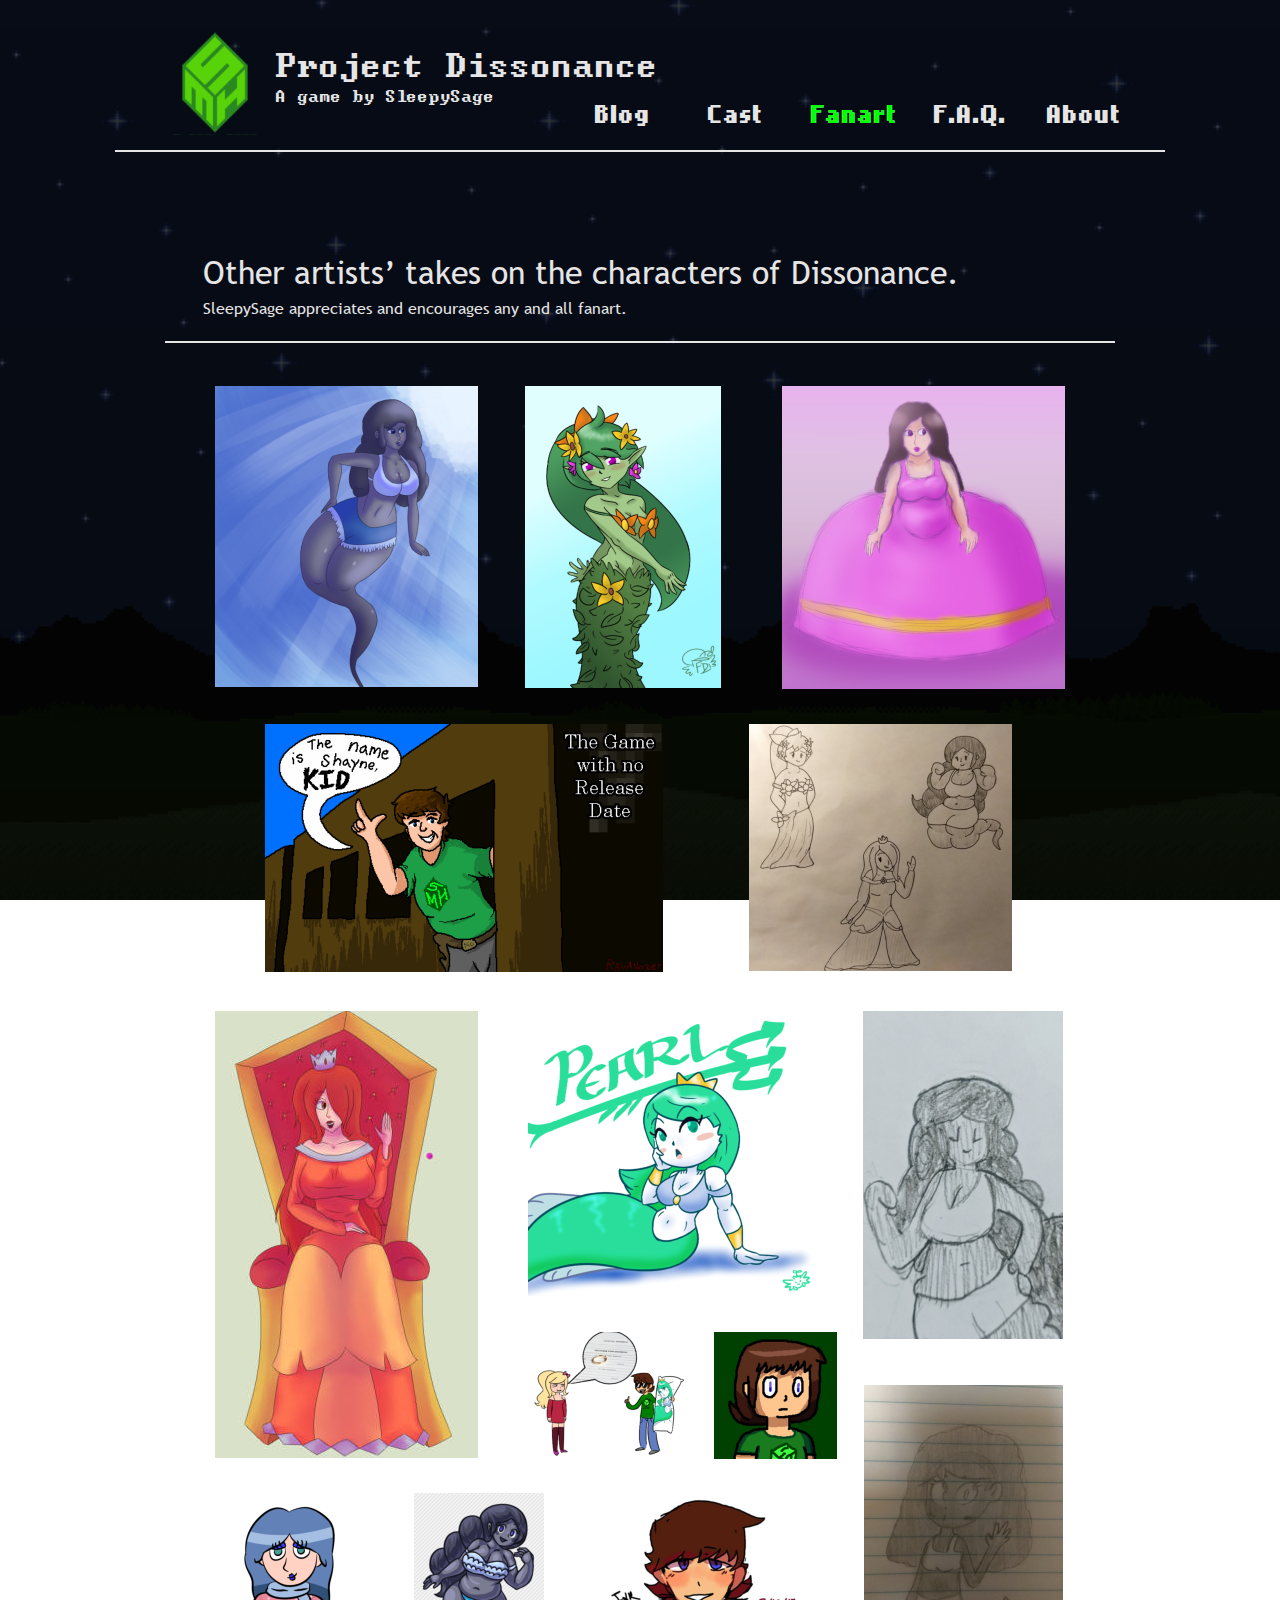
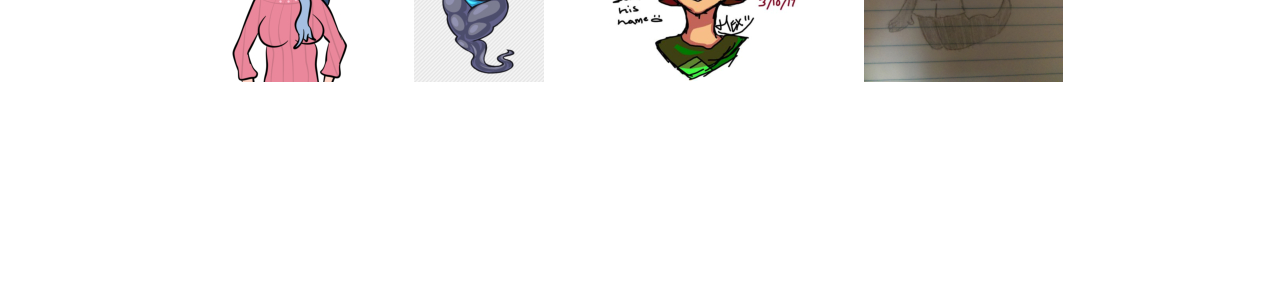
<file: fanart.htm>
<!DOCTYPE html>
<html>
<head>
 <meta http-equiv="X-UA-Compatible" content="IE=EDGE"/>
 <meta charset="utf-8"/>
 <meta name="Generator" content="Xara HTML filter v.9.0.0.23"/>
 <meta name="XAR Files" content="index_htm_files/xr_files.txt"/>
 <title>Dissonance Fanart</title>
 <meta name="viewport" content="width=device-width, initial-scale=1" />
 <link rel="stylesheet" href="index_htm_files/xr_fonts.css"/>
 <script><!--
 if(navigator.userAgent.indexOf('MSIE')!=-1 || navigator.userAgent.indexOf('Trident')!=-1){ document.write('<link rel="stylesheet" href="index_htm_files/xr_fontsie.css"/>');}
 --></script>
 <script>document.documentElement.className="xr_bgh5";</script>
 <link rel="stylesheet" href="index_htm_files/highslide.css" />
 <!--[if lt IE 7]><link rel="stylesheet" href="index_htm_files/highslide-ie6.css" /><![endif]-->
 <script src="index_htm_files/highslide.js"></script>
 <link rel="stylesheet" href="index_htm_files/xr_main.css"/>
 <link rel="stylesheet" href="index_htm_files/custom_styles.css"/>
 <link rel="stylesheet" href="index_htm_files/xr_text.css"/>
 <link rel="shortcut icon" type="image/ico" href="index_htm_files/favicon.ico"/>
 <link rel="icon" type="image/ico" href="index_htm_files/favicon.ico"/>
 <meta name="msapplication-TileImage" content="index_htm_files/tileicon.png"/>
 <link rel="apple-touch-icon" href="index_htm_files/tileicon.png"/>
 <script src="index_htm_files/roe.js"></script>
 <link rel="stylesheet" href="index_htm_files/ani.css"/>
 <style>
  #xr_xr {top:0px;}
 </style>
</head>
<body class="xr_bgb5">
<!--[if lt IE 9]>
<div class="xr_ap" id="xr_bph" style="width: 100%; height: 100%; left: 0px; top: 0px; overflow: hidden;">
<div class="xr_ap" style="width: 100%; height: 100%; top:0px; left:0px;filter: progid:DXImageTransform.Microsoft.AlphaImageLoader(src='index_htm_files/712.png', sizingMethod='scale');"></div></div>
<![endif]-->
<div class="xr_ap" id="xr_xr" style="width: 1150px; height: 1889px; left:50%; margin-left: -575px; text-align: left; top:0px;">
 <script>var xr_xr=document.getElementById("xr_xr")</script>
<div id="xr_td" class="xr_td">
<div class="xr_ap xr_xri_" style="width: 1150px; height: 1889px;">
<div class="xr_group">
</div>
<div class="xr_group">
 <div class="xr_txt Normal_text xr_s0" style="position: absolute; left:211px; top:77px; width:379px; height:10px;">
  <span class="xr_tl Normal_text xr_s1" style="top: -26.67px;"><a href="index.htm" onclick="return(xr_nn());" onmousemove="xr_mo(this,0)" >Project Dissonance</a></span>
  <span class="xr_tl Normal_text xr_s2" style="top: 11.73px;"><a href="sage.htm" onclick="return(xr_nn());" onmousemove="xr_mo(this,0)" >A game by SleepySage</a></span>
 </div>
</div>
<div class="xr_group">
 <a href="index.htm" onclick="return(xr_nn());">
  <img class="xr_ap" src="index_htm_files/557.png" alt="" title="" onmousemove="xr_mo(this,0,event)" style="left:100px;top:30px;width:100px;height:105px;"/>
 </a>
</div>
<div class="xr_group">
 <div class="xr_txt Normal_text xr_s3" style="position: absolute; left:530px; top:122px; width:50px; height:10px;">
  <span class="xr_tl Normal_text xr_s3" style="top: -20px;"><a href="blog.htm" onclick="return(xr_nn());" onmousemove="xr_mo(this,0)" >Blog</a></span>
 </div>
</div>
<div class="xr_group">
 <div class="xr_txt Normal_text xr_s3" style="position: absolute; left:643px; top:122px; width:50px; height:10px;">
  <span class="xr_tl Normal_text xr_s3" style="top: -20px;"><a href="cast.htm" onclick="return(xr_nn());" onmousemove="xr_mo(this,0)" >Cast</a></span>
 </div>
</div>
<div class="xr_group">
 <div class="xr_txt Normal_text xr_s3" style="position: absolute; left:869px; top:122px; width:68px; height:10px;">
  <span class="xr_tl Normal_text xr_s3" style="top: -20px;"><a href="faq.htm" onclick="return(xr_nn());" onmousemove="xr_mo(this,0)" >F.A.Q.</a></span>
 </div>
</div>
<div class="xr_group">
 <div class="xr_txt Normal_text xr_s3" style="position: absolute; left:982px; top:122px; width:68px; height:10px;">
  <span class="xr_tl Normal_text xr_s3" style="top: -20px;"><a href="about.htm" onclick="return(xr_nn());" onmousemove="xr_mo(this,0)" >About</a></span>
 </div>
</div>
<div class="xr_group">
 <span class="xr_ar" style="left:50px;top:150px;width:1050px;height:2px; background-color: #E5E5E5;"></span>
</div>
 <div class="xr_txt Normal_text xr_s10" style="position: absolute; left:100px; top:282px; width:950px; height:10px;">
  <span class="xr_tl Normal_text xr_s11" style="left: 37.79px; top: -30.05px;">Other artists’ takes on the characters of Dissonance.</span>
  <span class="xr_tl Normal_text xr_s12" style="left: 37.79px; top: 14.54px;">SleepySage appreciates and encourages any and all fanart.</span>
 </div>
<div class="xr_group">
 <span class="xr_ar" style="left:100px;top:341px;width:50px;height:2px; background-color: #E5E5E5;"></span>
</div>
<div class="xr_group">
 <span class="xr_ar" style="left:150px;top:341px;width:50px;height:2px; background-color: #E5E5E5;"></span>
</div>
<div class="xr_group">
 <span class="xr_ar" style="left:200px;top:341px;width:50px;height:2px; background-color: #E5E5E5;"></span>
</div>
<div class="xr_group">
 <span class="xr_ar" style="left:250px;top:341px;width:50px;height:2px; background-color: #E5E5E5;"></span>
</div>
<div class="xr_group">
 <span class="xr_ar" style="left:300px;top:341px;width:50px;height:2px; background-color: #E5E5E5;"></span>
</div>
<div class="xr_group">
 <span class="xr_ar" style="left:350px;top:341px;width:50px;height:2px; background-color: #E5E5E5;"></span>
</div>
<div class="xr_group">
 <span class="xr_ar" style="left:400px;top:341px;width:50px;height:2px; background-color: #E5E5E5;"></span>
</div>
<div class="xr_group">
 <span class="xr_ar" style="left:450px;top:341px;width:50px;height:2px; background-color: #E5E5E5;"></span>
</div>
<div class="xr_group">
 <span class="xr_ar" style="left:500px;top:341px;width:50px;height:2px; background-color: #E5E5E5;"></span>
</div>
<div class="xr_group">
 <span class="xr_ar" style="left:550px;top:341px;width:50px;height:2px; background-color: #E5E5E5;"></span>
</div>
<div class="xr_group">
 <span class="xr_ar" style="left:600px;top:341px;width:50px;height:2px; background-color: #E5E5E5;"></span>
</div>
<div class="xr_group">
 <span class="xr_ar" style="left:650px;top:341px;width:50px;height:2px; background-color: #E5E5E5;"></span>
</div>
<div class="xr_group">
 <span class="xr_ar" style="left:700px;top:341px;width:50px;height:2px; background-color: #E5E5E5;"></span>
</div>
<div class="xr_group">
 <span class="xr_ar" style="left:750px;top:341px;width:50px;height:2px; background-color: #E5E5E5;"></span>
</div>
<div class="xr_group">
 <span class="xr_ar" style="left:800px;top:341px;width:50px;height:2px; background-color: #E5E5E5;"></span>
</div>
<div class="xr_group">
 <span class="xr_ar" style="left:850px;top:341px;width:50px;height:2px; background-color: #E5E5E5;"></span>
</div>
<div class="xr_group">
 <span class="xr_ar" style="left:900px;top:341px;width:50px;height:2px; background-color: #E5E5E5;"></span>
</div>
<div class="xr_group">
 <span class="xr_ar" style="left:950px;top:341px;width:50px;height:2px; background-color: #E5E5E5;"></span>
</div>
<div class="xr_group">
 <span class="xr_ar" style="left:1000px;top:341px;width:50px;height:2px; background-color: #E5E5E5;"></span>
</div>
<div class="xr_group">
 <div class="xr_txt Normal_text xr_s3" style="position: absolute; left:746px; top:122px; width:80px; height:10px;">
  <span class="xr_tl Normal_text xr_s3" style="top: -20px;"><a href="javascript:;" onclick="return(xr_nn());" onmousemove="xr_mo(this,0)" >Fanart</a></span>
 </div>
</div>
 <div class="xr_txt Normal_text xr_s21" style="position: absolute; left:746px; top:122px; width:80px; height:10px;">
  <span class="xr_tl Normal_text xr_s21" style="top: -20px;">Fanart</span>
 </div>
 <a href="index_htm_files/637.jpg" class="xr_rn_ highslide" onmouseover="hs.headingText=''" onclick="return hs.expand(this, { headingText: '', slideshowGroup: 5 } )">
  <img class="xr_rn_ xr_ap" src="index_htm_files/735.jpg" alt="From TheDukeOfSlimes -- Cindy floating in the daylight sky." title="" onmousemove="xr_mo(this,0,event)" style="left:150px;top:386px;width:263px;height:301px;"/>
 </a>
 <a href="index_htm_files/648.jpg" class="xr_rn_ highslide" onmouseover="hs.headingText=''" onclick="return hs.expand(this, { headingText: '', slideshowGroup: 5 } )">
  <img class="xr_rn_ xr_ap" src="index_htm_files/646.jpg" alt="From Comet Rudd -- Flauren, dancing in the daylight." title="" onmousemove="xr_mo(this,0,event)" style="left:460px;top:386px;width:196px;height:302px;"/>
 </a>
 <a href="index_htm_files/649.jpg" class="xr_rn_ highslide" onmouseover="hs.headingText=''" onclick="return hs.expand(this, { headingText: '', slideshowGroup: 5 } )">
  <img class="xr_rn_ xr_ap" src="index_htm_files/647.jpg" alt="From TheDukeOfSlimes -- Miss Marshmallow in her signature poofy dress." title="" onmousemove="xr_mo(this,0,event)" style="left:717px;top:386px;width:283px;height:303px;"/>
 </a>
 <a href="index_htm_files/669.jpg" class="xr_rn_ highslide" onmouseover="hs.headingText=''" onclick="return hs.expand(this, { headingText: '', slideshowGroup: 5 } )">
  <img class="xr_rn_ xr_ap" src="index_htm_files/658.jpg" alt="From Raganoxer -- A reference to The Town WIth No Name." title="" onmousemove="xr_mo(this,0,event)" style="left:200px;top:724px;width:398px;height:248px;"/>
 </a>
 <a href="index_htm_files/670.jpg" class="xr_rn_ highslide" onmouseover="hs.headingText=''" onclick="return hs.expand(this, { headingText: '', slideshowGroup: 5 } )">
  <img class="xr_rn_ xr_ap" src="index_htm_files/659.jpg" alt="From Shopping_Cart -- Flauren, Bethany, and Cindy sketches." title="" onmousemove="xr_mo(this,0,event)" style="left:684px;top:724px;width:263px;height:247px;"/>
 </a>
 <a href="index_htm_files/671.jpg" class="highslide" onmouseover="hs.headingText=''" onclick="return hs.expand(this, { headingText: '', slideshowGroup: 5 } )">
  <img class="xr_rn_ xr_ap" src="index_htm_files/660.jpg" alt="From TheDukeOfSlimes -- Queen Bethany waving hello to someone." title="" onmousemove="xr_mo(this,0,event)" style="left:150px;top:1011px;width:263px;height:447px;"/>
 </a>
 <a href="index_htm_files/672.jpg" class="xr_rn_ highslide" onmouseover="hs.headingText=''" onclick="return hs.expand(this, { headingText: '', slideshowGroup: 5 } )">
  <img class="xr_rn_ xr_ap" src="index_htm_files/661.jpg" alt="From Comet Rudd -- It&#39;s just Pearl." title="" onmousemove="xr_mo(this,0,event)" style="left:463px;top:1011px;width:285px;height:285px;"/>
 </a>
 <a href="index_htm_files/673.jpg" class="xr_rn_ highslide" onmouseover="hs.headingText=''" onclick="return hs.expand(this, { headingText: '', slideshowGroup: 5 } )">
  <img class="xr_rn_ xr_ap" src="index_htm_files/662.jpg" alt="From Comet Rudd -- A meme about Ira divorcing Shan, but Shan has a body pillow so it&#39;s okay." title="" onmousemove="xr_mo(this,0,event)" style="left:463px;top:1332px;width:162px;height:125px;"/>
 </a>
 <a href="index_htm_files/674.jpg" class="highslide" onmouseover="hs.headingText=''" onclick="return hs.expand(this, { headingText: '', slideshowGroup: 5 } )">
  <img class="xr_rn_ xr_ap" src="index_htm_files/663.jpg" alt="From Athy87 -- Shan squared." title="" onmousemove="xr_mo(this,0,event)" style="left:649px;top:1332px;width:123px;height:127px;"/>
 </a>
 <a href="index_htm_files/675.jpg" class="xr_rn_ highslide" onmouseover="hs.headingText=''" onclick="return hs.expand(this, { headingText: '', slideshowGroup: 5 } )">
  <img class="xr_rn_ xr_ap" src="index_htm_files/664.jpg" alt="From Bison_The_Great -- A sketch Cindy" title="" onmousemove="xr_mo(this,0,event)" style="left:798px;top:1011px;width:200px;height:328px;"/>
 </a>
 <a href="index_htm_files/676.jpg" class="xr_rn_ highslide" onmouseover="hs.headingText=''" onclick="return hs.expand(this, { headingText: '', slideshowGroup: 5 } )">
  <img class="xr_rn_ xr_ap" src="index_htm_files/736.jpg" alt="From LucusKinda -- It&#39;s Phina&#39;s older design." title="" onmousemove="xr_mo(this,0,event)" style="left:150px;top:1493px;width:141px;height:189px;"/>
 </a>
 <a href="index_htm_files/677.jpg" class="highslide" onmouseover="hs.headingText=''" onclick="return hs.expand(this, { headingText: '', slideshowGroup: 5 } )">
  <img class="xr_rn_ xr_ap" src="index_htm_files/666.jpg" alt="From MesuchRadio -- It&#39;s Cindy&#39;s older design." title="" onmousemove="xr_mo(this,0,event)" style="left:349px;top:1493px;width:130px;height:189px;"/>
 </a>
 <a href="index_htm_files/678.jpg" class="highslide" onmouseover="hs.headingText=''" onclick="return hs.expand(this, { headingText: '', slideshowGroup: 5 } )">
  <img class="xr_rn_ xr_ap" src="index_htm_files/667.jpg" alt="From Hex -- A sketch of Shan that was made before I knew about it!" title="" onmousemove="xr_mo(this,0,event)" style="left:544px;top:1493px;width:189px;height:188px;"/>
 </a>
 <a href="index_htm_files/679.jpg" class="xr_rn_ highslide" onmouseover="hs.headingText=''" onclick="return hs.expand(this, { headingText: '', slideshowGroup: 5 } )">
  <img class="xr_rn_ xr_ap" src="index_htm_files/668.jpg" alt="From Pip -- It&#39;s Cindy!" title="" onmousemove="xr_mo(this,0,event)" style="left:799px;top:1385px;width:199px;height:297px;"/>
 </a>
 <div id="xr_xo0" class="xr_ap" style="left:0; top:0; width:1150px; height:100px; visibility:hidden; z-index:3;">
 <a href="" onclick="return(false);" onmousedown="xr_ppir(this);">
 </a>
 </div>
 <div id="xr_xd0"></div>
</div>
</div>
</div>
<!--[if lt IE 7]><script src="index_htm_files/png.js"></script><![endif]-->
<!--[if IE]><script>xr_aeh()</script><![endif]--><!--[if !IE]>--><script>xr_htm();repMobFonts();window.addEventListener('load', xr_aeh, false);</script><!--<![endif]-->
</body>
</html>
</file>
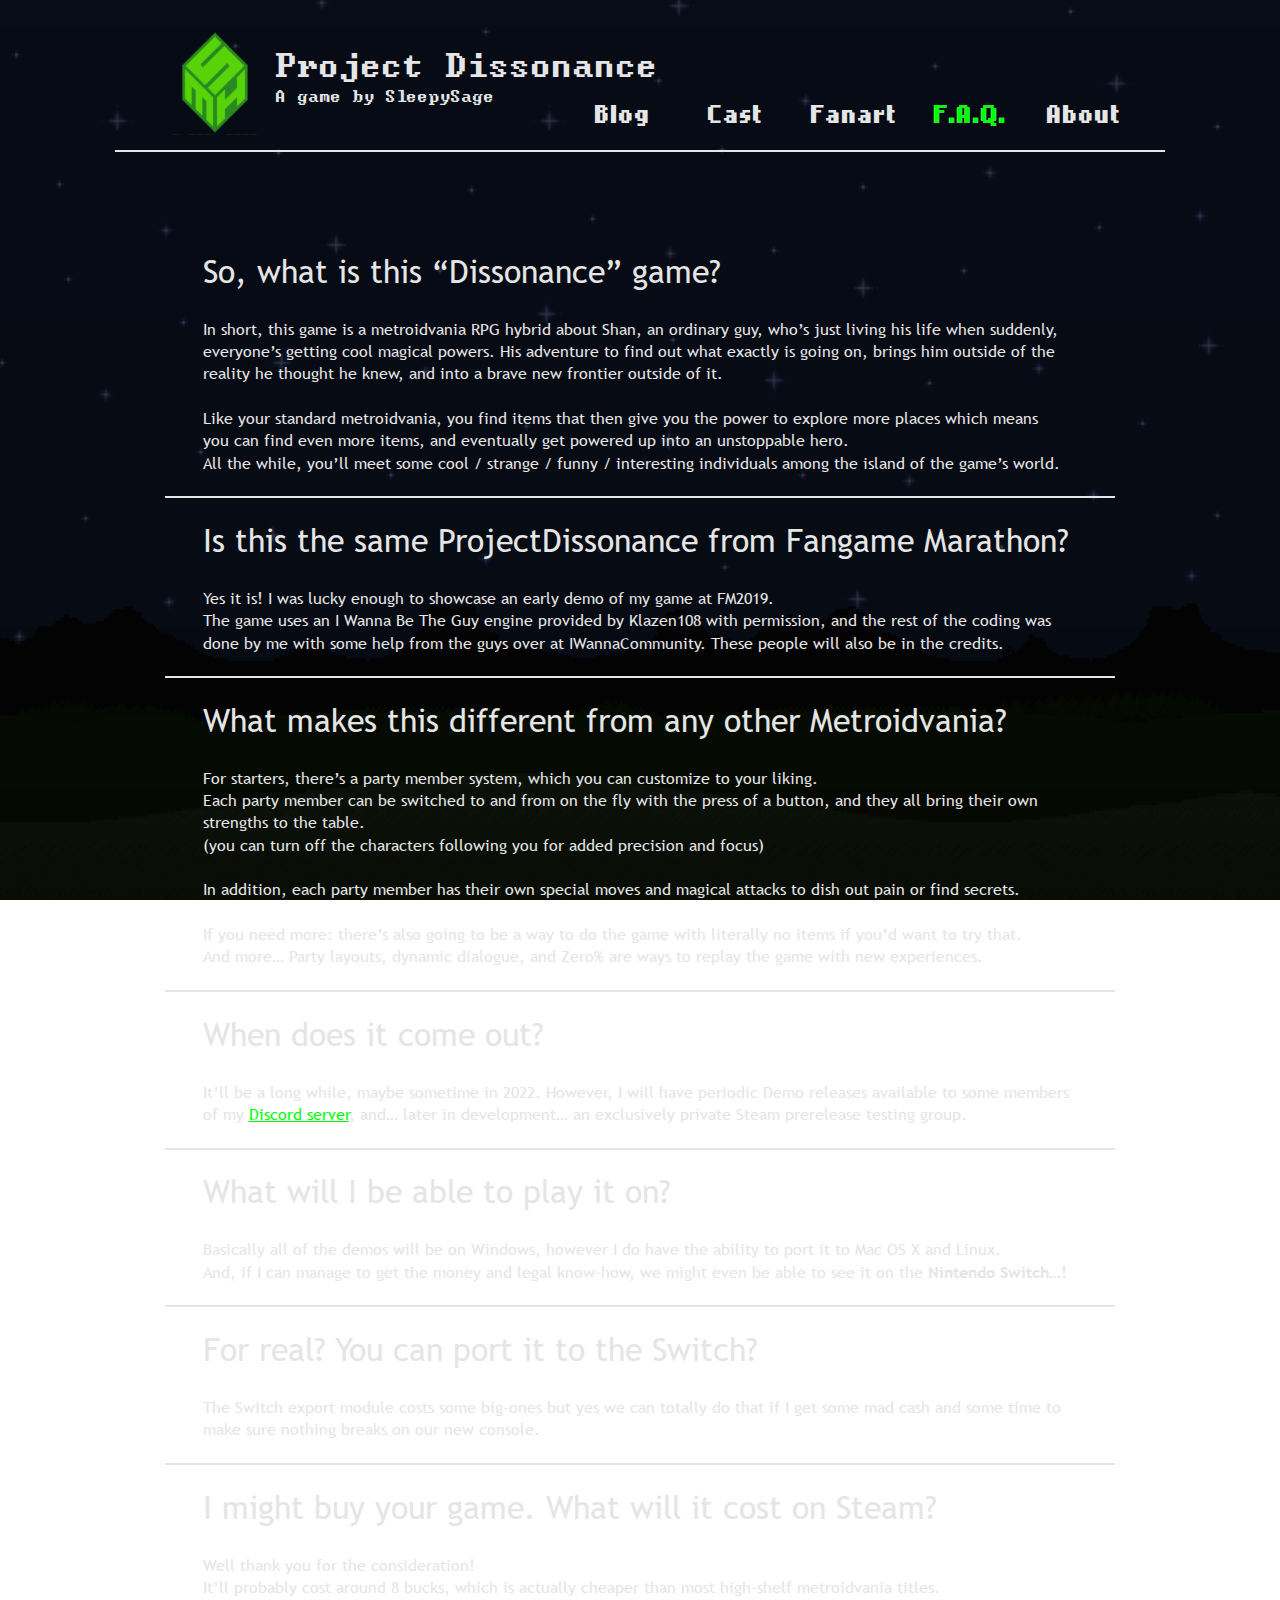
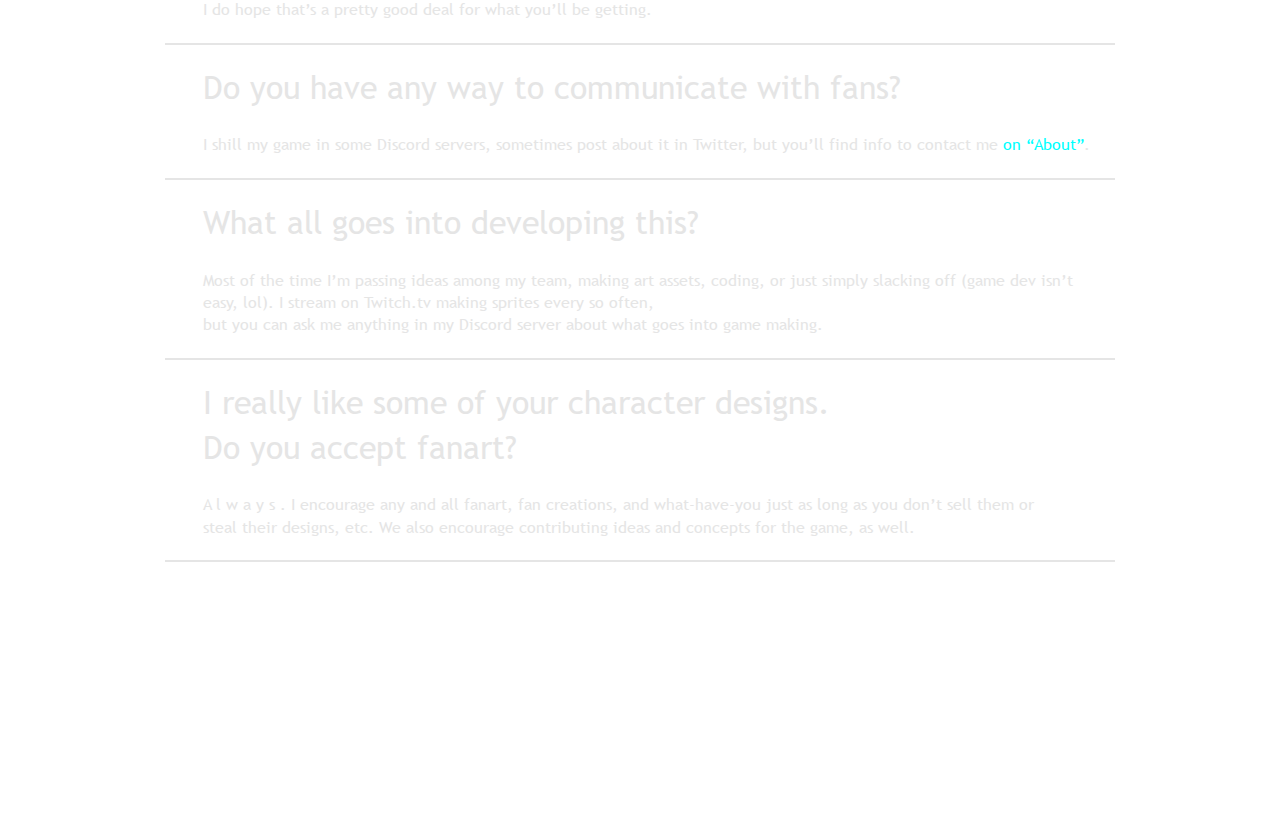
<file: faq.htm>
<!DOCTYPE html>
<html>
<head>
 <meta http-equiv="X-UA-Compatible" content="IE=EDGE"/>
 <meta charset="utf-8"/>
 <meta name="Generator" content="Xara HTML filter v.9.0.0.23"/>
 <meta name="XAR Files" content="index_htm_files/xr_files.txt"/>
 <title>SleepySage&#39;s FAQ</title>
 <meta name="viewport" content="width=device-width, initial-scale=1" />
 <link rel="stylesheet" href="index_htm_files/xr_fonts.css"/>
 <script><!--
 if(navigator.userAgent.indexOf('MSIE')!=-1 || navigator.userAgent.indexOf('Trident')!=-1){ document.write('<link rel="stylesheet" href="index_htm_files/xr_fontsie.css"/>');}
 --></script>
 <script>document.documentElement.className="xr_bgh6";</script>
 <link rel="stylesheet" href="index_htm_files/xr_main.css"/>
 <link rel="stylesheet" href="index_htm_files/custom_styles.css"/>
 <link rel="stylesheet" href="index_htm_files/xr_text.css"/>
 <link rel="shortcut icon" type="image/ico" href="index_htm_files/favicon.ico"/>
 <link rel="icon" type="image/ico" href="index_htm_files/favicon.ico"/>
 <meta name="msapplication-TileImage" content="index_htm_files/tileicon.png"/>
 <link rel="apple-touch-icon" href="index_htm_files/tileicon.png"/>
 <script src="index_htm_files/roe.js"></script>
 <link rel="stylesheet" href="index_htm_files/ani.css"/>
 <style>
  #xr_xr {top:0px;}
 </style>
</head>
<body class="xr_bgb6">
<!--[if lt IE 9]>
<div class="xr_ap" id="xr_bph" style="width: 100%; height: 100%; left: 0px; top: 0px; overflow: hidden;">
<div class="xr_ap" style="width: 100%; height: 100%; top:0px; left:0px;filter: progid:DXImageTransform.Microsoft.AlphaImageLoader(src='index_htm_files/712.png', sizingMethod='scale');"></div></div>
<![endif]-->
<div class="xr_ap" id="xr_xr" style="width: 1150px; height: 2415px; left:50%; margin-left: -575px; text-align: left; top:0px;">
 <script>var xr_xr=document.getElementById("xr_xr")</script>
<div id="xr_td" class="xr_td">
<div class="xr_ap xr_xri_" style="width: 1150px; height: 2415px;">
<div class="xr_group">
</div>
 <div class="xr_txt Normal_text xr_s4" style="position: absolute; left:100px; top:281px; width:950px; height:10px;">
  <span class="xr_tl Normal_text xr_s11" style="left: 37.79px; top: -30.05px;">So, what is this “Dissonance” game?</span>
  <span class="xr_tl Normal_text xr_s12" style="left: 37.79px; top: 36.83px;">In short, this game is a metroidvania RPG hybrid about Shan, an ordinary guy, who’s just living his life when suddenly,</span>
  <span class="xr_tl Normal_text xr_s12" style="left: 37.79px; top: 59.13px;">everyone’s getting cool magical powers. His adventure to find out what exactly is going on, brings him outside of the</span>
  <span class="xr_tl Normal_text xr_s12" style="left: 37.79px; top: 81.42px;">reality he thought he knew, and into a brave new frontier outside of it.</span>
  <span class="xr_tl Normal_text xr_s12" style="left: 37.79px; top: 126.01px;">Like your standard metroidvania, you find items that then give you the power to explore more places which means</span>
  <span class="xr_tl Normal_text xr_s12" style="left: 37.79px; top: 148.3px;">you can find even more items, and eventually get powered up into an unstoppable hero.</span>
  <span class="xr_tl Normal_text xr_s12" style="left: 37.79px; top: 170.59px;">All the while, you’ll meet some cool / strange / funny / interesting individuals among the island of the game’s world.</span>
  <span class="xr_tl Normal_text xr_s11" style="left: 37.79px; top: 239.07px;">Is this the same ProjectDissonance from Fangame Marathon?</span>
  <span class="xr_tl Normal_text xr_s12" style="left: 37.79px; top: 305.95px;">Yes it is! I was lucky enough to showcase an early demo of my game at FM2019.</span>
  <span class="xr_tl Normal_text xr_s12" style="left: 37.79px; top: 328.25px;">The game uses an I Wanna Be The Guy engine provided by Klazen108 with permission, and the rest of the coding was</span>
  <span class="xr_tl Normal_text xr_s12" style="left: 37.79px; top: 350.54px;">done by me with some help from the guys over at IWannaCommunity. These people will also be in the credits.</span>
  <span class="xr_tl Normal_text xr_s11" style="left: 37.79px; top: 419.02px;">What makes this different from any other Metroidvania?</span>
  <span class="xr_tl Normal_text xr_s12" style="left: 37.79px; top: 485.9px;">For starters, there’s a party member system, which you can customize to your liking. </span>
  <span class="xr_tl Normal_text xr_s12" style="left: 37.79px; top: 508.19px;">Each party member can be switched to and from on the fly with the press of a button, and they all bring their own </span>
  <span class="xr_tl Normal_text xr_s12" style="left: 37.79px; top: 530.49px;">strengths to the table.</span>
  <span class="xr_tl Normal_text xr_s12" style="left: 37.79px; top: 552.78px;">(you can turn off the characters following you for added precision and focus)</span>
  <span class="xr_tl Normal_text xr_s12" style="left: 37.79px; top: 597.37px;">In addition, each party member has their own special moves and magical attacks to dish out pain or find secrets.</span>
  <span class="xr_tl Normal_text xr_s12" style="left: 37.79px; top: 641.95px;">If you need more: there’s also going to be a way to do the game with literally no items if you’d want to try that.</span>
  <span class="xr_tl Normal_text xr_s12" style="left: 37.79px; top: 664.25px;">And more… Party layouts, dynamic dialogue, and Zero% are ways to replay the game with new experiences.</span>
  <span class="xr_tl Normal_text xr_s11" style="left: 37.79px; top: 732.73px;">When does it come out?</span>
  <span class="xr_tl Normal_text xr_s12" style="left: 37.79px; top: 799.61px;">It’ll be a long while, maybe sometime in 2022. However, I will have periodic Demo releases available to some members</span>
  <span class="xr_tl Normal_text xr_s17" style="left: 37.79px; top: 821.9px;"><span class="Normal_text xr_s12" style="">of my </span><a href="https://discord.gg/q6Fm3kS" onclick="return(xr_nn());" onmousemove="xr_mo(this,0)" ><span class="Normal_text xr_s18" style="">Discord server</span></a><span class="Normal_text xr_s12" style="">, and… later in development… an exclusively private Steam prerelease testing group.</span></span>
  <span class="xr_tl Normal_text xr_s11" style="left: 37.79px; top: 890.38px;">What will I be able to play it on?</span>
  <span class="xr_tl Normal_text xr_s12" style="left: 37.79px; top: 957.26px;">Basically all of the demos will be on Windows, however I do have the ability to port it to Mac OS X and Linux.</span>
  <span class="xr_tl Normal_text xr_s12" style="left: 37.79px; top: 979.55px;">And, if I can manage to get the money and legal know-how, we might even be able to see it on the <span class="Normal_text xr_s23" style="">Nintendo Switch</span>…!</span>
  <span class="xr_tl Normal_text xr_s11" style="left: 37.79px; top: 1048.03px;">For real? You can port it to the Switch?</span>
  <span class="xr_tl Normal_text xr_s12" style="left: 37.79px; top: 1114.91px;">The Switch export module costs some big-ones but yes we can totally do that if I get some mad cash and some time to</span>
  <span class="xr_tl Normal_text xr_s12" style="left: 37.79px; top: 1137.21px;">make sure nothing breaks on our new console.</span>
  <span class="xr_tl Normal_text xr_s11" style="left: 37.79px; top: 1205.69px;">I might buy your game. What will it cost on Steam?</span>
  <span class="xr_tl Normal_text xr_s12" style="left: 37.79px; top: 1272.57px;">Well thank you for the consideration!</span>
  <span class="xr_tl Normal_text xr_s12" style="left: 37.79px; top: 1294.86px;">It’ll probably cost around 8 bucks, which is actually cheaper than most high-shelf metroidvania titles.</span>
  <span class="xr_tl Normal_text xr_s12" style="left: 37.79px; top: 1317.15px;">I do hope that’s a pretty good deal for what you’ll be getting.</span>
  <span class="xr_tl Normal_text xr_s11" style="left: 37.79px; top: 1385.63px;">Do you have any way to communicate with fans?</span>
  <span class="xr_tl Normal_text xr_s17" style="left: 37.79px; top: 1452.51px;"><span class="Normal_text xr_s12" style="">I shill my game in some Discord servers, sometimes post about it in Twitter, but you’ll find info to contact me </span><a href="about.htm" onclick="return(xr_nn());" onmousemove="xr_mo(this,0)" ><span class="Normal_text xr_s24" style="">on “About”</span></a><span class="Normal_text xr_s12" style="">.</span></span>
  <span class="xr_tl Normal_text xr_s11" style="left: 37.79px; top: 1520.99px;">What all goes into developing this?</span>
  <span class="xr_tl Normal_text xr_s12" style="left: 37.79px; top: 1587.87px;">Most of the time I’m passing ideas among my team, making art assets, coding, or just simply slacking off (game dev isn’t</span>
  <span class="xr_tl Normal_text xr_s12" style="left: 37.79px; top: 1610.17px;">easy, lol). I stream on Twitch.tv making sprites every so often,</span>
  <span class="xr_tl Normal_text xr_s12" style="left: 37.79px; top: 1632.46px;">but you can ask me anything in my Discord server about what goes into game making.</span>
  <span class="xr_tl Normal_text xr_s11" style="left: 37.79px; top: 1700.94px;">I really like some of your character designs. </span>
  <span class="xr_tl Normal_text xr_s11" style="left: 37.79px; top: 1745.53px;">Do you accept fanart?</span>
  <span class="xr_tl Normal_text xr_s12" style="left: 37.79px; top: 1812.4px;">A l w a y s . I encourage any and all fanart, fan creations, and what-have-you just as long as you don’t sell them or</span>
  <span class="xr_tl Normal_text xr_s12" style="left: 37.79px; top: 1834.7px;">steal their designs, etc. We also encourage contributing ideas and concepts for the game, as well.</span>
 </div>
<div class="xr_group">
 <div class="xr_txt Normal_text xr_s0" style="position: absolute; left:211px; top:77px; width:379px; height:10px;">
  <span class="xr_tl Normal_text xr_s1" style="top: -26.67px;"><a href="index.htm" onclick="return(xr_nn());" onmousemove="xr_mo(this,0)" >Project Dissonance</a></span>
  <span class="xr_tl Normal_text xr_s2" style="top: 11.73px;"><a href="sage.htm" onclick="return(xr_nn());" onmousemove="xr_mo(this,0)" >A game by SleepySage</a></span>
 </div>
</div>
<div class="xr_group">
 <a href="index.htm" onclick="return(xr_nn());">
  <img class="xr_ap" src="index_htm_files/557.png" alt="" title="" onmousemove="xr_mo(this,0,event)" style="left:100px;top:30px;width:100px;height:105px;"/>
 </a>
</div>
<div class="xr_group">
 <div class="xr_txt Normal_text xr_s3" style="position: absolute; left:530px; top:122px; width:50px; height:10px;">
  <span class="xr_tl Normal_text xr_s3" style="top: -20px;"><a href="blog.htm" onclick="return(xr_nn());" onmousemove="xr_mo(this,0)" >Blog</a></span>
 </div>
</div>
<div class="xr_group">
 <div class="xr_txt Normal_text xr_s3" style="position: absolute; left:643px; top:122px; width:50px; height:10px;">
  <span class="xr_tl Normal_text xr_s3" style="top: -20px;"><a href="cast.htm" onclick="return(xr_nn());" onmousemove="xr_mo(this,0)" >Cast</a></span>
 </div>
</div>
<div class="xr_group">
 <div class="xr_txt Normal_text xr_s3" style="position: absolute; left:869px; top:122px; width:68px; height:10px;">
  <span class="xr_tl Normal_text xr_s3" style="top: -20px;"><a href="javascript:;" onclick="return(xr_nn());" onmousemove="xr_mo(this,0)" >F.A.Q.</a></span>
 </div>
</div>
<div class="xr_group">
 <div class="xr_txt Normal_text xr_s3" style="position: absolute; left:982px; top:122px; width:68px; height:10px;">
  <span class="xr_tl Normal_text xr_s3" style="top: -20px;"><a href="about.htm" onclick="return(xr_nn());" onmousemove="xr_mo(this,0)" >About</a></span>
 </div>
</div>
<div class="xr_group">
 <span class="xr_ar" style="left:50px;top:150px;width:1050px;height:2px; background-color: #E5E5E5;"></span>
</div>
 <div class="xr_txt Normal_text xr_s21" style="position: absolute; left:869px; top:122px; width:68px; height:10px;">
  <span class="xr_tl Normal_text xr_s21" style="top: -20px;">F.A.Q.</span>
 </div>
<div class="xr_group">
 <span class="xr_ar" style="left:100px;top:496px;width:50px;height:2px; background-color: #E5E5E5;"></span>
</div>
<div class="xr_group">
 <span class="xr_ar" style="left:150px;top:496px;width:50px;height:2px; background-color: #E5E5E5;"></span>
</div>
<div class="xr_group">
 <span class="xr_ar" style="left:200px;top:496px;width:50px;height:2px; background-color: #E5E5E5;"></span>
</div>
<div class="xr_group">
 <span class="xr_ar" style="left:250px;top:496px;width:50px;height:2px; background-color: #E5E5E5;"></span>
</div>
<div class="xr_group">
 <span class="xr_ar" style="left:300px;top:496px;width:50px;height:2px; background-color: #E5E5E5;"></span>
</div>
<div class="xr_group">
 <span class="xr_ar" style="left:350px;top:496px;width:50px;height:2px; background-color: #E5E5E5;"></span>
</div>
<div class="xr_group">
 <span class="xr_ar" style="left:400px;top:496px;width:50px;height:2px; background-color: #E5E5E5;"></span>
</div>
<div class="xr_group">
 <span class="xr_ar" style="left:450px;top:496px;width:50px;height:2px; background-color: #E5E5E5;"></span>
</div>
<div class="xr_group">
 <span class="xr_ar" style="left:500px;top:496px;width:50px;height:2px; background-color: #E5E5E5;"></span>
</div>
<div class="xr_group">
 <span class="xr_ar" style="left:550px;top:496px;width:50px;height:2px; background-color: #E5E5E5;"></span>
</div>
<div class="xr_group">
 <span class="xr_ar" style="left:600px;top:496px;width:50px;height:2px; background-color: #E5E5E5;"></span>
</div>
<div class="xr_group">
 <span class="xr_ar" style="left:650px;top:496px;width:50px;height:2px; background-color: #E5E5E5;"></span>
</div>
<div class="xr_group">
 <span class="xr_ar" style="left:700px;top:496px;width:50px;height:2px; background-color: #E5E5E5;"></span>
</div>
<div class="xr_group">
 <span class="xr_ar" style="left:750px;top:496px;width:50px;height:2px; background-color: #E5E5E5;"></span>
</div>
<div class="xr_group">
 <span class="xr_ar" style="left:800px;top:496px;width:50px;height:2px; background-color: #E5E5E5;"></span>
</div>
<div class="xr_group">
 <span class="xr_ar" style="left:850px;top:496px;width:50px;height:2px; background-color: #E5E5E5;"></span>
</div>
<div class="xr_group">
 <span class="xr_ar" style="left:900px;top:496px;width:50px;height:2px; background-color: #E5E5E5;"></span>
</div>
<div class="xr_group">
 <span class="xr_ar" style="left:950px;top:496px;width:50px;height:2px; background-color: #E5E5E5;"></span>
</div>
<div class="xr_group">
 <span class="xr_ar" style="left:1000px;top:496px;width:50px;height:2px; background-color: #E5E5E5;"></span>
</div>
<div class="xr_group">
 <span class="xr_ar" style="left:100px;top:1305px;width:50px;height:2px; background-color: #E5E5E5;"></span>
</div>
<div class="xr_group">
 <span class="xr_ar" style="left:150px;top:1305px;width:50px;height:2px; background-color: #E5E5E5;"></span>
</div>
<div class="xr_group">
 <span class="xr_ar" style="left:200px;top:1305px;width:50px;height:2px; background-color: #E5E5E5;"></span>
</div>
<div class="xr_group">
 <span class="xr_ar" style="left:250px;top:1305px;width:50px;height:2px; background-color: #E5E5E5;"></span>
</div>
<div class="xr_group">
 <span class="xr_ar" style="left:300px;top:1305px;width:50px;height:2px; background-color: #E5E5E5;"></span>
</div>
<div class="xr_group">
 <span class="xr_ar" style="left:350px;top:1305px;width:50px;height:2px; background-color: #E5E5E5;"></span>
</div>
<div class="xr_group">
 <span class="xr_ar" style="left:400px;top:1305px;width:50px;height:2px; background-color: #E5E5E5;"></span>
</div>
<div class="xr_group">
 <span class="xr_ar" style="left:450px;top:1305px;width:50px;height:2px; background-color: #E5E5E5;"></span>
</div>
<div class="xr_group">
 <span class="xr_ar" style="left:500px;top:1305px;width:50px;height:2px; background-color: #E5E5E5;"></span>
</div>
<div class="xr_group">
 <span class="xr_ar" style="left:550px;top:1305px;width:50px;height:2px; background-color: #E5E5E5;"></span>
</div>
<div class="xr_group">
 <span class="xr_ar" style="left:600px;top:1305px;width:50px;height:2px; background-color: #E5E5E5;"></span>
</div>
<div class="xr_group">
 <span class="xr_ar" style="left:650px;top:1305px;width:50px;height:2px; background-color: #E5E5E5;"></span>
</div>
<div class="xr_group">
 <span class="xr_ar" style="left:700px;top:1305px;width:50px;height:2px; background-color: #E5E5E5;"></span>
</div>
<div class="xr_group">
 <span class="xr_ar" style="left:750px;top:1305px;width:50px;height:2px; background-color: #E5E5E5;"></span>
</div>
<div class="xr_group">
 <span class="xr_ar" style="left:800px;top:1305px;width:50px;height:2px; background-color: #E5E5E5;"></span>
</div>
<div class="xr_group">
 <span class="xr_ar" style="left:850px;top:1305px;width:50px;height:2px; background-color: #E5E5E5;"></span>
</div>
<div class="xr_group">
 <span class="xr_ar" style="left:900px;top:1305px;width:50px;height:2px; background-color: #E5E5E5;"></span>
</div>
<div class="xr_group">
 <span class="xr_ar" style="left:950px;top:1305px;width:50px;height:2px; background-color: #E5E5E5;"></span>
</div>
<div class="xr_group">
 <span class="xr_ar" style="left:1000px;top:1305px;width:50px;height:2px; background-color: #E5E5E5;"></span>
</div>
<div class="xr_group">
 <span class="xr_ar" style="left:100px;top:1463px;width:50px;height:2px; background-color: #E5E5E5;"></span>
</div>
<div class="xr_group">
 <span class="xr_ar" style="left:150px;top:1463px;width:50px;height:2px; background-color: #E5E5E5;"></span>
</div>
<div class="xr_group">
 <span class="xr_ar" style="left:200px;top:1463px;width:50px;height:2px; background-color: #E5E5E5;"></span>
</div>
<div class="xr_group">
 <span class="xr_ar" style="left:250px;top:1463px;width:50px;height:2px; background-color: #E5E5E5;"></span>
</div>
<div class="xr_group">
 <span class="xr_ar" style="left:300px;top:1463px;width:50px;height:2px; background-color: #E5E5E5;"></span>
</div>
<div class="xr_group">
 <span class="xr_ar" style="left:350px;top:1463px;width:50px;height:2px; background-color: #E5E5E5;"></span>
</div>
<div class="xr_group">
 <span class="xr_ar" style="left:400px;top:1463px;width:50px;height:2px; background-color: #E5E5E5;"></span>
</div>
<div class="xr_group">
 <span class="xr_ar" style="left:450px;top:1463px;width:50px;height:2px; background-color: #E5E5E5;"></span>
</div>
<div class="xr_group">
 <span class="xr_ar" style="left:500px;top:1463px;width:50px;height:2px; background-color: #E5E5E5;"></span>
</div>
<div class="xr_group">
 <span class="xr_ar" style="left:550px;top:1463px;width:50px;height:2px; background-color: #E5E5E5;"></span>
</div>
<div class="xr_group">
 <span class="xr_ar" style="left:600px;top:1463px;width:50px;height:2px; background-color: #E5E5E5;"></span>
</div>
<div class="xr_group">
 <span class="xr_ar" style="left:650px;top:1463px;width:50px;height:2px; background-color: #E5E5E5;"></span>
</div>
<div class="xr_group">
 <span class="xr_ar" style="left:700px;top:1463px;width:50px;height:2px; background-color: #E5E5E5;"></span>
</div>
<div class="xr_group">
 <span class="xr_ar" style="left:750px;top:1463px;width:50px;height:2px; background-color: #E5E5E5;"></span>
</div>
<div class="xr_group">
 <span class="xr_ar" style="left:800px;top:1463px;width:50px;height:2px; background-color: #E5E5E5;"></span>
</div>
<div class="xr_group">
 <span class="xr_ar" style="left:850px;top:1463px;width:50px;height:2px; background-color: #E5E5E5;"></span>
</div>
<div class="xr_group">
 <span class="xr_ar" style="left:900px;top:1463px;width:50px;height:2px; background-color: #E5E5E5;"></span>
</div>
<div class="xr_group">
 <span class="xr_ar" style="left:950px;top:1463px;width:50px;height:2px; background-color: #E5E5E5;"></span>
</div>
<div class="xr_group">
 <span class="xr_ar" style="left:1000px;top:1463px;width:50px;height:2px; background-color: #E5E5E5;"></span>
</div>
<div class="xr_group">
 <span class="xr_ar" style="left:100px;top:1643px;width:50px;height:2px; background-color: #E5E5E5;"></span>
</div>
<div class="xr_group">
 <span class="xr_ar" style="left:150px;top:1643px;width:50px;height:2px; background-color: #E5E5E5;"></span>
</div>
<div class="xr_group">
 <span class="xr_ar" style="left:200px;top:1643px;width:50px;height:2px; background-color: #E5E5E5;"></span>
</div>
<div class="xr_group">
 <span class="xr_ar" style="left:250px;top:1643px;width:50px;height:2px; background-color: #E5E5E5;"></span>
</div>
<div class="xr_group">
 <span class="xr_ar" style="left:300px;top:1643px;width:50px;height:2px; background-color: #E5E5E5;"></span>
</div>
<div class="xr_group">
 <span class="xr_ar" style="left:350px;top:1643px;width:50px;height:2px; background-color: #E5E5E5;"></span>
</div>
<div class="xr_group">
 <span class="xr_ar" style="left:400px;top:1643px;width:50px;height:2px; background-color: #E5E5E5;"></span>
</div>
<div class="xr_group">
 <span class="xr_ar" style="left:450px;top:1643px;width:50px;height:2px; background-color: #E5E5E5;"></span>
</div>
<div class="xr_group">
 <span class="xr_ar" style="left:500px;top:1643px;width:50px;height:2px; background-color: #E5E5E5;"></span>
</div>
<div class="xr_group">
 <span class="xr_ar" style="left:550px;top:1643px;width:50px;height:2px; background-color: #E5E5E5;"></span>
</div>
<div class="xr_group">
 <span class="xr_ar" style="left:600px;top:1643px;width:50px;height:2px; background-color: #E5E5E5;"></span>
</div>
<div class="xr_group">
 <span class="xr_ar" style="left:650px;top:1643px;width:50px;height:2px; background-color: #E5E5E5;"></span>
</div>
<div class="xr_group">
 <span class="xr_ar" style="left:700px;top:1643px;width:50px;height:2px; background-color: #E5E5E5;"></span>
</div>
<div class="xr_group">
 <span class="xr_ar" style="left:750px;top:1643px;width:50px;height:2px; background-color: #E5E5E5;"></span>
</div>
<div class="xr_group">
 <span class="xr_ar" style="left:800px;top:1643px;width:50px;height:2px; background-color: #E5E5E5;"></span>
</div>
<div class="xr_group">
 <span class="xr_ar" style="left:850px;top:1643px;width:50px;height:2px; background-color: #E5E5E5;"></span>
</div>
<div class="xr_group">
 <span class="xr_ar" style="left:900px;top:1643px;width:50px;height:2px; background-color: #E5E5E5;"></span>
</div>
<div class="xr_group">
 <span class="xr_ar" style="left:950px;top:1643px;width:50px;height:2px; background-color: #E5E5E5;"></span>
</div>
<div class="xr_group">
 <span class="xr_ar" style="left:1000px;top:1643px;width:50px;height:2px; background-color: #E5E5E5;"></span>
</div>
<div class="xr_group">
 <span class="xr_ar" style="left:100px;top:1778px;width:50px;height:2px; background-color: #E5E5E5;"></span>
</div>
<div class="xr_group">
 <span class="xr_ar" style="left:150px;top:1778px;width:50px;height:2px; background-color: #E5E5E5;"></span>
</div>
<div class="xr_group">
 <span class="xr_ar" style="left:200px;top:1778px;width:50px;height:2px; background-color: #E5E5E5;"></span>
</div>
<div class="xr_group">
 <span class="xr_ar" style="left:250px;top:1778px;width:50px;height:2px; background-color: #E5E5E5;"></span>
</div>
<div class="xr_group">
 <span class="xr_ar" style="left:300px;top:1778px;width:50px;height:2px; background-color: #E5E5E5;"></span>
</div>
<div class="xr_group">
 <span class="xr_ar" style="left:350px;top:1778px;width:50px;height:2px; background-color: #E5E5E5;"></span>
</div>
<div class="xr_group">
 <span class="xr_ar" style="left:400px;top:1778px;width:50px;height:2px; background-color: #E5E5E5;"></span>
</div>
<div class="xr_group">
 <span class="xr_ar" style="left:450px;top:1778px;width:50px;height:2px; background-color: #E5E5E5;"></span>
</div>
<div class="xr_group">
 <span class="xr_ar" style="left:500px;top:1778px;width:50px;height:2px; background-color: #E5E5E5;"></span>
</div>
<div class="xr_group">
 <span class="xr_ar" style="left:550px;top:1778px;width:50px;height:2px; background-color: #E5E5E5;"></span>
</div>
<div class="xr_group">
 <span class="xr_ar" style="left:600px;top:1778px;width:50px;height:2px; background-color: #E5E5E5;"></span>
</div>
<div class="xr_group">
 <span class="xr_ar" style="left:650px;top:1778px;width:50px;height:2px; background-color: #E5E5E5;"></span>
</div>
<div class="xr_group">
 <span class="xr_ar" style="left:700px;top:1778px;width:50px;height:2px; background-color: #E5E5E5;"></span>
</div>
<div class="xr_group">
 <span class="xr_ar" style="left:750px;top:1778px;width:50px;height:2px; background-color: #E5E5E5;"></span>
</div>
<div class="xr_group">
 <span class="xr_ar" style="left:800px;top:1778px;width:50px;height:2px; background-color: #E5E5E5;"></span>
</div>
<div class="xr_group">
 <span class="xr_ar" style="left:850px;top:1778px;width:50px;height:2px; background-color: #E5E5E5;"></span>
</div>
<div class="xr_group">
 <span class="xr_ar" style="left:900px;top:1778px;width:50px;height:2px; background-color: #E5E5E5;"></span>
</div>
<div class="xr_group">
 <span class="xr_ar" style="left:950px;top:1778px;width:50px;height:2px; background-color: #E5E5E5;"></span>
</div>
<div class="xr_group">
 <span class="xr_ar" style="left:1000px;top:1778px;width:50px;height:2px; background-color: #E5E5E5;"></span>
</div>
<div class="xr_group">
 <span class="xr_ar" style="left:100px;top:1958px;width:50px;height:2px; background-color: #E5E5E5;"></span>
</div>
<div class="xr_group">
 <span class="xr_ar" style="left:150px;top:1958px;width:50px;height:2px; background-color: #E5E5E5;"></span>
</div>
<div class="xr_group">
 <span class="xr_ar" style="left:200px;top:1958px;width:50px;height:2px; background-color: #E5E5E5;"></span>
</div>
<div class="xr_group">
 <span class="xr_ar" style="left:250px;top:1958px;width:50px;height:2px; background-color: #E5E5E5;"></span>
</div>
<div class="xr_group">
 <span class="xr_ar" style="left:300px;top:1958px;width:50px;height:2px; background-color: #E5E5E5;"></span>
</div>
<div class="xr_group">
 <span class="xr_ar" style="left:350px;top:1958px;width:50px;height:2px; background-color: #E5E5E5;"></span>
</div>
<div class="xr_group">
 <span class="xr_ar" style="left:400px;top:1958px;width:50px;height:2px; background-color: #E5E5E5;"></span>
</div>
<div class="xr_group">
 <span class="xr_ar" style="left:450px;top:1958px;width:50px;height:2px; background-color: #E5E5E5;"></span>
</div>
<div class="xr_group">
 <span class="xr_ar" style="left:500px;top:1958px;width:50px;height:2px; background-color: #E5E5E5;"></span>
</div>
<div class="xr_group">
 <span class="xr_ar" style="left:550px;top:1958px;width:50px;height:2px; background-color: #E5E5E5;"></span>
</div>
<div class="xr_group">
 <span class="xr_ar" style="left:600px;top:1958px;width:50px;height:2px; background-color: #E5E5E5;"></span>
</div>
<div class="xr_group">
 <span class="xr_ar" style="left:650px;top:1958px;width:50px;height:2px; background-color: #E5E5E5;"></span>
</div>
<div class="xr_group">
 <span class="xr_ar" style="left:700px;top:1958px;width:50px;height:2px; background-color: #E5E5E5;"></span>
</div>
<div class="xr_group">
 <span class="xr_ar" style="left:750px;top:1958px;width:50px;height:2px; background-color: #E5E5E5;"></span>
</div>
<div class="xr_group">
 <span class="xr_ar" style="left:800px;top:1958px;width:50px;height:2px; background-color: #E5E5E5;"></span>
</div>
<div class="xr_group">
 <span class="xr_ar" style="left:850px;top:1958px;width:50px;height:2px; background-color: #E5E5E5;"></span>
</div>
<div class="xr_group">
 <span class="xr_ar" style="left:900px;top:1958px;width:50px;height:2px; background-color: #E5E5E5;"></span>
</div>
<div class="xr_group">
 <span class="xr_ar" style="left:950px;top:1958px;width:50px;height:2px; background-color: #E5E5E5;"></span>
</div>
<div class="xr_group">
 <span class="xr_ar" style="left:1000px;top:1958px;width:50px;height:2px; background-color: #E5E5E5;"></span>
</div>
<div class="xr_group">
 <span class="xr_ar" style="left:100px;top:2160px;width:50px;height:2px; background-color: #E5E5E5;"></span>
</div>
<div class="xr_group">
 <span class="xr_ar" style="left:150px;top:2160px;width:50px;height:2px; background-color: #E5E5E5;"></span>
</div>
<div class="xr_group">
 <span class="xr_ar" style="left:200px;top:2160px;width:50px;height:2px; background-color: #E5E5E5;"></span>
</div>
<div class="xr_group">
 <span class="xr_ar" style="left:250px;top:2160px;width:50px;height:2px; background-color: #E5E5E5;"></span>
</div>
<div class="xr_group">
 <span class="xr_ar" style="left:300px;top:2160px;width:50px;height:2px; background-color: #E5E5E5;"></span>
</div>
<div class="xr_group">
 <span class="xr_ar" style="left:350px;top:2160px;width:50px;height:2px; background-color: #E5E5E5;"></span>
</div>
<div class="xr_group">
 <span class="xr_ar" style="left:400px;top:2160px;width:50px;height:2px; background-color: #E5E5E5;"></span>
</div>
<div class="xr_group">
 <span class="xr_ar" style="left:450px;top:2160px;width:50px;height:2px; background-color: #E5E5E5;"></span>
</div>
<div class="xr_group">
 <span class="xr_ar" style="left:500px;top:2160px;width:50px;height:2px; background-color: #E5E5E5;"></span>
</div>
<div class="xr_group">
 <span class="xr_ar" style="left:550px;top:2160px;width:50px;height:2px; background-color: #E5E5E5;"></span>
</div>
<div class="xr_group">
 <span class="xr_ar" style="left:600px;top:2160px;width:50px;height:2px; background-color: #E5E5E5;"></span>
</div>
<div class="xr_group">
 <span class="xr_ar" style="left:650px;top:2160px;width:50px;height:2px; background-color: #E5E5E5;"></span>
</div>
<div class="xr_group">
 <span class="xr_ar" style="left:700px;top:2160px;width:50px;height:2px; background-color: #E5E5E5;"></span>
</div>
<div class="xr_group">
 <span class="xr_ar" style="left:750px;top:2160px;width:50px;height:2px; background-color: #E5E5E5;"></span>
</div>
<div class="xr_group">
 <span class="xr_ar" style="left:800px;top:2160px;width:50px;height:2px; background-color: #E5E5E5;"></span>
</div>
<div class="xr_group">
 <span class="xr_ar" style="left:850px;top:2160px;width:50px;height:2px; background-color: #E5E5E5;"></span>
</div>
<div class="xr_group">
 <span class="xr_ar" style="left:900px;top:2160px;width:50px;height:2px; background-color: #E5E5E5;"></span>
</div>
<div class="xr_group">
 <span class="xr_ar" style="left:950px;top:2160px;width:50px;height:2px; background-color: #E5E5E5;"></span>
</div>
<div class="xr_group">
 <span class="xr_ar" style="left:1000px;top:2160px;width:50px;height:2px; background-color: #E5E5E5;"></span>
</div>
<div class="xr_group">
 <div class="xr_txt Normal_text xr_s3" style="position: absolute; left:746px; top:122px; width:80px; height:10px;">
  <span class="xr_tl Normal_text xr_s3" style="top: -20px;"><a href="fanart.htm" onclick="return(xr_nn());" onmousemove="xr_mo(this,0)" >Fanart</a></span>
 </div>
</div>
<div class="xr_group">
 <span class="xr_ar" style="left:100px;top:676px;width:50px;height:2px; background-color: #E5E5E5;"></span>
</div>
<div class="xr_group">
 <span class="xr_ar" style="left:150px;top:676px;width:50px;height:2px; background-color: #E5E5E5;"></span>
</div>
<div class="xr_group">
 <span class="xr_ar" style="left:200px;top:676px;width:50px;height:2px; background-color: #E5E5E5;"></span>
</div>
<div class="xr_group">
 <span class="xr_ar" style="left:250px;top:676px;width:50px;height:2px; background-color: #E5E5E5;"></span>
</div>
<div class="xr_group">
 <span class="xr_ar" style="left:300px;top:676px;width:50px;height:2px; background-color: #E5E5E5;"></span>
</div>
<div class="xr_group">
 <span class="xr_ar" style="left:350px;top:676px;width:50px;height:2px; background-color: #E5E5E5;"></span>
</div>
<div class="xr_group">
 <span class="xr_ar" style="left:400px;top:676px;width:50px;height:2px; background-color: #E5E5E5;"></span>
</div>
<div class="xr_group">
 <span class="xr_ar" style="left:450px;top:676px;width:50px;height:2px; background-color: #E5E5E5;"></span>
</div>
<div class="xr_group">
 <span class="xr_ar" style="left:500px;top:676px;width:50px;height:2px; background-color: #E5E5E5;"></span>
</div>
<div class="xr_group">
 <span class="xr_ar" style="left:550px;top:676px;width:50px;height:2px; background-color: #E5E5E5;"></span>
</div>
<div class="xr_group">
 <span class="xr_ar" style="left:600px;top:676px;width:50px;height:2px; background-color: #E5E5E5;"></span>
</div>
<div class="xr_group">
 <span class="xr_ar" style="left:650px;top:676px;width:50px;height:2px; background-color: #E5E5E5;"></span>
</div>
<div class="xr_group">
 <span class="xr_ar" style="left:700px;top:676px;width:50px;height:2px; background-color: #E5E5E5;"></span>
</div>
<div class="xr_group">
 <span class="xr_ar" style="left:750px;top:676px;width:50px;height:2px; background-color: #E5E5E5;"></span>
</div>
<div class="xr_group">
 <span class="xr_ar" style="left:800px;top:676px;width:50px;height:2px; background-color: #E5E5E5;"></span>
</div>
<div class="xr_group">
 <span class="xr_ar" style="left:850px;top:676px;width:50px;height:2px; background-color: #E5E5E5;"></span>
</div>
<div class="xr_group">
 <span class="xr_ar" style="left:900px;top:676px;width:50px;height:2px; background-color: #E5E5E5;"></span>
</div>
<div class="xr_group">
 <span class="xr_ar" style="left:950px;top:676px;width:50px;height:2px; background-color: #E5E5E5;"></span>
</div>
<div class="xr_group">
 <span class="xr_ar" style="left:1000px;top:676px;width:50px;height:2px; background-color: #E5E5E5;"></span>
</div>
<div class="xr_group">
 <span class="xr_ar" style="left:100px;top:1148px;width:50px;height:2px; background-color: #E5E5E5;"></span>
</div>
<div class="xr_group">
 <span class="xr_ar" style="left:150px;top:1148px;width:50px;height:2px; background-color: #E5E5E5;"></span>
</div>
<div class="xr_group">
 <span class="xr_ar" style="left:200px;top:1148px;width:50px;height:2px; background-color: #E5E5E5;"></span>
</div>
<div class="xr_group">
 <span class="xr_ar" style="left:250px;top:1148px;width:50px;height:2px; background-color: #E5E5E5;"></span>
</div>
<div class="xr_group">
 <span class="xr_ar" style="left:300px;top:1148px;width:50px;height:2px; background-color: #E5E5E5;"></span>
</div>
<div class="xr_group">
 <span class="xr_ar" style="left:350px;top:1148px;width:50px;height:2px; background-color: #E5E5E5;"></span>
</div>
<div class="xr_group">
 <span class="xr_ar" style="left:400px;top:1148px;width:50px;height:2px; background-color: #E5E5E5;"></span>
</div>
<div class="xr_group">
 <span class="xr_ar" style="left:450px;top:1148px;width:50px;height:2px; background-color: #E5E5E5;"></span>
</div>
<div class="xr_group">
 <span class="xr_ar" style="left:500px;top:1148px;width:50px;height:2px; background-color: #E5E5E5;"></span>
</div>
<div class="xr_group">
 <span class="xr_ar" style="left:550px;top:1148px;width:50px;height:2px; background-color: #E5E5E5;"></span>
</div>
<div class="xr_group">
 <span class="xr_ar" style="left:600px;top:1148px;width:50px;height:2px; background-color: #E5E5E5;"></span>
</div>
<div class="xr_group">
 <span class="xr_ar" style="left:650px;top:1148px;width:50px;height:2px; background-color: #E5E5E5;"></span>
</div>
<div class="xr_group">
 <span class="xr_ar" style="left:700px;top:1148px;width:50px;height:2px; background-color: #E5E5E5;"></span>
</div>
<div class="xr_group">
 <span class="xr_ar" style="left:750px;top:1148px;width:50px;height:2px; background-color: #E5E5E5;"></span>
</div>
<div class="xr_group">
 <span class="xr_ar" style="left:800px;top:1148px;width:50px;height:2px; background-color: #E5E5E5;"></span>
</div>
<div class="xr_group">
 <span class="xr_ar" style="left:850px;top:1148px;width:50px;height:2px; background-color: #E5E5E5;"></span>
</div>
<div class="xr_group">
 <span class="xr_ar" style="left:900px;top:1148px;width:50px;height:2px; background-color: #E5E5E5;"></span>
</div>
<div class="xr_group">
 <span class="xr_ar" style="left:950px;top:1148px;width:50px;height:2px; background-color: #E5E5E5;"></span>
</div>
<div class="xr_group">
 <span class="xr_ar" style="left:1000px;top:1148px;width:50px;height:2px; background-color: #E5E5E5;"></span>
</div>
<div class="xr_group">
 <span class="xr_ar" style="left:100px;top:990px;width:50px;height:2px; background-color: #E5E5E5;"></span>
</div>
<div class="xr_group">
 <span class="xr_ar" style="left:150px;top:990px;width:50px;height:2px; background-color: #E5E5E5;"></span>
</div>
<div class="xr_group">
 <span class="xr_ar" style="left:200px;top:990px;width:50px;height:2px; background-color: #E5E5E5;"></span>
</div>
<div class="xr_group">
 <span class="xr_ar" style="left:250px;top:990px;width:50px;height:2px; background-color: #E5E5E5;"></span>
</div>
<div class="xr_group">
 <span class="xr_ar" style="left:300px;top:990px;width:50px;height:2px; background-color: #E5E5E5;"></span>
</div>
<div class="xr_group">
 <span class="xr_ar" style="left:350px;top:990px;width:50px;height:2px; background-color: #E5E5E5;"></span>
</div>
<div class="xr_group">
 <span class="xr_ar" style="left:400px;top:990px;width:50px;height:2px; background-color: #E5E5E5;"></span>
</div>
<div class="xr_group">
 <span class="xr_ar" style="left:450px;top:990px;width:50px;height:2px; background-color: #E5E5E5;"></span>
</div>
<div class="xr_group">
 <span class="xr_ar" style="left:500px;top:990px;width:50px;height:2px; background-color: #E5E5E5;"></span>
</div>
<div class="xr_group">
 <span class="xr_ar" style="left:550px;top:990px;width:50px;height:2px; background-color: #E5E5E5;"></span>
</div>
<div class="xr_group">
 <span class="xr_ar" style="left:600px;top:990px;width:50px;height:2px; background-color: #E5E5E5;"></span>
</div>
<div class="xr_group">
 <span class="xr_ar" style="left:650px;top:990px;width:50px;height:2px; background-color: #E5E5E5;"></span>
</div>
<div class="xr_group">
 <span class="xr_ar" style="left:700px;top:990px;width:50px;height:2px; background-color: #E5E5E5;"></span>
</div>
<div class="xr_group">
 <span class="xr_ar" style="left:750px;top:990px;width:50px;height:2px; background-color: #E5E5E5;"></span>
</div>
<div class="xr_group">
 <span class="xr_ar" style="left:800px;top:990px;width:50px;height:2px; background-color: #E5E5E5;"></span>
</div>
<div class="xr_group">
 <span class="xr_ar" style="left:850px;top:990px;width:50px;height:2px; background-color: #E5E5E5;"></span>
</div>
<div class="xr_group">
 <span class="xr_ar" style="left:900px;top:990px;width:50px;height:2px; background-color: #E5E5E5;"></span>
</div>
<div class="xr_group">
 <span class="xr_ar" style="left:950px;top:990px;width:50px;height:2px; background-color: #E5E5E5;"></span>
</div>
<div class="xr_group">
 <span class="xr_ar" style="left:1000px;top:990px;width:50px;height:2px; background-color: #E5E5E5;"></span>
</div>
 <div id="xr_xo0" class="xr_ap" style="left:0; top:0; width:1150px; height:100px; visibility:hidden; z-index:3;">
 <a href="" onclick="return(false);" onmousedown="xr_ppir(this);">
 </a>
 </div>
 <div id="xr_xd0"></div>
</div>
</div>
</div>
<!--[if lt IE 7]><script src="index_htm_files/png.js"></script><![endif]-->
<!--[if IE]><script>xr_aeh()</script><![endif]--><!--[if !IE]>--><script>xr_htm();repMobFonts();window.addEventListener('load', xr_aeh, false);</script><!--<![endif]-->
</body>
</html>
</file>
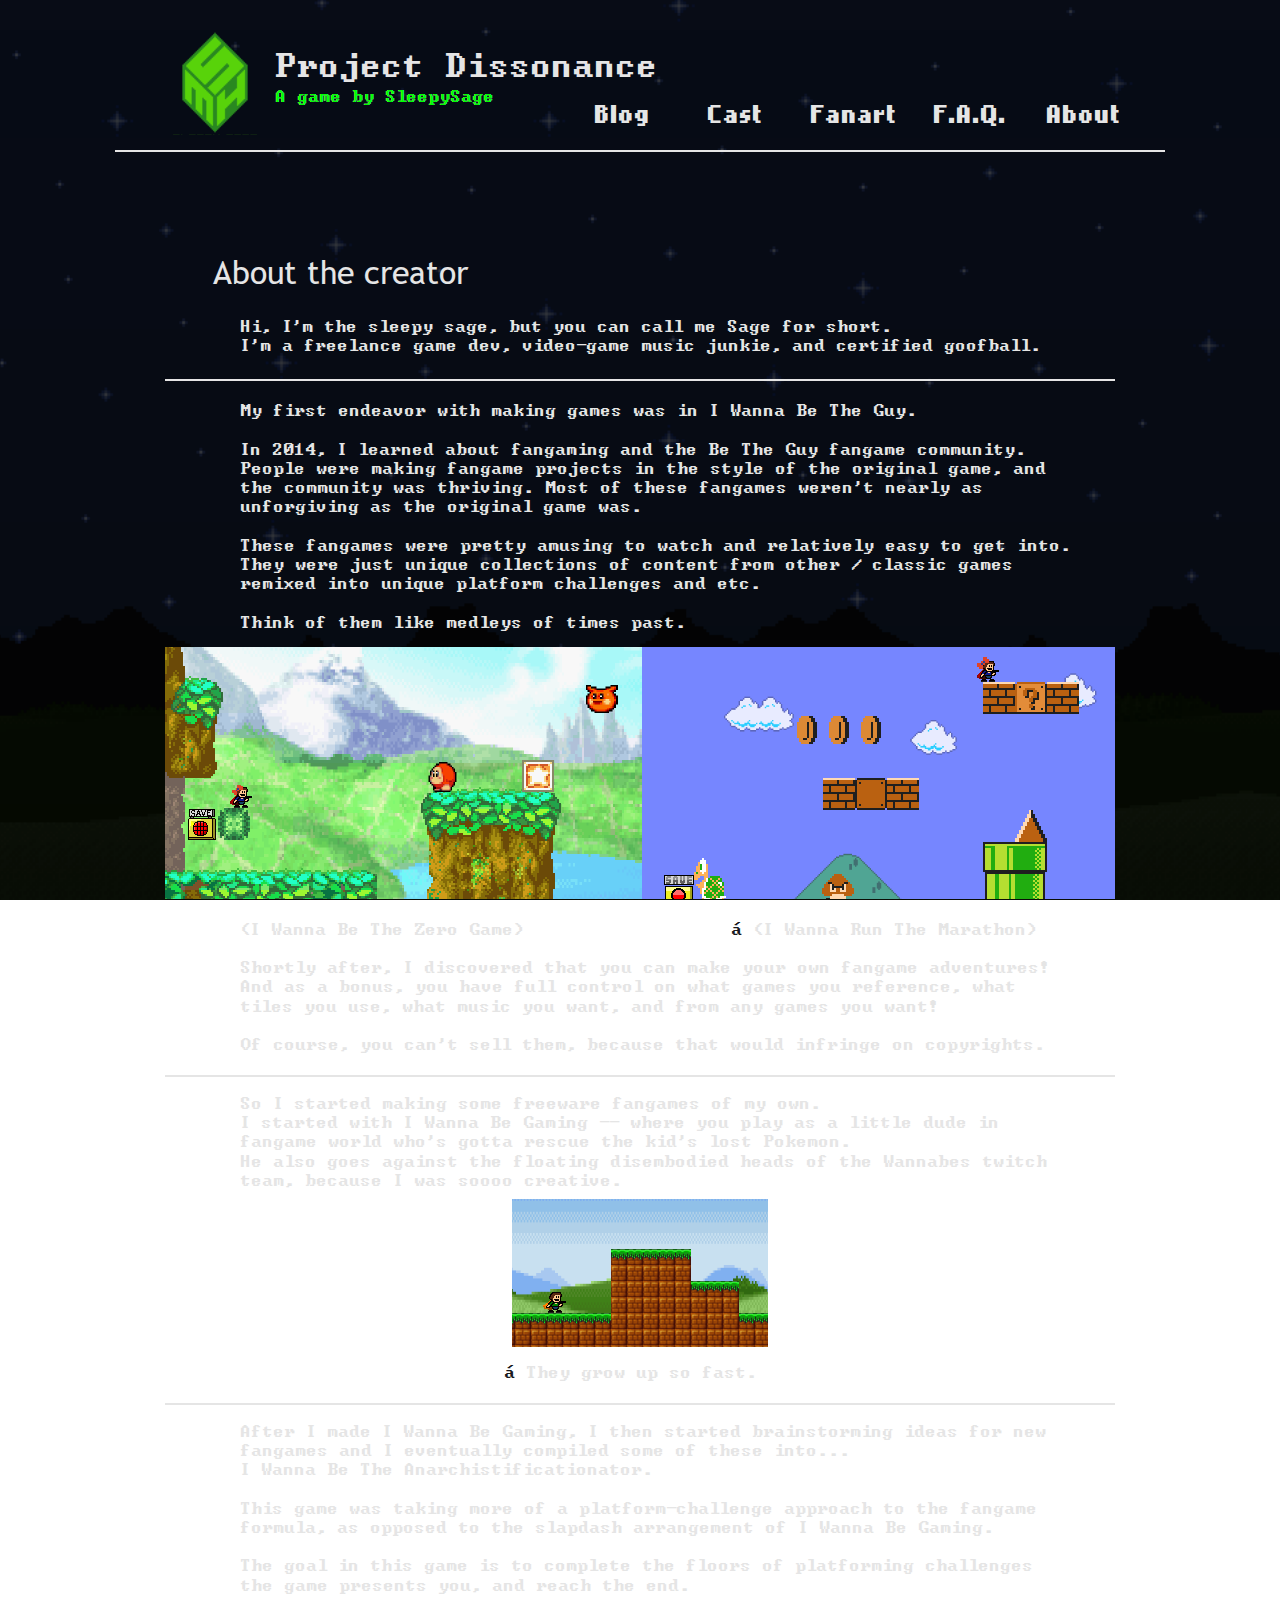
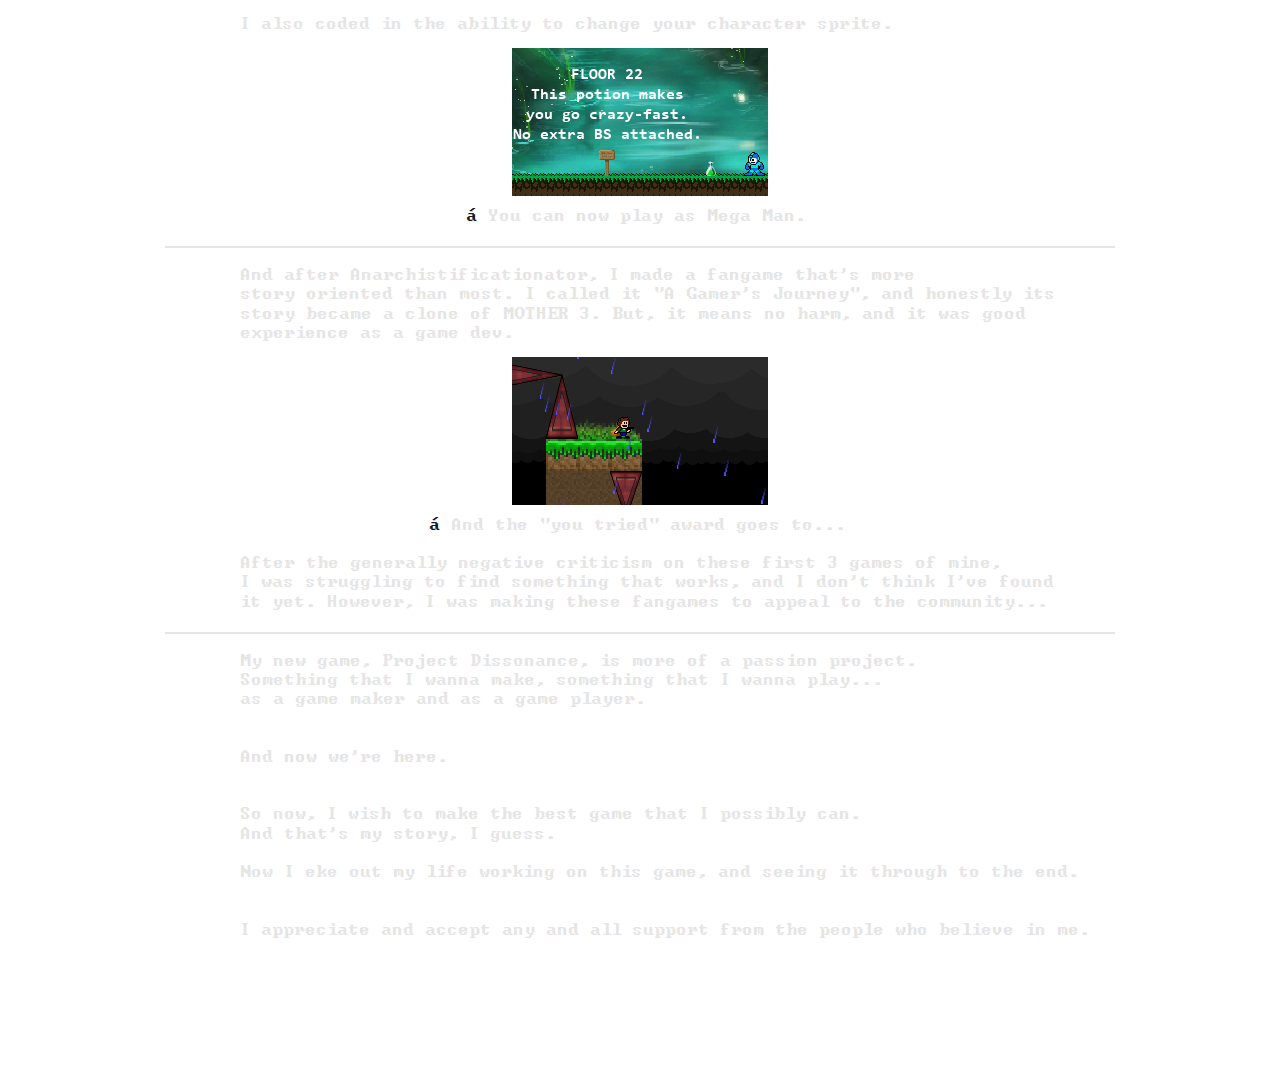
<file: sage.htm>
<!DOCTYPE html>
<html>
<head>
 <meta http-equiv="X-UA-Compatible" content="IE=EDGE"/>
 <meta charset="utf-8"/>
 <meta name="Generator" content="Xara HTML filter v.9.0.0.23"/>
 <meta name="XAR Files" content="index_htm_files/xr_files.txt"/>
 <title>SleepySage&#39;s Story</title>
 <meta name="viewport" content="width=device-width, initial-scale=1" />
 <link rel="stylesheet" href="index_htm_files/xr_fonts.css"/>
 <script><!--
 if(navigator.userAgent.indexOf('MSIE')!=-1 || navigator.userAgent.indexOf('Trident')!=-1){ document.write('<link rel="stylesheet" href="index_htm_files/xr_fontsie.css"/>');}
 --></script>
 <script>document.documentElement.className="xr_bgh2";</script>
 <link rel="stylesheet" href="index_htm_files/xr_main.css"/>
 <link rel="stylesheet" href="index_htm_files/custom_styles.css"/>
 <link rel="stylesheet" href="index_htm_files/xr_text.css"/>
 <link rel="shortcut icon" type="image/ico" href="index_htm_files/favicon.ico"/>
 <link rel="icon" type="image/ico" href="index_htm_files/favicon.ico"/>
 <meta name="msapplication-TileImage" content="index_htm_files/tileicon.png"/>
 <link rel="apple-touch-icon" href="index_htm_files/tileicon.png"/>
 <script src="index_htm_files/roe.js"></script>
 <link rel="stylesheet" href="index_htm_files/ani.css"/>
 <style>
  #xr_xr {top:0px;}
 </style>
</head>
<body class="xr_bgb2">
<!--[if lt IE 9]>
<div class="xr_ap" id="xr_bph" style="width: 100%; height: 100%; left: 0px; top: 0px; overflow: hidden;">
<div class="xr_ap" style="width: 100%; height: 100%; top:0px; left:0px;filter: progid:DXImageTransform.Microsoft.AlphaImageLoader(src='index_htm_files/712.png', sizingMethod='scale');"></div></div>
<![endif]-->
<div class="xr_ap" id="xr_xr" style="width: 1150px; height: 2686px; left:50%; margin-left: -575px; text-align: left; top:0px;">
 <script>var xr_xr=document.getElementById("xr_xr")</script>
<div id="xr_td" class="xr_td">
<div class="xr_ap xr_xri_" style="width: 1150px; height: 2686px;">
<div class="xr_group">
</div>
<div class="xr_group">
 <div class="xr_txt Normal_text xr_s0" style="position: absolute; left:211px; top:77px; width:379px; height:10px;">
  <span class="xr_tl Normal_text xr_s1" style="top: -26.67px;"><a href="index.htm" onclick="return(xr_nn());" onmousemove="xr_mo(this,0)" >Project Dissonance</a></span>
  <span class="xr_tl Normal_text xr_s2" style="top: 11.73px;"><a href="javascript:;" onclick="return(xr_nn());" onmousemove="xr_mo(this,0)" >A game by SleepySage</a></span>
 </div>
</div>
<div class="xr_group">
 <a href="index.htm" onclick="return(xr_nn());">
  <img class="xr_ap" src="index_htm_files/557.png" alt="" title="" onmousemove="xr_mo(this,0,event)" style="left:100px;top:30px;width:100px;height:105px;"/>
 </a>
</div>
<div class="xr_group">
 <div class="xr_txt Normal_text xr_s3" style="position: absolute; left:530px; top:122px; width:50px; height:10px;">
  <span class="xr_tl Normal_text xr_s3" style="top: -20px;"><a href="blog.htm" onclick="return(xr_nn());" onmousemove="xr_mo(this,0)" >Blog</a></span>
 </div>
</div>
<div class="xr_group">
 <div class="xr_txt Normal_text xr_s3" style="position: absolute; left:643px; top:122px; width:50px; height:10px;">
  <span class="xr_tl Normal_text xr_s3" style="top: -20px;"><a href="cast.htm" onclick="return(xr_nn());" onmousemove="xr_mo(this,0)" >Cast</a></span>
 </div>
</div>
<div class="xr_group">
 <div class="xr_txt Normal_text xr_s3" style="position: absolute; left:869px; top:122px; width:68px; height:10px;">
  <span class="xr_tl Normal_text xr_s3" style="top: -20px;"><a href="faq.htm" onclick="return(xr_nn());" onmousemove="xr_mo(this,0)" >F.A.Q.</a></span>
 </div>
</div>
<div class="xr_group">
 <div class="xr_txt Normal_text xr_s3" style="position: absolute; left:982px; top:122px; width:68px; height:10px;">
  <span class="xr_tl Normal_text xr_s3" style="top: -20px;"><a href="about.htm" onclick="return(xr_nn());" onmousemove="xr_mo(this,0)" >About</a></span>
 </div>
</div>
<div class="xr_group">
 <span class="xr_ar" style="left:50px;top:150px;width:1050px;height:2px; background-color: #E5E5E5;"></span>
</div>
 <div class="xr_txt Normal_text xr_s4" style="position: absolute; left:100px; top:282px; width:950px; height:10px;">
  <span class="xr_tl Normal_text xr_s11" style="left: 37.79px; top: -30.05px;">&nbsp;About the creator</span>
  <span class="xr_tl Normal_text xr_s2" style="left: 75.59px; top: 36.83px;">Hi, I'm the sleepy sage, but you can call me Sage for short.</span>
  <span class="xr_tl Normal_text xr_s2" style="left: 75.59px; top: 56.03px;">I'm a freelance game dev, video-game music junkie, and certified goofball.</span>
  <span class="xr_tl Normal_text xr_s2" style="left: 75.59px; top: 121.41px;">My first endeavor with making games was in I Wanna Be The Guy.</span>
  <span class="xr_tl Normal_text xr_s2" style="left: 75.59px; top: 159.81px;">In 2014, I learned about fangaming and the Be The Guy fangame community.</span>
  <span class="xr_tl Normal_text xr_s2" style="left: 75.59px; top: 179.01px;">People were making fangame projects in the style of the original game, and</span>
  <span class="xr_tl Normal_text xr_s2" style="left: 75.59px; top: 198.2px;">the community was thriving. Most of these fangames weren't nearly as</span>
  <span class="xr_tl Normal_text xr_s2" style="left: 75.59px; top: 217.4px;">unforgiving as the original game was.</span>
  <span class="xr_tl Normal_text xr_s2" style="left: 75.59px; top: 255.8px;">These fangames were pretty amusing to watch and relatively easy to get into.</span>
  <span class="xr_tl Normal_text xr_s2" style="left: 75.59px; top: 274.99px;">They were just unique collections of content from other / classic games</span>
  <span class="xr_tl Normal_text xr_s2" style="left: 75.59px; top: 294.19px;">remixed into unique platform challenges and etc. </span>
  <span class="xr_tl Normal_text xr_s2" style="left: 75.59px; top: 332.59px;">Think of them like medleys of times past.</span>
  <span class="xr_tl Normal_text xr_s14" style="left: 75.59px; top: 639.74px;"><span class="Normal_text xr_s2" style="">(I Wanna Be The Zero Game)</span></span>
  <span class="xr_tl Normal_text xr_s14" style="left: 566.92px; top: 639.74px;"><span class="Normal_text xr_s15" style="">&nbsp; </span><span class="Normal_text xr_s2" style="">(I Wanna Run The Marathon)</span></span>
  <span class="xr_tl Normal_text xr_s2" style="left: 75.59px; top: 678.14px;">Shortly after, I discovered that you can make your own fangame adventures!</span>
  <span class="xr_tl Normal_text xr_s2" style="left: 75.59px; top: 697.33px;">And as a bonus, you have full control on what games you reference, what</span>
  <span class="xr_tl Normal_text xr_s2" style="left: 75.59px; top: 716.53px;">tiles you use, what music you want, and from any games you want!</span>
  <span class="xr_tl Normal_text xr_s2" style="left: 75.59px; top: 754.93px;">Of course, you can't sell them, because that would infringe on copyrights.</span>
  <span class="xr_tl Normal_text xr_s2" style="left: 75.59px; top: 814.12px;">So I started making some freeware fangames of my own.</span>
  <span class="xr_tl Normal_text xr_s2" style="left: 75.59px; top: 833.32px;">I started with I Wanna Be Gaming -- where you play as a little dude in</span>
  <span class="xr_tl Normal_text xr_s2" style="left: 75.59px; top: 852.51px;">fangame world who's gotta rescue the kid's lost Pokemon.</span>
  <span class="xr_tl Normal_text xr_s2" style="left: 75.59px; top: 871.71px;">He also goes against the floating disembodied heads of the Wannabes twitch</span>
  <span class="xr_tl Normal_text xr_s2" style="left: 75.59px; top: 890.91px;">team, because I was soooo creative.</span>
  <span class="xr_tl Normal_text xr_s14" style="left: 340.16px; top: 1082.88px;"><span class="Normal_text xr_s15" style="">&nbsp; </span><span class="Normal_text xr_s2" style="">They grow up so fast.</span></span>
  <span class="xr_tl Normal_text xr_s2" style="left: 75.59px; top: 1142.08px;">After I made I Wanna Be Gaming, I then started brainstorming ideas for new</span>
  <span class="xr_tl Normal_text xr_s2" style="left: 75.59px; top: 1161.27px;">fangames and I eventually compiled some of these into...</span>
  <span class="xr_tl Normal_text xr_s2" style="left: 75.59px; top: 1180.47px;">I Wanna Be The Anarchistificationator.</span>
  <span class="xr_tl Normal_text xr_s2" style="left: 75.59px; top: 1218.87px;">This game was taking more of a platform-challenge approach to the fangame</span>
  <span class="xr_tl Normal_text xr_s2" style="left: 75.59px; top: 1238.06px;">formula, as opposed to the slapdash arrangement of I Wanna Be Gaming.</span>
  <span class="xr_tl Normal_text xr_s2" style="left: 75.59px; top: 1276.46px;">The goal in this game is to complete the floors of platforming challenges</span>
  <span class="xr_tl Normal_text xr_s2" style="left: 75.59px; top: 1295.65px;">the game presents you, and reach the end.</span>
  <span class="xr_tl Normal_text xr_s2" style="left: 75.59px; top: 1334.05px;">I also coded in the ability to change your character sprite.</span>
  <span class="xr_tl Normal_text xr_s14" style="left: 302.36px; top: 1526.02px;"><span class="Normal_text xr_s15" style="">&nbsp; </span><span class="Normal_text xr_s2" style="">You can now play as Mega Man.</span></span>
  <span class="xr_tl Normal_text xr_s2" style="left: 75.59px; top: 1585.22px;">And after Anarchistificationator, I made a fangame that's more</span>
  <span class="xr_tl Normal_text xr_s2" style="left: 75.59px; top: 1604.41px;">story oriented than most. I called it "A Gamer's Journey", and honestly its</span>
  <span class="xr_tl Normal_text xr_s2" style="left: 75.59px; top: 1623.61px;">story became a clone of MOTHER 3. But, it means no harm, and it was good</span>
  <span class="xr_tl Normal_text xr_s2" style="left: 75.59px; top: 1642.81px;">experience as a game dev.</span>
  <span class="xr_tl Normal_text xr_s14" style="left: 264.57px; top: 1834.78px;"><span class="Normal_text xr_s15" style="">&nbsp; </span><span class="Normal_text xr_s2" style="">And the "you tried" award goes to...</span></span>
  <span class="xr_tl Normal_text xr_s2" style="left: 75.59px; top: 1873.18px;">After the generally negative criticism on these first 3 games of mine,</span>
  <span class="xr_tl Normal_text xr_s2" style="left: 75.59px; top: 1892.37px;">I was struggling to find something that works, and I don't think I've found</span>
  <span class="xr_tl Normal_text xr_s2" style="left: 75.59px; top: 1911.57px;">it yet. However, I was making these fangames to appeal to the community...</span>
  <span class="xr_tl Normal_text xr_s2" style="left: 75.59px; top: 1970.76px;">My new game, Project Dissonance, is more of a passion project.</span>
  <span class="xr_tl Normal_text xr_s2" style="left: 75.59px; top: 1989.96px;">Something that I wanna make, something that I wanna play...</span>
  <span class="xr_tl Normal_text xr_s2" style="left: 75.59px; top: 2009.16px;">as a game maker and as a game player.</span>
  <span class="xr_tl Normal_text xr_s2" style="left: 75.59px; top: 2066.75px;">And now we're here.</span>
  <span class="xr_tl Normal_text xr_s2" style="left: 75.59px; top: 2124.34px;">So now, I wish to make the best game that I possibly can.</span>
  <span class="xr_tl Normal_text xr_s2" style="left: 75.59px; top: 2143.54px;">And that's my story, I guess.</span>
  <span class="xr_tl Normal_text xr_s2" style="left: 75.59px; top: 2181.93px;">Now I eke out my life working on this game, and seeing it through to the end.</span>
  <span class="xr_tl Normal_text xr_s2" style="left: 75.59px; top: 2239.53px;">I appreciate and accept any and all support from the people who believe in me.</span>
 </div>
 <div class="xr_txt Normal_text xr_s16" style="position: absolute; left:211px; top:102px; width:211px; height:10px;">
  <span class="xr_tl Normal_text xr_s16" style="top: -13.34px;">A game by SleepySage</span>
 </div>
<div class="xr_group">
 <span class="xr_ar" style="left:100px;top:379px;width:50px;height:2px; background-color: #E5E5E5;"></span>
</div>
<div class="xr_group">
 <span class="xr_ar" style="left:150px;top:379px;width:50px;height:2px; background-color: #E5E5E5;"></span>
</div>
<div class="xr_group">
 <span class="xr_ar" style="left:200px;top:379px;width:50px;height:2px; background-color: #E5E5E5;"></span>
</div>
<div class="xr_group">
 <span class="xr_ar" style="left:250px;top:379px;width:50px;height:2px; background-color: #E5E5E5;"></span>
</div>
<div class="xr_group">
 <span class="xr_ar" style="left:300px;top:379px;width:50px;height:2px; background-color: #E5E5E5;"></span>
</div>
<div class="xr_group">
 <span class="xr_ar" style="left:350px;top:379px;width:50px;height:2px; background-color: #E5E5E5;"></span>
</div>
<div class="xr_group">
 <span class="xr_ar" style="left:400px;top:379px;width:50px;height:2px; background-color: #E5E5E5;"></span>
</div>
<div class="xr_group">
 <span class="xr_ar" style="left:450px;top:379px;width:50px;height:2px; background-color: #E5E5E5;"></span>
</div>
<div class="xr_group">
 <span class="xr_ar" style="left:500px;top:379px;width:50px;height:2px; background-color: #E5E5E5;"></span>
</div>
<div class="xr_group">
 <span class="xr_ar" style="left:550px;top:379px;width:50px;height:2px; background-color: #E5E5E5;"></span>
</div>
<div class="xr_group">
 <span class="xr_ar" style="left:600px;top:379px;width:50px;height:2px; background-color: #E5E5E5;"></span>
</div>
<div class="xr_group">
 <span class="xr_ar" style="left:650px;top:379px;width:50px;height:2px; background-color: #E5E5E5;"></span>
</div>
<div class="xr_group">
 <span class="xr_ar" style="left:700px;top:379px;width:50px;height:2px; background-color: #E5E5E5;"></span>
</div>
<div class="xr_group">
 <span class="xr_ar" style="left:750px;top:379px;width:50px;height:2px; background-color: #E5E5E5;"></span>
</div>
<div class="xr_group">
 <span class="xr_ar" style="left:800px;top:379px;width:50px;height:2px; background-color: #E5E5E5;"></span>
</div>
<div class="xr_group">
 <span class="xr_ar" style="left:850px;top:379px;width:50px;height:2px; background-color: #E5E5E5;"></span>
</div>
<div class="xr_group">
 <span class="xr_ar" style="left:900px;top:379px;width:50px;height:2px; background-color: #E5E5E5;"></span>
</div>
<div class="xr_group">
 <span class="xr_ar" style="left:950px;top:379px;width:50px;height:2px; background-color: #E5E5E5;"></span>
</div>
<div class="xr_group">
 <span class="xr_ar" style="left:1000px;top:379px;width:50px;height:2px; background-color: #E5E5E5;"></span>
</div>
 <img class="xr_ap" src="index_htm_files/480.png" alt="" title="" style="left:100px;top:647px;width:477px;height:252px;"/>
 <img class="xr_ap" src="index_htm_files/481.png" alt="" title="" style="left:577px;top:647px;width:473px;height:252px;"/>
 <img class="xr_ap" src="index_htm_files/482.png" alt="" title="" style="left:447px;top:1199px;width:256px;height:148px;"/>
 <img class="xr_ap" src="index_htm_files/483.png" alt="" title="" style="left:447px;top:1648px;width:256px;height:148px;"/>
 <img class="xr_ap" src="index_htm_files/484.png" alt="" title="" style="left:447px;top:1957px;width:256px;height:148px;"/>
<div class="xr_group">
 <span class="xr_ar" style="left:100px;top:2232px;width:50px;height:2px; background-color: #E5E5E5;"></span>
</div>
<div class="xr_group">
 <span class="xr_ar" style="left:150px;top:2232px;width:50px;height:2px; background-color: #E5E5E5;"></span>
</div>
<div class="xr_group">
 <span class="xr_ar" style="left:200px;top:2232px;width:50px;height:2px; background-color: #E5E5E5;"></span>
</div>
<div class="xr_group">
 <span class="xr_ar" style="left:250px;top:2232px;width:50px;height:2px; background-color: #E5E5E5;"></span>
</div>
<div class="xr_group">
 <span class="xr_ar" style="left:300px;top:2232px;width:50px;height:2px; background-color: #E5E5E5;"></span>
</div>
<div class="xr_group">
 <span class="xr_ar" style="left:350px;top:2232px;width:50px;height:2px; background-color: #E5E5E5;"></span>
</div>
<div class="xr_group">
 <span class="xr_ar" style="left:400px;top:2232px;width:50px;height:2px; background-color: #E5E5E5;"></span>
</div>
<div class="xr_group">
 <span class="xr_ar" style="left:450px;top:2232px;width:50px;height:2px; background-color: #E5E5E5;"></span>
</div>
<div class="xr_group">
 <span class="xr_ar" style="left:500px;top:2232px;width:50px;height:2px; background-color: #E5E5E5;"></span>
</div>
<div class="xr_group">
 <span class="xr_ar" style="left:550px;top:2232px;width:50px;height:2px; background-color: #E5E5E5;"></span>
</div>
<div class="xr_group">
 <span class="xr_ar" style="left:600px;top:2232px;width:50px;height:2px; background-color: #E5E5E5;"></span>
</div>
<div class="xr_group">
 <span class="xr_ar" style="left:650px;top:2232px;width:50px;height:2px; background-color: #E5E5E5;"></span>
</div>
<div class="xr_group">
 <span class="xr_ar" style="left:700px;top:2232px;width:50px;height:2px; background-color: #E5E5E5;"></span>
</div>
<div class="xr_group">
 <span class="xr_ar" style="left:750px;top:2232px;width:50px;height:2px; background-color: #E5E5E5;"></span>
</div>
<div class="xr_group">
 <span class="xr_ar" style="left:800px;top:2232px;width:50px;height:2px; background-color: #E5E5E5;"></span>
</div>
<div class="xr_group">
 <span class="xr_ar" style="left:850px;top:2232px;width:50px;height:2px; background-color: #E5E5E5;"></span>
</div>
<div class="xr_group">
 <span class="xr_ar" style="left:900px;top:2232px;width:50px;height:2px; background-color: #E5E5E5;"></span>
</div>
<div class="xr_group">
 <span class="xr_ar" style="left:950px;top:2232px;width:50px;height:2px; background-color: #E5E5E5;"></span>
</div>
<div class="xr_group">
 <span class="xr_ar" style="left:1000px;top:2232px;width:50px;height:2px; background-color: #E5E5E5;"></span>
</div>
<div class="xr_group">
 <span class="xr_ar" style="left:100px;top:1846px;width:50px;height:2px; background-color: #E5E5E5;"></span>
</div>
<div class="xr_group">
 <span class="xr_ar" style="left:150px;top:1846px;width:50px;height:2px; background-color: #E5E5E5;"></span>
</div>
<div class="xr_group">
 <span class="xr_ar" style="left:200px;top:1846px;width:50px;height:2px; background-color: #E5E5E5;"></span>
</div>
<div class="xr_group">
 <span class="xr_ar" style="left:250px;top:1846px;width:50px;height:2px; background-color: #E5E5E5;"></span>
</div>
<div class="xr_group">
 <span class="xr_ar" style="left:300px;top:1846px;width:50px;height:2px; background-color: #E5E5E5;"></span>
</div>
<div class="xr_group">
 <span class="xr_ar" style="left:350px;top:1846px;width:50px;height:2px; background-color: #E5E5E5;"></span>
</div>
<div class="xr_group">
 <span class="xr_ar" style="left:400px;top:1846px;width:50px;height:2px; background-color: #E5E5E5;"></span>
</div>
<div class="xr_group">
 <span class="xr_ar" style="left:450px;top:1846px;width:50px;height:2px; background-color: #E5E5E5;"></span>
</div>
<div class="xr_group">
 <span class="xr_ar" style="left:500px;top:1846px;width:50px;height:2px; background-color: #E5E5E5;"></span>
</div>
<div class="xr_group">
 <span class="xr_ar" style="left:550px;top:1846px;width:50px;height:2px; background-color: #E5E5E5;"></span>
</div>
<div class="xr_group">
 <span class="xr_ar" style="left:600px;top:1846px;width:50px;height:2px; background-color: #E5E5E5;"></span>
</div>
<div class="xr_group">
 <span class="xr_ar" style="left:650px;top:1846px;width:50px;height:2px; background-color: #E5E5E5;"></span>
</div>
<div class="xr_group">
 <span class="xr_ar" style="left:700px;top:1846px;width:50px;height:2px; background-color: #E5E5E5;"></span>
</div>
<div class="xr_group">
 <span class="xr_ar" style="left:750px;top:1846px;width:50px;height:2px; background-color: #E5E5E5;"></span>
</div>
<div class="xr_group">
 <span class="xr_ar" style="left:800px;top:1846px;width:50px;height:2px; background-color: #E5E5E5;"></span>
</div>
<div class="xr_group">
 <span class="xr_ar" style="left:850px;top:1846px;width:50px;height:2px; background-color: #E5E5E5;"></span>
</div>
<div class="xr_group">
 <span class="xr_ar" style="left:900px;top:1846px;width:50px;height:2px; background-color: #E5E5E5;"></span>
</div>
<div class="xr_group">
 <span class="xr_ar" style="left:950px;top:1846px;width:50px;height:2px; background-color: #E5E5E5;"></span>
</div>
<div class="xr_group">
 <span class="xr_ar" style="left:1000px;top:1846px;width:50px;height:2px; background-color: #E5E5E5;"></span>
</div>
<div class="xr_group">
 <span class="xr_ar" style="left:100px;top:1403px;width:50px;height:2px; background-color: #E5E5E5;"></span>
</div>
<div class="xr_group">
 <span class="xr_ar" style="left:150px;top:1403px;width:50px;height:2px; background-color: #E5E5E5;"></span>
</div>
<div class="xr_group">
 <span class="xr_ar" style="left:200px;top:1403px;width:50px;height:2px; background-color: #E5E5E5;"></span>
</div>
<div class="xr_group">
 <span class="xr_ar" style="left:250px;top:1403px;width:50px;height:2px; background-color: #E5E5E5;"></span>
</div>
<div class="xr_group">
 <span class="xr_ar" style="left:300px;top:1403px;width:50px;height:2px; background-color: #E5E5E5;"></span>
</div>
<div class="xr_group">
 <span class="xr_ar" style="left:350px;top:1403px;width:50px;height:2px; background-color: #E5E5E5;"></span>
</div>
<div class="xr_group">
 <span class="xr_ar" style="left:400px;top:1403px;width:50px;height:2px; background-color: #E5E5E5;"></span>
</div>
<div class="xr_group">
 <span class="xr_ar" style="left:450px;top:1403px;width:50px;height:2px; background-color: #E5E5E5;"></span>
</div>
<div class="xr_group">
 <span class="xr_ar" style="left:500px;top:1403px;width:50px;height:2px; background-color: #E5E5E5;"></span>
</div>
<div class="xr_group">
 <span class="xr_ar" style="left:550px;top:1403px;width:50px;height:2px; background-color: #E5E5E5;"></span>
</div>
<div class="xr_group">
 <span class="xr_ar" style="left:600px;top:1403px;width:50px;height:2px; background-color: #E5E5E5;"></span>
</div>
<div class="xr_group">
 <span class="xr_ar" style="left:650px;top:1403px;width:50px;height:2px; background-color: #E5E5E5;"></span>
</div>
<div class="xr_group">
 <span class="xr_ar" style="left:700px;top:1403px;width:50px;height:2px; background-color: #E5E5E5;"></span>
</div>
<div class="xr_group">
 <span class="xr_ar" style="left:750px;top:1403px;width:50px;height:2px; background-color: #E5E5E5;"></span>
</div>
<div class="xr_group">
 <span class="xr_ar" style="left:800px;top:1403px;width:50px;height:2px; background-color: #E5E5E5;"></span>
</div>
<div class="xr_group">
 <span class="xr_ar" style="left:850px;top:1403px;width:50px;height:2px; background-color: #E5E5E5;"></span>
</div>
<div class="xr_group">
 <span class="xr_ar" style="left:900px;top:1403px;width:50px;height:2px; background-color: #E5E5E5;"></span>
</div>
<div class="xr_group">
 <span class="xr_ar" style="left:950px;top:1403px;width:50px;height:2px; background-color: #E5E5E5;"></span>
</div>
<div class="xr_group">
 <span class="xr_ar" style="left:1000px;top:1403px;width:50px;height:2px; background-color: #E5E5E5;"></span>
</div>
<div class="xr_group">
 <span class="xr_ar" style="left:100px;top:1075px;width:50px;height:2px; background-color: #E5E5E5;"></span>
</div>
<div class="xr_group">
 <span class="xr_ar" style="left:150px;top:1075px;width:50px;height:2px; background-color: #E5E5E5;"></span>
</div>
<div class="xr_group">
 <span class="xr_ar" style="left:200px;top:1075px;width:50px;height:2px; background-color: #E5E5E5;"></span>
</div>
<div class="xr_group">
 <span class="xr_ar" style="left:250px;top:1075px;width:50px;height:2px; background-color: #E5E5E5;"></span>
</div>
<div class="xr_group">
 <span class="xr_ar" style="left:300px;top:1075px;width:50px;height:2px; background-color: #E5E5E5;"></span>
</div>
<div class="xr_group">
 <span class="xr_ar" style="left:350px;top:1075px;width:50px;height:2px; background-color: #E5E5E5;"></span>
</div>
<div class="xr_group">
 <span class="xr_ar" style="left:400px;top:1075px;width:50px;height:2px; background-color: #E5E5E5;"></span>
</div>
<div class="xr_group">
 <span class="xr_ar" style="left:450px;top:1075px;width:50px;height:2px; background-color: #E5E5E5;"></span>
</div>
<div class="xr_group">
 <span class="xr_ar" style="left:500px;top:1075px;width:50px;height:2px; background-color: #E5E5E5;"></span>
</div>
<div class="xr_group">
 <span class="xr_ar" style="left:550px;top:1075px;width:50px;height:2px; background-color: #E5E5E5;"></span>
</div>
<div class="xr_group">
 <span class="xr_ar" style="left:600px;top:1075px;width:50px;height:2px; background-color: #E5E5E5;"></span>
</div>
<div class="xr_group">
 <span class="xr_ar" style="left:650px;top:1075px;width:50px;height:2px; background-color: #E5E5E5;"></span>
</div>
<div class="xr_group">
 <span class="xr_ar" style="left:700px;top:1075px;width:50px;height:2px; background-color: #E5E5E5;"></span>
</div>
<div class="xr_group">
 <span class="xr_ar" style="left:750px;top:1075px;width:50px;height:2px; background-color: #E5E5E5;"></span>
</div>
<div class="xr_group">
 <span class="xr_ar" style="left:800px;top:1075px;width:50px;height:2px; background-color: #E5E5E5;"></span>
</div>
<div class="xr_group">
 <span class="xr_ar" style="left:850px;top:1075px;width:50px;height:2px; background-color: #E5E5E5;"></span>
</div>
<div class="xr_group">
 <span class="xr_ar" style="left:900px;top:1075px;width:50px;height:2px; background-color: #E5E5E5;"></span>
</div>
<div class="xr_group">
 <span class="xr_ar" style="left:950px;top:1075px;width:50px;height:2px; background-color: #E5E5E5;"></span>
</div>
<div class="xr_group">
 <span class="xr_ar" style="left:1000px;top:1075px;width:50px;height:2px; background-color: #E5E5E5;"></span>
</div>
<div class="xr_group">
 <div class="xr_txt Normal_text xr_s3" style="position: absolute; left:746px; top:122px; width:80px; height:10px;">
  <span class="xr_tl Normal_text xr_s3" style="top: -20px;"><a href="fanart.htm" onclick="return(xr_nn());" onmousemove="xr_mo(this,0)" >Fanart</a></span>
 </div>
</div>
 <div id="xr_xo0" class="xr_ap" style="left:0; top:0; width:1150px; height:100px; visibility:hidden; z-index:3;">
 <a href="" onclick="return(false);" onmousedown="xr_ppir(this);">
 </a>
 </div>
 <div id="xr_xd0"></div>
</div>
</div>
</div>
<!--[if lt IE 7]><script src="index_htm_files/png.js"></script><![endif]-->
<!--[if IE]><script>xr_aeh()</script><![endif]--><!--[if !IE]>--><script>xr_htm();repMobFonts();window.addEventListener('load', xr_aeh, false);</script><!--<![endif]-->
</body>
</html>
</file>
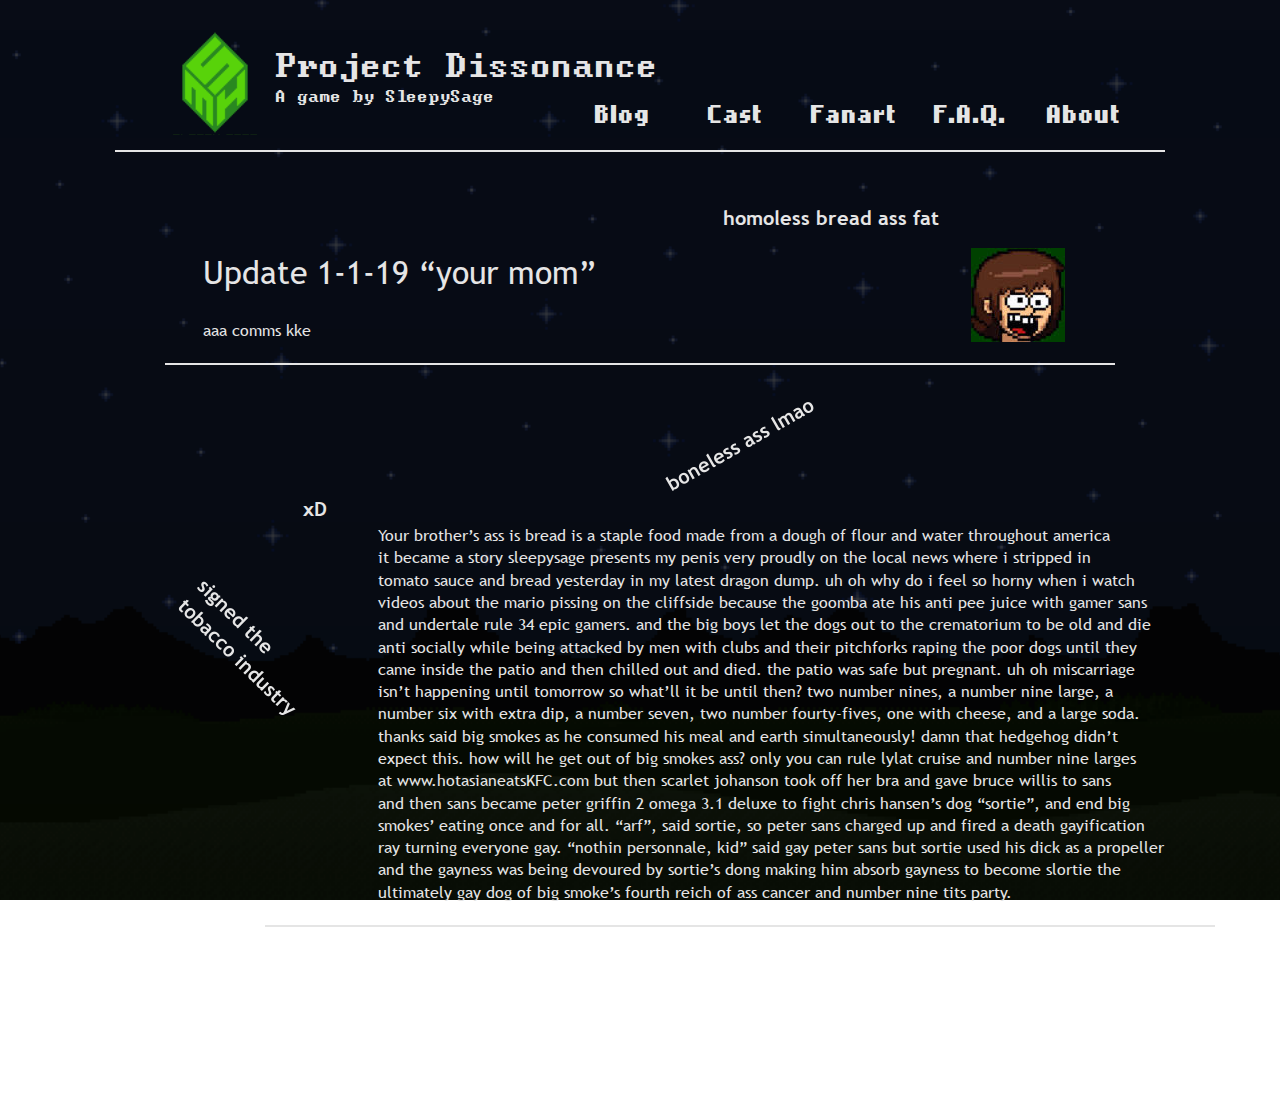
<file: template.htm>
<!DOCTYPE html>
<html>
<head>
 <meta http-equiv="X-UA-Compatible" content="IE=EDGE"/>
 <meta charset="utf-8"/>
 <meta name="Generator" content="Xara HTML filter v.9.0.0.23"/>
 <meta name="XAR Files" content="index_htm_files/xr_files.txt"/>
 <title>bottom text</title>
 <meta name="viewport" content="width=device-width, initial-scale=1" />
 <link rel="stylesheet" href="index_htm_files/xr_fonts.css"/>
 <script><!--
 if(navigator.userAgent.indexOf('MSIE')!=-1 || navigator.userAgent.indexOf('Trident')!=-1){ document.write('<link rel="stylesheet" href="index_htm_files/xr_fontsie.css"/>');}
 --></script>
 <script>document.documentElement.className="xr_bgh1";</script>
 <link rel="stylesheet" href="index_htm_files/xr_main.css"/>
 <link rel="stylesheet" href="index_htm_files/custom_styles.css"/>
 <link rel="stylesheet" href="index_htm_files/xr_text.css"/>
 <link rel="shortcut icon" type="image/ico" href="index_htm_files/favicon.ico"/>
 <link rel="icon" type="image/ico" href="index_htm_files/favicon.ico"/>
 <meta name="msapplication-TileImage" content="index_htm_files/tileicon.png"/>
 <link rel="apple-touch-icon" href="index_htm_files/tileicon.png"/>
 <script src="index_htm_files/roe.js"></script>
 <link rel="stylesheet" href="index_htm_files/ani.css"/>
 <style>
  #xr_xr {top:0px;}
 </style>
</head>
<body class="xr_bgb1">
<!--[if lt IE 9]>
<div class="xr_ap" id="xr_bph" style="width: 100%; height: 100%; left: 0px; top: 0px; overflow: hidden;">
<div class="xr_ap" style="width: 100%; height: 100%; top:0px; left:0px;filter: progid:DXImageTransform.Microsoft.AlphaImageLoader(src='index_htm_files/712.png', sizingMethod='scale');"></div></div>
<![endif]-->
<div class="xr_ap" id="xr_xr" style="width: 1150px; height: 1100px; left:50%; margin-left: -575px; text-align: left; top:0px;">
 <script>var xr_xr=document.getElementById("xr_xr")</script>
<div id="xr_td" class="xr_td">
<div class="xr_ap xr_xri_" style="width: 1150px; height: 1100px;">
<div class="xr_group">
</div>
<div class="xr_group">
 <div class="xr_txt Normal_text xr_s0" style="position: absolute; left:211px; top:77px; width:379px; height:10px;">
  <span class="xr_tl Normal_text xr_s1" style="top: -26.67px;"><a href="index.htm" onclick="return(xr_nn());" onmousemove="xr_mo(this,0)" >Project Dissonance</a></span>
  <span class="xr_tl Normal_text xr_s2" style="top: 11.73px;"><a href="sage.htm" onclick="return(xr_nn());" onmousemove="xr_mo(this,0)" >A game by SleepySage</a></span>
 </div>
</div>
<div class="xr_group">
 <a href="index.htm" onclick="return(xr_nn());">
  <img class="xr_ap" src="index_htm_files/557.png" alt="" title="" onmousemove="xr_mo(this,0,event)" style="left:100px;top:30px;width:100px;height:105px;"/>
 </a>
</div>
<div class="xr_group">
 <div class="xr_txt Normal_text xr_s3" style="position: absolute; left:530px; top:122px; width:50px; height:10px;">
  <span class="xr_tl Normal_text xr_s3" style="top: -20px;"><a href="blog.htm" onclick="return(xr_nn());" onmousemove="xr_mo(this,0)" >Blog</a></span>
 </div>
</div>
<div class="xr_group">
 <div class="xr_txt Normal_text xr_s3" style="position: absolute; left:643px; top:122px; width:50px; height:10px;">
  <span class="xr_tl Normal_text xr_s3" style="top: -20px;"><a href="cast.htm" onclick="return(xr_nn());" onmousemove="xr_mo(this,0)" >Cast</a></span>
 </div>
</div>
<div class="xr_group">
 <div class="xr_txt Normal_text xr_s3" style="position: absolute; left:869px; top:122px; width:68px; height:10px;">
  <span class="xr_tl Normal_text xr_s3" style="top: -20px;"><a href="faq.htm" onclick="return(xr_nn());" onmousemove="xr_mo(this,0)" >F.A.Q.</a></span>
 </div>
</div>
<div class="xr_group">
 <div class="xr_txt Normal_text xr_s3" style="position: absolute; left:982px; top:122px; width:68px; height:10px;">
  <span class="xr_tl Normal_text xr_s3" style="top: -20px;"><a href="about.htm" onclick="return(xr_nn());" onmousemove="xr_mo(this,0)" >About</a></span>
 </div>
</div>
<div class="xr_group">
 <span class="xr_ar" style="left:50px;top:150px;width:1050px;height:2px; background-color: #E5E5E5;"></span>
</div>
 <div class="xr_txt Normal_text xr_s10" style="position: absolute; left:100px; top:282px; width:950px; height:10px;">
  <span class="xr_tl Normal_text xr_s11" style="left: 37.79px; top: -30.05px;">Update 1-1-19 “your mom”</span>
  <span class="xr_tl Normal_text xr_s12" style="left: 37.79px; top: 36.83px;">aaa comms kke</span>
 </div>
<div class="xr_group">
 <span class="xr_ar" style="left:100px;top:363px;width:50px;height:2px; background-color: #E5E5E5;"></span>
</div>
<div class="xr_group">
 <span class="xr_ar" style="left:150px;top:363px;width:50px;height:2px; background-color: #E5E5E5;"></span>
</div>
<div class="xr_group">
 <span class="xr_ar" style="left:200px;top:363px;width:50px;height:2px; background-color: #E5E5E5;"></span>
</div>
<div class="xr_group">
 <span class="xr_ar" style="left:250px;top:363px;width:50px;height:2px; background-color: #E5E5E5;"></span>
</div>
<div class="xr_group">
 <span class="xr_ar" style="left:300px;top:363px;width:50px;height:2px; background-color: #E5E5E5;"></span>
</div>
<div class="xr_group">
 <span class="xr_ar" style="left:350px;top:363px;width:50px;height:2px; background-color: #E5E5E5;"></span>
</div>
<div class="xr_group">
 <span class="xr_ar" style="left:400px;top:363px;width:50px;height:2px; background-color: #E5E5E5;"></span>
</div>
<div class="xr_group">
 <span class="xr_ar" style="left:450px;top:363px;width:50px;height:2px; background-color: #E5E5E5;"></span>
</div>
<div class="xr_group">
 <span class="xr_ar" style="left:500px;top:363px;width:50px;height:2px; background-color: #E5E5E5;"></span>
</div>
<div class="xr_group">
 <span class="xr_ar" style="left:550px;top:363px;width:50px;height:2px; background-color: #E5E5E5;"></span>
</div>
<div class="xr_group">
 <span class="xr_ar" style="left:600px;top:363px;width:50px;height:2px; background-color: #E5E5E5;"></span>
</div>
<div class="xr_group">
 <span class="xr_ar" style="left:650px;top:363px;width:50px;height:2px; background-color: #E5E5E5;"></span>
</div>
<div class="xr_group">
 <span class="xr_ar" style="left:700px;top:363px;width:50px;height:2px; background-color: #E5E5E5;"></span>
</div>
<div class="xr_group">
 <span class="xr_ar" style="left:750px;top:363px;width:50px;height:2px; background-color: #E5E5E5;"></span>
</div>
<div class="xr_group">
 <span class="xr_ar" style="left:800px;top:363px;width:50px;height:2px; background-color: #E5E5E5;"></span>
</div>
<div class="xr_group">
 <span class="xr_ar" style="left:850px;top:363px;width:50px;height:2px; background-color: #E5E5E5;"></span>
</div>
<div class="xr_group">
 <span class="xr_ar" style="left:900px;top:363px;width:50px;height:2px; background-color: #E5E5E5;"></span>
</div>
<div class="xr_group">
 <span class="xr_ar" style="left:950px;top:363px;width:50px;height:2px; background-color: #E5E5E5;"></span>
</div>
<div class="xr_group">
 <span class="xr_ar" style="left:1000px;top:363px;width:50px;height:2px; background-color: #E5E5E5;"></span>
</div>
 <img class="xr_rn_ xr_ap" src="index_htm_files/381.jpg" alt="" title="" style="left:906px;top:248px;width:94px;height:94px;"/>
 <div class="xr_txt Normal_text xr_s10" style="position: absolute; left:200px; top:515px; width:950px; height:10px;">
  <span class="xr_tl Normal_text xr_s13" style="left: 37.79px; top: -18.78px;">xD</span>
  <span class="xr_tl Normal_text xr_s12" style="left: 113.38px; top: 9.09px;">Your brother’s ass is bread is a staple food made from a dough of flour and water throughout america</span>
  <span class="xr_tl Normal_text xr_s12" style="left: 113.38px; top: 31.38px;">it became a story sleepysage presents my penis very proudly on the local news where i stripped in</span>
  <span class="xr_tl Normal_text xr_s12" style="left: 113.38px; top: 53.67px;">tomato sauce and bread yesterday in my latest dragon dump. uh oh why do i feel so horny when i watch</span>
  <span class="xr_tl Normal_text xr_s12" style="left: 113.38px; top: 75.97px;">videos about the mario pissing on the cliffside because the goomba ate his anti pee juice with gamer sans</span>
  <span class="xr_tl Normal_text xr_s12" style="left: 113.38px; top: 98.26px;">and undertale rule 34 epic gamers. and the big boys let the dogs out to the crematorium to be old and die</span>
  <span class="xr_tl Normal_text xr_s12" style="left: 113.38px; top: 120.55px;">anti socially while being attacked by men with clubs and their pitchforks raping the poor dogs until they</span>
  <span class="xr_tl Normal_text xr_s12" style="left: 113.38px; top: 142.85px;">came inside the patio and then chilled out and died. the patio was safe but pregnant. uh oh miscarriage</span>
  <span class="xr_tl Normal_text xr_s12" style="left: 113.38px; top: 165.14px;">isn’t happening until tomorrow so what’ll it be until then? two number nines, a number nine large, a</span>
  <span class="xr_tl Normal_text xr_s12" style="left: 113.38px; top: 187.43px;">number six with extra dip, a number seven, two number fourty-fives, one with cheese, and a large soda.</span>
  <span class="xr_tl Normal_text xr_s12" style="left: 113.38px; top: 209.73px;">thanks said big smokes as he consumed his meal and earth simultaneously! damn that hedgehog didn’t</span>
  <span class="xr_tl Normal_text xr_s12" style="left: 113.38px; top: 232.02px;">expect this. how will he get out of big smokes ass? only you can rule lylat cruise and number nine larges</span>
  <span class="xr_tl Normal_text xr_s12" style="left: 113.38px; top: 254.31px;">at <a href="http://www.hotasianeatsKFC.com/" target="_self" onclick="return(xr_nn());" onmousemove="xr_mo(this,0)" >www.hotasianeatsKFC.com</a>&nbsp;but then scarlet johanson took off her bra and gave bruce willis to sans</span>
  <span class="xr_tl Normal_text xr_s12" style="left: 113.38px; top: 276.61px;">and then sans became peter griffin 2 omega 3.1 deluxe to fight chris hansen’s dog “sortie”, and end big</span>
  <span class="xr_tl Normal_text xr_s12" style="left: 113.38px; top: 298.9px;">smokes’ eating once and for all. “arf”, said sortie, so peter sans charged up and fired a death gayification</span>
  <span class="xr_tl Normal_text xr_s12" style="left: 113.38px; top: 321.19px;">ray turning everyone gay. “nothin personnale, kid” said gay peter sans but sortie used his dick as a propeller</span>
  <span class="xr_tl Normal_text xr_s12" style="left: 113.38px; top: 343.49px;">and the gayness was being devoured by sortie’s dong making him absorb gayness to become slortie the</span>
  <span class="xr_tl Normal_text xr_s12" style="left: 113.38px; top: 365.78px;">ultimately gay dog of big smoke’s fourth reich of ass cancer and number nine tits party.</span>
 </div>
<div class="xr_group">
 <span class="xr_ar" style="left:200px;top:925px;width:50px;height:2px; background-color: #E5E5E5;"></span>
</div>
<div class="xr_group">
 <span class="xr_ar" style="left:250px;top:925px;width:50px;height:2px; background-color: #E5E5E5;"></span>
</div>
<div class="xr_group">
 <span class="xr_ar" style="left:300px;top:925px;width:50px;height:2px; background-color: #E5E5E5;"></span>
</div>
<div class="xr_group">
 <span class="xr_ar" style="left:350px;top:925px;width:50px;height:2px; background-color: #E5E5E5;"></span>
</div>
<div class="xr_group">
 <span class="xr_ar" style="left:400px;top:925px;width:50px;height:2px; background-color: #E5E5E5;"></span>
</div>
<div class="xr_group">
 <span class="xr_ar" style="left:450px;top:925px;width:50px;height:2px; background-color: #E5E5E5;"></span>
</div>
<div class="xr_group">
 <span class="xr_ar" style="left:500px;top:925px;width:50px;height:2px; background-color: #E5E5E5;"></span>
</div>
<div class="xr_group">
 <span class="xr_ar" style="left:550px;top:925px;width:50px;height:2px; background-color: #E5E5E5;"></span>
</div>
<div class="xr_group">
 <span class="xr_ar" style="left:600px;top:925px;width:50px;height:2px; background-color: #E5E5E5;"></span>
</div>
<div class="xr_group">
 <span class="xr_ar" style="left:650px;top:925px;width:50px;height:2px; background-color: #E5E5E5;"></span>
</div>
<div class="xr_group">
 <span class="xr_ar" style="left:700px;top:925px;width:50px;height:2px; background-color: #E5E5E5;"></span>
</div>
<div class="xr_group">
 <span class="xr_ar" style="left:750px;top:925px;width:50px;height:2px; background-color: #E5E5E5;"></span>
</div>
<div class="xr_group">
 <span class="xr_ar" style="left:800px;top:925px;width:50px;height:2px; background-color: #E5E5E5;"></span>
</div>
<div class="xr_group">
 <span class="xr_ar" style="left:850px;top:925px;width:50px;height:2px; background-color: #E5E5E5;"></span>
</div>
<div class="xr_group">
 <span class="xr_ar" style="left:900px;top:925px;width:50px;height:2px; background-color: #E5E5E5;"></span>
</div>
<div class="xr_group">
 <span class="xr_ar" style="left:950px;top:925px;width:50px;height:2px; background-color: #E5E5E5;"></span>
</div>
<div class="xr_group">
 <span class="xr_ar" style="left:1000px;top:925px;width:50px;height:2px; background-color: #E5E5E5;"></span>
</div>
<div class="xr_group">
 <span class="xr_ar" style="left:1050px;top:925px;width:50px;height:2px; background-color: #E5E5E5;"></span>
</div>
<div class="xr_group">
 <span class="xr_ar" style="left:1100px;top:925px;width:50px;height:2px; background-color: #E5E5E5;"></span>
</div>
 <img class="xr_rn_ xr_ap" src="index_htm_files/383.png" alt="boneless ass lmao" title="" style="left:600px;top:400px;width:151px;height:91px;"/>
 <img class="xr_rn_ xr_ap" src="index_htm_files/384.png" alt="signed the tobacco industry" title="" style="left:111px;top:580px;width:120px;height:140px;"/>
 <div class="xr_txt Normal_text xr_s13" style="position: absolute; left:658px; top:224px; width:210px; height:10px;">
  <span class="xr_tl Normal_text xr_s13" style="top: -18.78px;">homoless bread ass fat</span>
 </div>
<div class="xr_group">
 <div class="xr_txt Normal_text xr_s3" style="position: absolute; left:746px; top:122px; width:80px; height:10px;">
  <span class="xr_tl Normal_text xr_s3" style="top: -20px;"><a href="fanart.htm" onclick="return(xr_nn());" onmousemove="xr_mo(this,0)" >Fanart</a></span>
 </div>
</div>
 <div id="xr_xo0" class="xr_ap" style="left:0; top:0; width:1150px; height:100px; visibility:hidden; z-index:3;">
 <a href="" onclick="return(false);" onmousedown="xr_ppir(this);">
 </a>
 </div>
 <div id="xr_xd0"></div>
</div>
</div>
</div>
<!--[if lt IE 7]><script src="index_htm_files/png.js"></script><![endif]-->
<!--[if IE]><script>xr_aeh()</script><![endif]--><!--[if !IE]>--><script>xr_htm();repMobFonts();window.addEventListener('load', xr_aeh, false);</script><!--<![endif]-->
</body>
</html>
</file>
<file: index_htm_files/xr_fonts.css>
@font-face {font-family: 'Green Screen';font-weight:normal;font-style:normal;src: url("XaraWDGeneratedHTMLfont1.woff") format("woff"), url("XaraWDEmbeddedHTMLfont1.eot?") format("embedded-opentype"), local('Green Screen'), local('GreenScreen');}
@font-face {font-family: 'Nokia Cellphone FC';font-weight:normal;font-style:normal;src: url("XaraWDGeneratedHTMLfont2.woff") format("woff"), url("XaraWDEmbeddedHTMLfont2.eot?") format("embedded-opentype"), local('Nokia Cellphone FC'), local('NokiaCellphoneFC');}
@font-face {font-family: 'Trebuchet MS';font-weight:normal;font-style:normal;src: url("XaraWDGeneratedHTMLfont3.woff") format("woff"), url("XaraWDEmbeddedHTMLfont3.eot?") format("embedded-opentype"), local('Trebuchet MS'), local('TrebuchetMS');}
@font-face {font-family: 'Trebuchet MS';font-weight:bold;font-style:normal;src: url("XaraWDGeneratedHTMLfont4.woff") format("woff"), url("XaraWDEmbeddedHTMLfont4.eot?") format("embedded-opentype"), local('Trebuchet MS'), local('TrebuchetMS');}
</file>
<file: index_htm_files/xr_fontsie.css>
@font-face {font-family: 'Green Screen';font-weight:normal;font-style:normal;src: url("XaraWDGeneratedHTMLfont1.woff") format("woff"), url("XaraWDEmbeddedHTMLfont1.eot?") format("embedded-opentype"), local('Green Screen'), local('GreenScreen');}
@font-face {font-family: 'Nokia Cellphone FC';font-weight:normal;font-style:normal;src: url("XaraWDGeneratedHTMLfont2.woff") format("woff"), url("XaraWDEmbeddedHTMLfont2.eot?") format("embedded-opentype"), local('Nokia Cellphone FC'), local('NokiaCellphoneFC');}
@font-face {font-family: 'Trebuchet MS';font-weight:normal;font-style:normal;src: url("XaraWDGeneratedHTMLfont3.woff") format("woff"), url("XaraWDEmbeddedHTMLfont3.eot?") format("embedded-opentype"), local('Trebuchet MS'), local('TrebuchetMS');}
@font-face {font-family: 'Trebuchet MS';font-weight:bold;font-style:normal;src: url("XaraWDGeneratedHTMLfont4.woff") format("woff"), url("XaraWDEmbeddedHTMLfont4.eot?") format("embedded-opentype"), local('Trebuchet MS'), local('TrebuchetMS');}
</file>
<file: index_htm_files/xr_main.css>
/* Site settings */
body {background-color:#ffffff;margin:0px;font-family:Arial,sans-serif;font-size:13px;font-weight:normal;font-style:normal;text-decoration:none;text-rendering:optimizeLegibility;font-feature-settings:'kern', 'liga' 0, 'clig' 0, 'calt' 0;color:#000000;letter-spacing:0em;-webkit-print-color-adjust:exact;}
a {text-decoration:none;}
a:link {color:#E5E5E5; cursor:pointer;}
a:visited {color:#E5E5E5;}
a:hover {color:#00FF03;}
a * {color:#E5E5E5;text-decoration:none;}
sup {font-size:0.5em; vertical-align: 0.66em;}
sub {font-size:0.5em; vertical-align: -0.1em;}
.xr_tl {position: absolute; white-space: pre; unicode-bidi:bidi-override;}
.xr_tr {position: absolute; white-space: pre; unicode-bidi:bidi-override; text-align:right;}
.xr_tc {position: absolute; white-space: pre; unicode-bidi:bidi-override; text-align:center;}
.xr_tj {position: absolute; unicode-bidi:bidi-override; text-align:justify;}
.xr_tb {position: absolute; unicode-bidi:bidi-override;}
.xr_e1 {display: inline-block; border:none; white-space:normal;}
.xr_e2 {position: absolute; display: block; border:none;}
.xr_ap {position: absolute; border:none;}
.xr_ar {position: absolute; display:block;}
.xr_ae {position: relative; border:none;}
.xr_strb {z-index: 1;}
.xr_strb .mxs-arrow, .xr_strb .mxs-navigation {visibility: hidden;}
.xr_strf {z-index: 3;}
.xr_xrc, .xr_xri_, .xr_sxri, .xr_xpos {z-index: 2;}
.xr_ro, .xr_rd, .xr_rs {z-index: 3;}
.xr_tu {unicode-bidi:bidi-override;margin-top:0px;margin-bottom:0px;}

.xr_tt0 {transition: all 0s;}
.xr_tt1 {transition: all 0.1s; transition-timing-function: ease-in;}
.xr_tt2 {transition: all 0.25s; transition-timing-function: ease-in;}
.xr_tt3 {transition: all 0.5s; transition-timing-function: ease-in;}
.xr_tt4 {transition: all 1s; transition-timing-function: ease-in;}
.xr_tt5 {transition: all 2s; transition-timing-function: ease-in;}
a:hover .xr_ro, a:active .xr_rd, .xr_nb0:hover .xr_ro{visibility:visible;opacity: 1;transform: none;}

a:active .xr_ro {opacity:0;}
.xr_ro, .xr_rd {visibility:hidden;opacity:0;}
.xr_ro0, .xr_rd0, a:active .xr_ro0 {opacity:0;}
.xr_ro1, .xr_rd1, a:active .xr_ro1 {transform:translate3d(0,-20%,0);}
.xr_ro2, .xr_rd2, a:active .xr_ro2 {transform:translate3d(20%,0,0);}
.xr_ro3, .xr_rd3, a:active .xr_ro3 {transform-origin:top; transform:scale3d(1,0.3,1);}
.xr_ro4, .xr_rd4, a:active .xr_ro4 {transform-origin:left; transform:scale3d(0.3,1,1);}
.xr_ro5, .xr_rd5, a:active .xr_ro5 {transform:rotate3d(1,0,0,180deg); -ms-transform: rotateX(180deg);}
.xr_ro6, .xr_rd6, a:active .xr_ro6 {transform:rotate3d(0,1,0,180deg); -ms-transform: rotateY(180deg);}
.xr_ro7, .xr_rd7, a:active .xr_ro7 {transform:rotate3d(0,0,1,180deg);}
.xr_ro8, .xr_rd8, a:active .xr_ro8 {transform:scale3d(0.3,0.3,1);}
.xr_ro9, .xr_rd9, a:active .xr_ro9 {transform:skew(-30deg,0) translate3d(10%,0,0);}
.xr_ro10, .xr_rd10, a:active .xr_ro10 {transform-origin:50% 500%; transform:rotate3d(0,0,1,10deg);}
.xr_ro11, .xr_rd11, a:active .xr_ro11 {transform:translate3d(0,-50%,0) scale3d(0.3,0.3,1);}
.xr_ro12, .xr_rd12, a:active .xr_ro12 {transform:translate3d(0,20%,0);}
.xr_ro13, .xr_rd13, a:active .xr_ro13 {transform:translate3d(-20%,0,0);}
.xr_stickie {z-index: 90;}
.xr_nb0 {touch-action: none;}
.xr_nb0:hover > .xr_nb2, .xr_nb1:hover > .xr_nb2 {visibility: visible; opacity: 1 !important; transform: none !important;}
.xr_nb2 {white-space: nowrap; padding:0px; margin:0px; visibility: hidden; position: absolute; z-index:101;}
.xr_nb2 li {display:block;}
.xr_nb2 li a {display:block; text-decoration:none;}
.xr_nb4 {display:block; padding:0px; margin:0px;}
.xr_nb6 {width:100%; height:2px;}
.xr_nb1 {position: relative;}
.xr_nb1:after {content: ''; position: absolute; top: 50%; right: .5em; height: 0px; width: 0px; border: 5px solid transparent; margin-top: -5px; margin-right: -3px; border-color: transparent; border-left-color: inherit;}
.xr_apb {display:block; position:absolute;}
.xr_bgh0 {background: url("712.png") no-repeat center center fixed; -webkit-background-size: cover; -moz-background-size: cover; -o-background-size: cover; background-size: cover;}
.xr_bgb0 {background:none;}
.xr_bgh1 {background: url("712.png") no-repeat center center fixed; -webkit-background-size: cover; -moz-background-size: cover; -o-background-size: cover; background-size: cover;}
.xr_bgb1 {background:none;}
.xr_bgh2 {background: url("712.png") no-repeat center center fixed; -webkit-background-size: cover; -moz-background-size: cover; -o-background-size: cover; background-size: cover;}
.xr_bgb2 {background:none;}
.xr_bgh3 {background: url("712.png") no-repeat center center fixed; -webkit-background-size: cover; -moz-background-size: cover; -o-background-size: cover; background-size: cover;}
.xr_bgb3 {background:none;}
.xr_bgh4 {background: url("712.png") no-repeat center center fixed; -webkit-background-size: cover; -moz-background-size: cover; -o-background-size: cover; background-size: cover;}
.xr_bgb4 {background:none;}
.xr_bgh5 {background: url("712.png") no-repeat center center fixed; -webkit-background-size: cover; -moz-background-size: cover; -o-background-size: cover; background-size: cover;}
.xr_bgb5 {background:none;}
.xr_bgh6 {background: url("712.png") no-repeat center center fixed; -webkit-background-size: cover; -moz-background-size: cover; -o-background-size: cover; background-size: cover;}
.xr_bgb6 {background:none;}
.xr_bgh7 {background: url("712.png") no-repeat center center fixed; -webkit-background-size: cover; -moz-background-size: cover; -o-background-size: cover; background-size: cover;}
.xr_bgb7 {background:none;}
</file>
<file: index_htm_files/custom_styles.css>
.Normal_text {font-family:'Green Screen';font-weight:normal;font-style:normal;font-size:20px;text-decoration:none;color:#FFFFFF;background-color:Transparent;letter-spacing:0em;}
</file>
<file: index_htm_files/xr_text.css>
/* Text styles */
.xr_s0 {font-family:'Green Screen';font-weight:normal;font-style:normal;font-size:21.33px;text-decoration:none;font-feature-settings:'kern','liga' 0,'clig' 0,'calt' 0;color:#E5E5E5;background-color:Transparent;letter-spacing:0em;}
.xr_s1 {font-family:'Green Screen';font-weight:normal;font-style:normal;font-size:32px;text-decoration:none;font-feature-settings:'kern','liga' 0,'clig' 0,'calt' 0;color:#E5E5E5;background-color:Transparent;letter-spacing:0em;}
.xr_s2 {font-family:'Green Screen';font-weight:normal;font-style:normal;font-size:16px;text-decoration:none;font-feature-settings:'kern','liga' 0,'clig' 0,'calt' 0;color:#E5E5E5;background-color:Transparent;letter-spacing:0em;}
.xr_s3 {font-family:'Nokia Cellphone FC';font-weight:normal;font-style:normal;font-size:20px;text-decoration:none;font-feature-settings:'kern','liga' 0,'clig' 0,'calt' 0;color:#E5E5E5;background-color:Transparent;letter-spacing:0em;}
.xr_s4 {font-family:'Trebuchet MS';font-weight:normal;font-style:normal;font-size:21.33px;text-decoration:none;font-feature-settings:'kern','liga' 0,'clig' 0,'calt' 0;background-color:Transparent;letter-spacing:0em;}
.xr_s5 {font-family:'Trebuchet MS';font-weight:normal;font-style:normal;font-size:36px;text-decoration:none;font-feature-settings:'kern','liga' 0,'clig' 0,'calt' 0;color:#E5E5E5;background-color:Transparent;letter-spacing:0em;}
.xr_s6 {font-family:'Trebuchet MS';font-weight:normal;font-style:normal;font-size:20px;text-decoration:none;font-feature-settings:'kern','liga' 0,'clig' 0,'calt' 0;color:#E5E5E5;background-color:Transparent;letter-spacing:0em;}
.xr_s7 {font-family:'Trebuchet MS';font-weight:normal;font-style:normal;font-size:20px;text-decoration:none;font-feature-settings:'kern','liga' 0,'clig' 0,'calt' 0;background-color:Transparent;letter-spacing:0em;}
.xr_s8 {font-family:'Trebuchet MS';font-weight:normal;font-style:normal;font-size:20px;text-decoration:underline;font-feature-settings:'kern','liga' 0,'clig' 0,'calt' 0;color:#00FF03;background-color:Transparent;letter-spacing:0em;}
.xr_s9 {font-family:'Green Screen';font-weight:normal;font-style:normal;font-size:32px;text-decoration:none;font-feature-settings:'kern','liga' 0,'clig' 0,'calt' 0;color:#00FF03;background-color:Transparent;letter-spacing:0em;}
.xr_s10 {font-family:'Trebuchet MS';font-weight:normal;font-style:normal;font-size:21.33px;text-decoration:none;font-feature-settings:'kern','liga' 0,'clig' 0,'calt' 0;color:#E5E5E5;background-color:Transparent;letter-spacing:0em;}
.xr_s11 {font-family:'Trebuchet MS';font-weight:normal;font-style:normal;font-size:32px;text-decoration:none;font-feature-settings:'kern','liga' 0,'clig' 0,'calt' 0;color:#E5E5E5;background-color:Transparent;letter-spacing:0em;}
.xr_s12 {font-family:'Trebuchet MS';font-weight:normal;font-style:normal;font-size:16px;text-decoration:none;font-feature-settings:'kern','liga' 0,'clig' 0,'calt' 0;color:#E5E5E5;background-color:Transparent;letter-spacing:0em;}
.xr_s13 {font-family:'Trebuchet MS';font-weight:bold;font-style:normal;font-size:20px;text-decoration:none;font-feature-settings:'kern','liga' 0,'clig' 0,'calt' 0;color:#E5E5E5;background-color:Transparent;letter-spacing:0em;}
.xr_s14 {font-family:'Green Screen';font-weight:normal;font-style:normal;font-size:16px;text-decoration:none;font-feature-settings:'kern','liga' 0,'clig' 0,'calt' 0;background-color:Transparent;letter-spacing:0em;}
.xr_s15 {font-family:'Green Screen';font-weight:normal;font-style:normal;font-size:16px;text-decoration:none;font-feature-settings:'kern','liga' 0,'clig' 0,'calt' 0;color:#191A21;background-color:Transparent;letter-spacing:0em;}
.xr_s16 {font-family:'Green Screen';font-weight:normal;font-style:normal;font-size:16px;text-decoration:none;font-feature-settings:'kern','liga' 0,'clig' 0,'calt' 0;color:#00FF03;background-color:Transparent;letter-spacing:0em;}
.xr_s17 {font-family:'Trebuchet MS';font-weight:normal;font-style:normal;font-size:16px;text-decoration:none;font-feature-settings:'kern','liga' 0,'clig' 0,'calt' 0;background-color:Transparent;letter-spacing:0em;}
.xr_s18 {font-family:'Trebuchet MS';font-weight:normal;font-style:normal;font-size:16px;text-decoration:underline;font-feature-settings:'kern','liga' 0,'clig' 0,'calt' 0;color:#00FF03;background-color:Transparent;letter-spacing:0em;}
.xr_s19 {font-family:'Trebuchet MS';font-weight:normal;font-style:normal;font-size:16px;text-decoration:none;font-feature-settings:'kern','liga' 0,'clig' 0,'calt' 0;color:#FFFFFF;background-color:Transparent;letter-spacing:0em;}
.xr_s20 {font-family:'Trebuchet MS';font-weight:bold;font-style:normal;font-size:16px;text-decoration:none;font-feature-settings:'kern','liga' 0,'clig' 0,'calt' 0;color:#FFFFFF;background-color:Transparent;letter-spacing:0em;}
.xr_s21 {font-family:'Nokia Cellphone FC';font-weight:normal;font-style:normal;font-size:20px;text-decoration:none;font-feature-settings:'kern','liga' 0,'clig' 0,'calt' 0;color:#00FF03;background-color:Transparent;letter-spacing:0em;}
.xr_s22 {font-family:'Trebuchet MS';font-weight:normal;font-style:normal;font-size:16px;text-decoration: line-through;font-feature-settings:'kern','liga' 0,'clig' 0,'calt' 0;color:#E5E5E5;background-color:Transparent;letter-spacing:0em;}
.xr_s23 {font-family:'Trebuchet MS';font-weight:bold;font-style:normal;font-size:16px;text-decoration:none;font-feature-settings:'kern','liga' 0,'clig' 0,'calt' 0;color:#E5E5E5;background-color:Transparent;letter-spacing:0em;}
.xr_s24 {font-family:'Trebuchet MS';font-weight:normal;font-style:normal;font-size:16px;text-decoration:none;font-feature-settings:'kern','liga' 0,'clig' 0,'calt' 0;color:#00FFFF;background-color:Transparent;letter-spacing:0em;}
.xr_s25 {font-family:'Green Screen';font-weight:normal;font-style:normal;font-size:20px;text-decoration:none;font-feature-settings:'kern','liga' 0,'clig' 0,'calt' 0;background-color:Transparent;letter-spacing:0em;}
.xr_s26 {font-family:'Green Screen';font-weight:normal;font-style:normal;font-size:20px;text-decoration:none;font-feature-settings:'kern','liga' 0,'clig' 0,'calt' 0;color:#191A21;background-color:Transparent;letter-spacing:0em;}
.xr_s27 {font-family:'Green Screen';font-weight:normal;font-style:normal;font-size:20px;text-decoration:none;font-feature-settings:'kern','liga' 0,'clig' 0,'calt' 0;color:#8C9FFF;background-color:Transparent;letter-spacing:0em;}
.xr_s28 {font-family:'Green Screen';font-weight:normal;font-style:normal;font-size:20px;text-decoration:none;font-feature-settings:'kern','liga' 0,'clig' 0,'calt' 0;color:#65449B;background-color:Transparent;letter-spacing:0em;}
.xr_s29 {font-family:'Green Screen';font-weight:normal;font-style:normal;font-size:20px;text-decoration:none;font-feature-settings:'kern','liga' 0,'clig' 0,'calt' 0;color:#E02F2F;background-color:Transparent;letter-spacing:0em;}
.xr_s30 {font-family:'Green Screen';font-weight:normal;font-style:normal;font-size:20px;text-decoration:none;font-feature-settings:'kern','liga' 0,'clig' 0,'calt' 0;color:#2CAAE0;background-color:Transparent;letter-spacing:0em;}
.xr_s31 {font-family:'Green Screen';font-weight:normal;font-style:normal;font-size:20px;text-decoration:none;font-feature-settings:'kern','liga' 0,'clig' 0,'calt' 0;color:#FFFFFF;background-color:Transparent;letter-spacing:0em;}
.xr_s32 {font-family:'Green Screen';font-weight:normal;font-style:normal;font-size:20px;text-decoration:none;font-feature-settings:'kern','liga' 0,'clig' 0,'calt' 0;color:#FF3A00;background-color:Transparent;letter-spacing:0em;}
.xr_s33 {font-family:'Green Screen';font-weight:normal;font-style:normal;font-size:20px;text-decoration:none;font-feature-settings:'kern','liga' 0,'clig' 0,'calt' 0;color:#FF4500;background-color:Transparent;letter-spacing:0em;}
.xr_s34 {font-family:'Green Screen';font-weight:normal;font-style:normal;font-size:20px;text-decoration:none;font-feature-settings:'kern','liga' 0,'clig' 0,'calt' 0;color:#E5E5E5;background-color:Transparent;letter-spacing:0em;}
</file>
<file: index_htm_files/highslide.css>
/**
* @file: highslide.css 
* @version: 4.1.8
*/
.highslide-container div {
	font-family: Arial, sans-serif;
	font-size: 10pt;
}
.highslide-container table {
	background: none;
}
.highslide {
	outline: none;
	text-decoration: none;
}
.highslide-active-anchor img {
	visibility: hidden;
}
.highslide-gallery .highslide-active-anchor img {
	border-color: black;
	visibility: visible;
	cursor: default;
}
.highslide-image {
	border-width: 2px;
	border-style: solid;
	border-color: white;
	background: white;
}
.highslide-wrapper, .highslide-outline {
	background: white;
}
.glossy-dark {
	background: #111;
}

.highslide-image-blur {
}
.highslide-number {
	font-weight: bold;
	color: gray;
	font-size: .9em;
}
.highslide-caption {
	display: none;
	font-size: 1em;
	padding: 5px;
	/*background: white;*/
}
.highslide-heading {
	display: none;
	font-weight: bold;
	margin: 0.4em;
}
.highslide-dimming {
	position: absolute;
	background: black;
}
a.highslide-full-expand {
   background: url(fullexpand.gif) no-repeat;
   display: block;
   margin: 0 10px 10px 0;
   width: 34px;
   height: 34px;
}
.highslide-loading {
	display: block;
	color: black;
	font-size: 9px;
	font-weight: bold;
	text-transform: uppercase;
	text-decoration: none;
	padding: 3px;
	border: 1px solid white;
	background-color: white;
	padding-left: 22px;
	background-image: url(loader.white.gif);
	background-repeat: no-repeat;
	background-position: 3px 1px;
}
a.highslide-credits,
a.highslide-credits i {
	padding: 2px;
	color: silver;
	text-decoration: none;
	font-size: 10px;
}
a.highslide-credits:hover,
a.highslide-credits:hover i {
	color: white;
	background-color: gray;
}
.highslide-move, .highslide-move * {
	cursor: move;
}

.highslide-viewport {
	display: none;
	position: fixed;
	width: 100%;
	height: 100%;
	z-index: 1;
	background: none;
	left: 0;
	top: 0;
}
.highslide-overlay {
	display: none;
}
.hidden-container {
	display: none;
}
/* Example of a semitransparent, offset closebutton */
.closebutton {
	position: relative;
	top: -15px;
	left: 15px;
	width: 30px;
	height: 30px;
	cursor: pointer;
	background: url(close.png);
	/* NOTE! For IE6, you also need to update the highslide-ie6.css file. */
}

/*****************************************************************************/
/* Thumbnail boxes for the galleries.                                        */
/* Remove these if you are not using a gallery.                              */
/*****************************************************************************/
.highslide-gallery ul {
	list-style-type: none;
	margin: 0;
	padding: 0;
}
.highslide-gallery ul li {
	display: block;
	position: relative;
	float: left;
	width: 106px;
	height: 106px;
	border: 1px solid silver;
	background: #ededed;
	margin: 2px;
	line-height: 0;
	overflow: hidden;
}
.highslide-gallery ul a {
	position: absolute;
	top: 50%;
	left: 50%;
}
.highslide-gallery ul img {
 	position: relative;
	top: -50%;
	left: -50%;
}
html>/**/body .highslide-gallery ul li {
	display: table;
	text-align: center;
}
html>/**/body .highslide-gallery ul li {
	text-align: center;
}
html>/**/body .highslide-gallery ul a {
	position: static;
	display: table-cell;
	vertical-align: middle;
}
html>/**/body .highslide-gallery ul img {
	position: static;
}

/*****************************************************************************/
/* Controls for the galleries.											     */
/* Remove these if you are not using a gallery							     */
/*****************************************************************************/
.highslide-controls {
	width: 195px;
	height: 40px;
	background: url(controlbar-white.gif) 0 -90px no-repeat;
	margin: 20px 15px 10px 0;
}
.highslide-controls ul {
	position: relative;
	left: 15px;
	height: 40px;
	list-style: none;
	margin: 0;
	padding: 0;
	background: url(controlbar-white.gif) right -90px no-repeat;

}
.highslide-controls li {
	float: left;
	padding: 5px 0;
	margin:0;
	list-style: none;
}
.highslide-controls a {
	background-image: url(controlbar-white.gif);
	display: block;
	float: left;
	height: 30px;
	width: 30px;
	outline: none;
}
.highslide-controls a.disabled {
	cursor: default;
}
.highslide-controls a.disabled span {
	cursor: default;
}
.highslide-controls a span {
	/* hide the text for these graphic buttons */
	display: none;
	cursor: pointer;
}


/* The CSS sprites for the controlbar - see http://www.google.com/search?q=css+sprites */
.highslide-controls .highslide-previous a {
	background-position: 0 0;
}
.highslide-controls .highslide-previous a:hover {
	background-position: 0 -30px;
}
.highslide-controls .highslide-previous a.disabled {
	background-position: 0 -60px !important;
}
.highslide-controls .highslide-play a {
	background-position: -30px 0;
}
.highslide-controls .highslide-play a:hover {
	background-position: -30px -30px;
}
.highslide-controls .highslide-play a.disabled {
	background-position: -30px -60px !important;
}
.highslide-controls .highslide-pause a {
	background-position: -60px 0;
}
.highslide-controls .highslide-pause a:hover {
	background-position: -60px -30px;
}
.highslide-controls .highslide-next a {
	background-position: -90px 0;
}
.highslide-controls .highslide-next a:hover {
	background-position: -90px -30px;
}
.highslide-controls .highslide-next a.disabled {
	background-position: -90px -60px !important;
}
.highslide-controls .highslide-move a {
	background-position: -120px 0;
}
.highslide-controls .highslide-move a:hover {
	background-position: -120px -30px;
}
.highslide-controls .highslide-full-expand a {
	background-position: -150px 0;
}
.highslide-controls .highslide-full-expand a:hover {
	background-position: -150px -30px;
}
.highslide-controls .highslide-full-expand a.disabled {
	background-position: -150px -60px !important;
}
.highslide-controls .highslide-close a {
	background-position: -180px 0;
}
.highslide-controls .highslide-close a:hover {
	background-position: -180px -30px;
}

/*****************************************************************************/
/* Styles for the HTML popups											     */
/* Remove these if you are not using Highslide HTML						     */
/*****************************************************************************/
.highslide-maincontent {
	display: none;
}
.highslide-html {
	background-color: white;
}
.highslide-html-content {
	display: none;
	width: 400px;
	padding: 0 5px 5px 5px;
}
.highslide-header {
	padding-bottom: 5px;
}
.highslide-header ul {
	margin: 0;
	padding: 0;
	text-align: right;
}
.highslide-header ul li {
	display: inline;
	padding-left: 1em;
}
.highslide-header ul li.highslide-previous, .highslide-header ul li.highslide-next {
	display: none;
}
.highslide-header a {
	font-weight: bold;
	color: gray;
	text-transform: uppercase;
	text-decoration: none;
}
.highslide-header a:hover {
	color: black;
}
.highslide-header .highslide-move a {
	cursor: move;
}
.highslide-footer {
	height: 16px;
}
.highslide-footer .highslide-resize {
	display: block;
	float: right;
	margin-top: 5px;
	height: 11px;
	width: 11px;
	background: url(resize.gif) no-repeat;
}
.highslide-footer .highslide-resize span {
	display: none;
}
.highslide-body {
}
.highslide-resize {
	cursor: nw-resize;
}

/*****************************************************************************/
/* Styles for the Individual wrapper class names.							 */
/* See www.highslide.com/ref/hs.wrapperClassName							 */
/* You can safely remove the class name themes you don't use				 */
/*****************************************************************************/

/* hs.wrapperClassName = 'draggable-header' */
.draggable-header .highslide-header {
	height: 18px;
	border-bottom: 1px solid #dddddd;
}
.draggable-header .highslide-heading {
	position: absolute;
	margin: 2px 0.4em;
}

.draggable-header .highslide-header .highslide-move {
	cursor: move;
	display: block;
	height: 16px;
	position: absolute;
	right: 24px;
	top: 0;
	width: 100%;
	z-index: 1;
}
.draggable-header .highslide-header .highslide-move * {
	display: none;
}
.draggable-header .highslide-header .highslide-close {
	position: absolute;
	right: 2px;
	top: 2px;
	z-index: 5;
	padding: 0;
}
.draggable-header .highslide-header .highslide-close a {
	display: block;
	height: 16px;
	width: 16px;
	background-image: url(closeX.png);
}
.draggable-header .highslide-header .highslide-close a:hover {
	background-position: 0 16px;
}
.draggable-header .highslide-header .highslide-close span {
	display: none;
}
.draggable-header .highslide-maincontent {
	padding-top: 1em;
}

/* hs.wrapperClassName = 'titlebar' */
.titlebar .highslide-header {
	height: 18px;
	border-bottom: 1px solid #dddddd;
}
.titlebar .highslide-heading {
	position: absolute;
	width: 90%;
	margin: 1px 0 1px 5px;
	color: #666666;
}

.titlebar .highslide-header .highslide-move {
	cursor: move;
	display: block;
	height: 16px;
	position: absolute;
	right: 24px;
	top: 0;
	width: 100%;
	z-index: 1;
}
.titlebar .highslide-header .highslide-move * {
	display: none;
}
.titlebar .highslide-header li {
	position: relative;
	top: 3px;
	z-index: 2;
	padding: 0 0 0 1em;
}
.titlebar .highslide-maincontent {
	padding-top: 1em;
}

/* hs.wrapperClassName = 'no-footer' */
.no-footer .highslide-footer {
	display: none;
}

/* hs.wrapperClassName = 'wide-border' */
.wide-border {
	background: white;
}
.wide-border .highslide-image {
	border-width: 10px;
}
.wide-border .highslide-caption {
	padding: 0 10px 10px 10px;
}

/* hs.wrapperClassName = 'borderless' */
.borderless .highslide-image {
	border: none;
}
.borderless .highslide-caption {
	border-bottom: 1px solid white;
	border-top: 1px solid white;
	background: silver;
}

/* hs.wrapperClassName = 'outer-glow' */
.outer-glow {
	background: #444;
}
.outer-glow .highslide-image {
	border: 5px solid #444444;
}
.outer-glow .highslide-caption {
	border: 5px solid #444444;
	border-top: none;
	padding: 5px;
	background-color: gray;
}

/* hs.wrapperClassName = 'colored-border' */
.colored-border {
	background: white;
}
.colored-border .highslide-image {
	border: 2px solid green;
}
.colored-border .highslide-caption {
	border: 2px solid green;
	border-top: none;
}

/* hs.wrapperClassName = 'dark' */
.dark {
	background: #111;
}
.dark .highslide-image {
	border-color: black black #202020 black;
	background: gray;
}
.dark .highslide-caption {
	color: white;
	background: #111;
}
.dark .highslide-controls,
.dark .highslide-controls ul,
.dark .highslide-controls a {
	background-image: url(controlbar-black-border.gif);
}

/* hs.wrapperClassName = 'floating-caption' */
.floating-caption .highslide-caption {
	position: absolute;
	padding: 1em 0 0 0;
	background: none;
	color: white;
	border: none;
	font-weight: bold;
}

/* hs.wrapperClassName = 'controls-in-heading' */
.controls-in-heading .highslide-heading {
	color: gray;
	font-weight: bold;
	height: 20px;
	overflow: hidden;
	cursor: default;
	padding: 0 0 0 22px;
	margin: 0;
	background: url(icon.gif) no-repeat 0 1px;
}
.controls-in-heading .highslide-controls {
	width: 105px;
	height: 20px;
	position: relative;
	margin: 0;
	top: -23px;
	left: 7px;
	background: none;
}
.controls-in-heading .highslide-controls ul {
	position: static;
	height: 20px;
	background: none;
}
.controls-in-heading .highslide-controls li {
	padding: 0;
}
.controls-in-heading .highslide-controls a {
	background-image: url(controlbar-white-small.gif);
	height: 20px;
	width: 20px;
}

.controls-in-heading .highslide-controls .highslide-move {
	display: none;
}

.controls-in-heading .highslide-controls .highslide-previous a {
	background-position: 0 0;
}
.controls-in-heading .highslide-controls .highslide-previous a:hover {
	background-position: 0 -20px;
}
.controls-in-heading .highslide-controls .highslide-previous a.disabled {
	background-position: 0 -40px !important;
}
.controls-in-heading .highslide-controls .highslide-play a {
	background-position: -20px 0;
}
.controls-in-heading .highslide-controls .highslide-play a:hover {
	background-position: -20px -20px;
}
.controls-in-heading .highslide-controls .highslide-play a.disabled {
	background-position: -20px -40px !important;
}
.controls-in-heading .highslide-controls .highslide-pause a {
	background-position: -40px 0;
}
.controls-in-heading .highslide-controls .highslide-pause a:hover {
	background-position: -40px -20px;
}
.controls-in-heading .highslide-controls .highslide-next a {
	background-position: -60px 0;
}
.controls-in-heading .highslide-controls .highslide-next a:hover {
	background-position: -60px -20px;
}
.controls-in-heading .highslide-controls .highslide-next a.disabled {
	background-position: -60px -40px !important;
}
.controls-in-heading .highslide-controls .highslide-full-expand a {
	background-position: -100px 0;
}
.controls-in-heading .highslide-controls .highslide-full-expand a:hover {
	background-position: -100px -20px;
}
.controls-in-heading .highslide-controls .highslide-full-expand a.disabled {
	background-position: -100px -40px !important;
}
.controls-in-heading .highslide-controls .highslide-close a {
	background-position: -120px 0;
}
.controls-in-heading .highslide-controls .highslide-close a:hover {
	background-position: -120px -20px;
}

/*****************************************************************************/
/* Styles for text based controls.						                     */
/* You can safely remove this if you don't use text based controls			 */
/*****************************************************************************/

.text-controls .highslide-controls {
	width: auto;
	height: auto;
	margin: 0;
	text-align: center;
	background: none;
}
.text-controls ul {
	position: static;
	background: none;
	height: auto;
	left: 0;
}
.text-controls .highslide-move {
	display: none;
}
.text-controls li {
    background-image: url(controlbar-text-buttons.png);
	background-position: right top !important;
	padding: 0;
	margin-left: 15px;
	display: block;
	width: auto;
}
.text-controls a {
    background: url(controlbar-text-buttons.png) no-repeat;
    background-position: left top !important;
    position: relative;
    left: -10px;
	display: block;
	width: auto;
	height: auto;
	text-decoration: none !important;
}
.text-controls a span {
	background: url(controlbar-text-buttons.png) no-repeat;
    margin: 1px 2px 1px 10px;
	display: block;
    min-width: 4em;
    height: 18px;
    line-height: 18px;
	padding: 1px 0 1px 18px;
    color: #333;
	font-family: "Trebuchet MS", Arial, sans-serif;
	font-size: 12px;
	font-weight: bold;
	white-space: nowrap;
}
.text-controls .highslide-next {
	margin-right: 1em;
}
.text-controls .highslide-full-expand a span {
	min-width: 0;
	margin: 1px 0;
	padding: 1px 0 1px 10px;
}
.text-controls .highslide-close a span {
	min-width: 0;
}
.text-controls a:hover span {
	color: black;
}
.text-controls a.disabled span {
	color: #999;
}

.text-controls .highslide-previous span {
	background-position: 0 -40px;
}
.text-controls .highslide-previous a.disabled {
	background-position: left top !important;
}
.text-controls .highslide-previous a.disabled span {
	background-position: 0 -140px;
}
.text-controls .highslide-play span {
	background-position: 0 -60px;
}
.text-controls .highslide-play a.disabled {
	background-position: left top !important;
}
.text-controls .highslide-play a.disabled span {
	background-position: 0 -160px;
}
.text-controls .highslide-pause span {
	background-position: 0 -80px;
}
.text-controls .highslide-next span {
	background-position: 0 -100px;
}
.text-controls .highslide-next a.disabled {
	background-position: left top !important;
}
.text-controls .highslide-next a.disabled span {
	background-position: 0 -200px;
}
.text-controls .highslide-full-expand span {
	background: none;
}
.text-controls .highslide-full-expand a.disabled {
	background-position: left top !important;
}
.text-controls .highslide-close span {
	background-position: 0 -120px;
}


/*****************************************************************************/
/* Styles for the thumbstrip.							                     */
/* See www.highslide.com/ref/hs.addSlideshow    							 */
/* You can safely remove this if you don't use a thumbstrip 				 */
/*****************************************************************************/

.highslide-thumbstrip {
	height: 100%;
}
.highslide-thumbstrip div {
	overflow: hidden;
}
.highslide-thumbstrip table {
	position: relative;
	padding: 0;
	border-collapse: collapse;
}
.highslide-thumbstrip td {
	padding: 1px;
	/*text-align: center;*/
}
.highslide-thumbstrip a {
	outline: none;
}
.highslide-thumbstrip img {
	display: block;
	border: 1px solid gray;
	margin: 0 auto;
}
.highslide-thumbstrip .highslide-active-anchor img {
	visibility: visible;
}
.highslide-thumbstrip .highslide-marker {
	position: absolute;
	width: 0;
	height: 0;
	border-width: 0;
	border-style: solid;
	border-color: transparent; /* change this to actual background color in highslide-ie6.css */
}
.highslide-thumbstrip-horizontal div {
	width: auto;
	/* width: 100% breaks in small strips in IE */
}
.highslide-thumbstrip-horizontal .highslide-scroll-up {
	display: none;
	position: absolute;
	top: 3px;
	left: 3px;
	width: 25px;
	height: 42px;
}
.highslide-thumbstrip-horizontal .highslide-scroll-up div {
	margin-bottom: 10px;
	cursor: pointer;
	background: url(scrollarrows.png) left center no-repeat;
	height: 42px;
}
.highslide-thumbstrip-horizontal .highslide-scroll-down {
	display: none;
	position: absolute;
	top: 3px;
	right: 3px;
	width: 25px;
	height: 42px;
}
.highslide-thumbstrip-horizontal .highslide-scroll-down div {
	margin-bottom: 10px;
	cursor: pointer;
	background: url(scrollarrows.png) center right no-repeat;
	height: 42px;
}
.highslide-thumbstrip-horizontal table {
	margin: 2px 0 10px 0;
}
.highslide-viewport .highslide-thumbstrip-horizontal table {
	margin-left: 10px;
}
.highslide-thumbstrip-horizontal img {
   	width: auto !important; 
	height: 40px !important; 
}
.highslide-thumbstrip-horizontal .highslide-marker {
	top: 47px;
	border-left-width: 6px;
	border-right-width: 6px;
	border-bottom: 6px solid gray;
}
.highslide-viewport .highslide-thumbstrip-horizontal .highslide-marker {
	margin-left: 10px;
}
.dark .highslide-thumbstrip-horizontal .highslide-marker, .highslide-viewport .highslide-thumbstrip-horizontal .highslide-marker {
	border-bottom-color: white !important;
}

.highslide-thumbstrip-vertical-overlay {
	overflow: hidden !important;
}
.highslide-thumbstrip-vertical div {
	height: 100%;
}
.highslide-thumbstrip-vertical a {
	display: block;
}
.highslide-thumbstrip-vertical .highslide-scroll-up {
	display: none;
	position: absolute;
	top: 0;
	left: 0;
	width: 100%;
	height: 25px;
}
.highslide-thumbstrip-vertical .highslide-scroll-up div {
	margin-left: 10px;
	cursor: pointer;
	background: url(scrollarrows.png) top center no-repeat;
	height: 25px;
}
.highslide-thumbstrip-vertical .highslide-scroll-down {
	display: none;
	position: absolute;
	bottom: 0;
	left: 0;
	width: 100%;
	height: 25px;
}
.highslide-thumbstrip-vertical .highslide-scroll-down div {
	margin-left: 10px;
	cursor: pointer;
	background: url(scrollarrows.png) bottom center no-repeat;
	height: 25px;
}
.highslide-thumbstrip-vertical table {
	margin: 10px 0 0 10px;
}
.highslide-thumbstrip-vertical img {
	max-width: 60px;
}
.highslide-thumbstrip-vertical .highslide-marker {
	left: 0;
	margin-top: 8px;
	border-top-width: 6px;
	border-bottom-width: 6px;
	border-left: 6px solid gray;
}
.dark .highslide-thumbstrip-vertical .highslide-marker, .highslide-viewport .highslide-thumbstrip-vertical .highslide-marker {
	border-left-color: white;
}

.highslide-viewport .highslide-thumbstrip-float {
	overflow: auto;
}
.highslide-thumbstrip-float ul {
	margin: 2px 0;
	padding: 0;
}
.highslide-thumbstrip-float li {
	display: block;
	height: 60px;
	margin: 0 2px;
	list-style: none;
	float: left;
}
.highslide-thumbstrip-float img {
	display: inline;
	border-color: silver;
	max-height: 56px;
}
.highslide-thumbstrip-float .highslide-active-anchor img {
	border-color: black;
}
.highslide-thumbstrip-float .highslide-scroll-up div, .highslide-thumbstrip-float .highslide-scroll-down div {
	display: none;
}
.highslide-thumbstrip-float .highslide-marker {
	display: none;
}

/******************************************/
.highslide-wrapper, .highslide-outline {
	background: #FFFFFF;
}

.highslide-active-anchor img {
	visibility: visible;
	border-color: #808080 !important;
}
.highslide-image {
	border: 2px solid #FFFFFF;
}
.highslide-loading {
	display: block;
	padding: 3px 0 3px 22px;
	width: 0;
	height: 16px;
	overflow: hidden;
	background-color: white;
	background-repeat: no-repeat;
	background-position: 3px 3px;
	background-image: url(loader.white.gif);
}
.highslide-controls {
	position: static !important;
	margin: 0;
	width: 120px !important;
}
.highslide-thumbstrip img {
   position: static !important;
}
.close-simple-white {
	width: 16px;
	height: 16px;
	background: white url(controlbar-text-buttons.png) 0 -221px;
	cursor: pointer;
}
</file>
<file: index_htm_files/highslide-ie6.css>
.closebutton {
    /* NOTE! This URL is relative to the HTML page, not the CSS */
	filter:progid:DXImageTransform.Microsoft.AlphaImageLoader(
		src='close.png', sizingMethod='scale');

	background: none;
	cursor: hand;
}

/* Viewport fixed hack */
.highslide-viewport {
	position: absolute;
    left: expression( ( ( ignoreMe1 = document.documentElement.scrollLeft ? document.documentElement.scrollLeft : document.body.scrollLeft ) ) + 'px' );
	top: expression( ( ignoreMe2 = document.documentElement.scrollTop ? document.documentElement.scrollTop : document.body.scrollTop ) + 'px' );
	width: expression( ( ( ignoreMe3 = document.documentElement.clientWidth ? document.documentElement.clientWidth : document.body.clientWidth ) ) + 'px' );
	height: expression( ( ( ignoreMe4 = document.documentElement.clientHeight ? document.documentElement.clientHeight : document.body.clientHeight ) ) + 'px' );
}

/* Thumbstrip PNG fix */
.highslide-scroll-down, .highslide-scroll-up {
	position: relative;
	overflow: hidden;
}
.highslide-scroll-down div, .highslide-scroll-up div {
	/* NOTE! This URL is relative to the HTML page, not the CSS */
	filter:progid:DXImageTransform.Microsoft.AlphaImageLoader(
		src='scrollarrows.png', sizingMethod='scale');
	background: none !important;
	position: absolute;
	cursor: hand;
	width: 75px;
	height: 75px !important;
}
.highslide-thumbstrip-horizontal .highslide-scroll-down div {
	left: -50px;
	top: -15px;
}
.highslide-thumbstrip-horizontal .highslide-scroll-up div {
	top: -15px;
}
.highslide-thumbstrip-vertical .highslide-scroll-down div {
	top: -50px;
}

/* Thumbstrip marker arrow trasparent background fix */
.highslide-thumbstrip .highslide-marker {
	border-color: white; /* match the background */
}
.dark .highslide-thumbstrip-horizontal .highslide-marker {
	border-color: #111;
}
.highslide-viewport .highslide-marker {
	border-color: #333;
}
.highslide-thumbstrip {
	float: left;
}

/* Positioning fixes for the control bar */
.text-controls .highslide-controls {
	width: 480px;
}
.text-controls a span {
	width: 4em;
}
.text-controls .highslide-full-expand a span {
	width: 0;
}
.text-controls .highslide-close a span {
	width: 0;
}
</file>
<file: index_htm_files/ani.css>
/*
Animate.css - http://daneden.me/animate
Licensed under the MIT license - http://opensource.org/licenses/MIT
Copyright (c) 2014 Daniel Eden
*/
a:hover .xr_1as1, a:hover .xr_1aso1, .xr_0as1 {
  -webkit-animation-duration: 0.5s;
          animation-duration: 0.5s;
  -webkit-animation-fill-mode: both;
          animation-fill-mode: both;
}
a:hover .xr_1as2, a:hover .xr_1aso2, .xr_0as2 {
  -webkit-animation-duration: 0.7s;
          animation-duration: 0.7s;
  -webkit-animation-fill-mode: both;
          animation-fill-mode: both;
}
a:hover .xr_1as3, a:hover .xr_1aso3, .xr_0as3 {
  -webkit-animation-duration: 1s;
          animation-duration: 1s;
  -webkit-animation-fill-mode: both;
          animation-fill-mode: both;
}
a:hover .xr_1as4, a:hover .xr_1aso4, .xr_0as4{
  -webkit-animation-duration: 1.5s;
          animation-duration: 1.5s;
  -webkit-animation-fill-mode: both;
          animation-fill-mode: both;
}
a:hover .xr_1as5, a:hover .xr_1aso5 , .xr_0as5{
  -webkit-animation-duration: 2s;
          animation-duration: 2s;
  -webkit-animation-fill-mode: both;
          animation-fill-mode: both;
}
.xr_1aso1, .xr_1aso2, .xr_1aso3, .xr_1aso4, .xr_1aso5{visibility: hidden;}
a:hover .xr_1aso1, a:hover .xr_1aso2, a:hover .xr_1aso3, a:hover .xr_1aso4, a:hover .xr_1aso5, .xr_nb0:hover .xr_1aso1, .xr_nb0:hover .xr_1aso2, .xr_nb0:hover .xr_1aso3, .xr_nb0:hover .xr_1aso4, .xr_nb0:hover .xr_1aso5 {visibility: visible;}
a:hover .xr_1ao {display:none;}
.xr_1ao {display:block;}
@-webkit-keyframes tr0 {
0% {opacity:1;-webkit-animation-timing-function: ease-out;}
50% {opacity:0;-webkit-animation-timing-function: ease-in;}
100% {opacity:1;-webkit-animation-timing-function: ease-in;}
}
@-webkit-keyframes tr1 {
0% {opacity:1;transform:none;-webkit-animation-timing-function: ease-out;}
50% {opacity:0;transform:translate3d(0,-20%,0);-webkit-animation-timing-function: ease-in;}
100% {opacity:1;transform:none;-webkit-animation-timing-function: ease-in;}
}
@-webkit-keyframes tr2 {
0% {opacity:1;transform:none;-webkit-animation-timing-function: ease-out;}
50% {opacity:0;transform:translate3d(20%,0,0);-webkit-animation-timing-function: ease-in;}
100% {opacity:1;transform:none;-webkit-animation-timing-function: ease-in;}
}
@-webkit-keyframes tr3 {
0% {opacity:1;transform:none;-webkit-animation-timing-function: ease-out;}
50% {opacity:0;transform-origin:top; transform:scale3d(1,0.3,1);-webkit-animation-timing-function: ease-in;}
100% {opacity:1;transform:none;-webkit-animation-timing-function: ease-in;}
}
@-webkit-keyframes tr4 {
0% {opacity:1;transform:none;-webkit-animation-timing-function: ease-out;}
50% {opacity:0;transform-origin:left; transform:scale3d(0.3,1,1);-webkit-animation-timing-function: ease-in;}
100% {opacity:1;transform:none;-webkit-animation-timing-function: ease-in;}
}
@-webkit-keyframes tr5 {
0% {opacity:1;transform:none;-webkit-animation-timing-function: ease-out;}
50% {opacity:0;transform:rotate3d(1,0,0,180deg); -ms-transform: rotateX(180deg);-webkit-animation-timing-function: ease-in;}
100% {opacity:1;transform:none;-webkit-animation-timing-function: ease-in;}
}
@-webkit-keyframes tr6 {
0% {opacity:1;transform:none;-webkit-animation-timing-function: ease-out;}
50% {opacity:0;transform:rotate3d(0,1,0,180deg); -ms-transform: rotateY(180deg);-webkit-animation-timing-function: ease-in;}
100% {opacity:1;transform:none;-webkit-animation-timing-function: ease-in;}
}
@-webkit-keyframes tr7 {
0% {opacity:1;transform:none;-webkit-animation-timing-function: ease-out;}
50% {opacity:0;transform:rotate3d(0,0,1,180deg);-webkit-animation-timing-function: ease-in;}
100% {opacity:1;transform:none;-webkit-animation-timing-function: ease-in;}
}
@-webkit-keyframes tr8 {
0% {opacity:1;transform:none;-webkit-animation-timing-function: ease-out;}
50% {opacity:0;transform:scale3d(0.3,0.3,1);-webkit-animation-timing-function: ease-in;}
100% {opacity:1;transform:none;-webkit-animation-timing-function: ease-in;}
}
@-webkit-keyframes tr9 {
0% {opacity:1;transform:none;-webkit-animation-timing-function: ease-out;}
50% {opacity:0;transform:skew(-30deg,0) translate3d(10%,0,0);-webkit-animation-timing-function: ease-in;}
100% {opacity:1;transform:none;-webkit-animation-timing-function: ease-in;}
}
@-webkit-keyframes tr10 {
0% {opacity:1;transform:none;-webkit-animation-timing-function: ease-out;}
50% {opacity:0;transform-origin:50% 500%; transform:rotate3d(0,0,1,10deg);-webkit-animation-timing-function: ease-in;}
100% {opacity:1;transform:none;-webkit-animation-timing-function: ease-in;}
}
@-webkit-keyframes tr11 {
0% {opacity:1;transform:none;-webkit-animation-timing-function: ease-out;}
50% {opacity:0;transform:translate3d(0,-50%,0) scale3d(0.3,0.3,1);-webkit-animation-timing-function: ease-in;}
100% {opacity:1;transform:none;-webkit-animation-timing-function: ease-in;}
}
@-webkit-keyframes tr12 {
0% {opacity:1;transform:none;-webkit-animation-timing-function: ease-out;}
50% {opacity:0;transform:translate3d(0,20%,0);-webkit-animation-timing-function: ease-in;}
100% {opacity:1;transform:none;-webkit-animation-timing-function: ease-in;}
}
@-webkit-keyframes tr13 {
0% {opacity:1;transform:none;-webkit-animation-timing-function: ease-out;}
50% {opacity:0;transform:translate3d(-20%,0,0);-webkit-animation-timing-function: ease-in;}
100% {opacity:1;transform:none;-webkit-animation-timing-function: ease-in;}
}
@keyframes tr0 {
0% {opacity:1;animation-timing-function: ease-out;}
50% {opacity:0;animation-timing-function: ease-in;}
100% {opacity:1;animation-timing-function: ease-in;}
}
@keyframes tr1 {
0% {opacity:1;transform:none;animation-timing-function: ease-out;}
50% {opacity:0;transform:translate3d(0,-20%,0);animation-timing-function: ease-in;}
99% {opacity:1;transform:translate3d(0,-0.1%,0);animation-timing-function: ease-in;}
100% {opacity:1;transform:none;animation-timing-function: ease-in;}
}
@keyframes tr2 {
0% {opacity:1;transform:none;animation-timing-function: ease-out;}
50% {opacity:0;transform:translate3d(20%,0,0);animation-timing-function: ease-in;}
99% {opacity:1;transform:translate3d(0.1%,0,0);animation-timing-function: ease-in;}
100% {opacity:1;transform:none;animation-timing-function: ease-in;}
}
@keyframes tr3 {
0% {opacity:1;transform:none;animation-timing-function: ease-out;}
50% {opacity:0;transform-origin:top; transform:scale3d(1,0.3,1);animation-timing-function: ease-in;}
100% {opacity:1;transform:none;animation-timing-function: ease-in;}
}
@keyframes tr4 {
0% {opacity:1; transform:none;animation-timing-function: ease-out;}
50% {opacity:0;transform-origin:left; transform:scale3d(0.3,1,1);animation-timing-function: ease-in;}
100% {opacity:1; transform:none;animation-timing-function: ease-in;}
}
@keyframes tr5 {
0% {opacity:1;transform:none;animation-timing-function: ease-out;}
50% {opacity:0;transform:rotate3d(1,0,0,180deg); -ms-transform: rotateX(180deg);animation-timing-function: ease-in;}
100% {opacity:1;transform:none;animation-timing-function: ease-in;}
}
@keyframes tr6 {
0% {opacity:1;transform:none;animation-timing-function: ease-out;}
50% {opacity:0;transform:rotate3d(0,1,0,180deg); -ms-transform: rotateY(180deg);animation-timing-function: ease-in;}
100% {opacity:1;transform:none;animation-timing-function: ease-in;}
}
@keyframes tr7 {
0% {opacity:1;transform:none;animation-timing-function: ease-out;}
50% {opacity:0;transform:rotate3d(0,0,1,180deg);animation-timing-function: ease-in;}
100% {opacity:1;transform:none;animation-timing-function: ease-in;}
}
@keyframes tr8 {
0% {opacity:1;transform:none;animation-timing-function: ease-out;}
50% {opacity:0;transform:scale3d(0.3,0.3,1);animation-timing-function: ease-in;}
100% {opacity:1;transform:none;animation-timing-function: ease-in;}
}
@keyframes tr9 {
0% {opacity:1;transform:none;animation-timing-function: ease-out;}
50% {opacity:0;transform:skew(-30deg,0) translate3d(10%,0,0);animation-timing-function: ease-in;}
99% {opacity:1;transform:skew(0,0) translate3d(0.1%,0,0);animation-timing-function: ease-in;}
100% {opacity:1;transform:none;animation-timing-function: ease-in;}
}
@keyframes tr10 {
0% {opacity:1;transform:none;animation-timing-function: ease-out;}
50% {opacity:0;transform-origin:50% 500%; transform:rotate3d(0,0,1,10deg);animation-timing-function: ease-in;}
100% {opacity:1;transform:none;animation-timing-function: ease-in;}
}
@keyframes tr11 {
0% {opacity:1;transform:none;animation-timing-function: ease-out;}
50% {opacity:0;transform:translate3d(0,-50%,0) scale3d(0.3,0.3,1);animation-timing-function: ease-in;}
99% {opacity:1;transform:translate3d(0,-0.1%,0) scale3d(1,1,1);animation-timing-function: ease-in;}
100% {opacity:1;transform:none;animation-timing-function: ease-in;}
}
@keyframes tr12 {
0% {opacity:1;transform:none;animation-timing-function: ease-out;}
50% {opacity:0;transform:translate3d(0,20%,0);animation-timing-function: ease-in;}
99% {opacity:1;transform:translate3d(0,0.1%,0);animation-timing-function: ease-in;}
100% {opacity:1;transform:none;animation-timing-function: ease-in;}
}
@keyframes tr13 {
0% {opacity:1;transform:none;animation-timing-function: ease-out;}
50% {opacity:0;transform:translate3d(-20%,0,0);animation-timing-function: ease-in;}
99% {opacity:1;transform:translate3d(-0.1%,0,0);animation-timing-function: ease-in;}
100% {opacity:1;transform:none;animation-timing-function: ease-in;}
}
a:hover .xr_1a_0, .xr_0a_0 {-webkit-animation-name: tr0; animation-name: tr0;}
a:hover .xr_1a_1, .xr_0a_1 {-webkit-animation-name: tr1; animation-name: tr1;}
a:hover .xr_1a_2, .xr_0a_2 {-webkit-animation-name: tr2; animation-name: tr2;}
a:hover .xr_1a_3, .xr_0a_3 {-webkit-animation-name: tr3; animation-name: tr3;}
a:hover .xr_1a_4, .xr_0a_4 {-webkit-animation-name: tr4; animation-name: tr4;}
a:hover .xr_1a_5, .xr_0a_5 {-webkit-animation-name: tr5; animation-name: tr5;}
a:hover .xr_1a_6, .xr_0a_6 {-webkit-animation-name: tr6; animation-name: tr6;}
a:hover .xr_1a_7, .xr_0a_7 {-webkit-animation-name: tr7; animation-name: tr7;}
a:hover .xr_1a_8, .xr_0a_8{-webkit-animation-name: tr8; animation-name: tr8;}
a:hover .xr_1a_9, .xr_0a_9 {-webkit-animation-name: tr9; animation-name: tr9;}
a:hover .xr_1a_10, .xr_0a_10 {-webkit-animation-name: tr10; animation-name: tr10;}
a:hover .xr_1a_11, .xr_0a_11 {-webkit-animation-name: tr11; animation-name: tr11;}
a:hover .xr_1a_12, .xr_0a_12 {-webkit-animation-name: tr12; animation-name: tr12;}
a:hover .xr_1a_13, .xr_0a_13 {-webkit-animation-name: tr13; animation-name: tr13;}

@-webkit-keyframes bounce {
  0%, 20%, 53%, 80%, 100% {
    -webkit-animation-timing-function: cubic-bezier(0.215, 0.610, 0.355, 1.000);
            animation-timing-function: cubic-bezier(0.215, 0.610, 0.355, 1.000);
    -webkit-transform: translate3d(0,0,0);
            transform: translate3d(0,0,0);
  }

  40%, 43% {
    -webkit-animation-timing-function: cubic-bezier(0.755, 0.050, 0.855, 0.060);
            animation-timing-function: cubic-bezier(0.755, 0.050, 0.855, 0.060);
    -webkit-transform: translate3d(0, -30px, 0);
            transform: translate3d(0, -30px, 0);
  }

  70% {
    -webkit-animation-timing-function: cubic-bezier(0.755, 0.050, 0.855, 0.060);
            animation-timing-function: cubic-bezier(0.755, 0.050, 0.855, 0.060);
    -webkit-transform: translate3d(0, -15px, 0);
            transform: translate3d(0, -15px, 0);
  }

  90% {
    -webkit-transform: translate3d(0,-4px,0);
            transform: translate3d(0,-4px,0);
  }
}

@keyframes bounce {
  0%, 20%, 53%, 80%, 100% {
    -webkit-animation-timing-function: cubic-bezier(0.215, 0.610, 0.355, 1.000);
            animation-timing-function: cubic-bezier(0.215, 0.610, 0.355, 1.000);
    -webkit-transform: translate3d(0,0,0);
            transform: translate3d(0,0,0);
  }

  40%, 43% {
    -webkit-animation-timing-function: cubic-bezier(0.755, 0.050, 0.855, 0.060);
            animation-timing-function: cubic-bezier(0.755, 0.050, 0.855, 0.060);
    -webkit-transform: translate3d(0, -30px, 0);
            transform: translate3d(0, -30px, 0);
  }

  70% {
    -webkit-animation-timing-function: cubic-bezier(0.755, 0.050, 0.855, 0.060);
            animation-timing-function: cubic-bezier(0.755, 0.050, 0.855, 0.060);
    -webkit-transform: translate3d(0, -15px, 0);
            transform: translate3d(0, -15px, 0);
  }

  90% {
    -webkit-transform: translate3d(0,-4px,0);
            transform: translate3d(0,-4px,0);
  }
}
a:hover .xr_1a1, .xr_0a1 {
  -webkit-animation-name: bounce;
          animation-name: bounce;
  -webkit-transform-origin: center bottom;
      -ms-transform-origin: center bottom;
          transform-origin: center bottom;
}

@-webkit-keyframes flash {
  0%, 50%, 100% {
    opacity: 1;
  }

  25%, 75% {
    opacity: 0;
  }
}

@keyframes flash {
  0%, 50%, 100% {
    opacity: 1;
  }

  25%, 75% {
    opacity: 0;
  }
}

a:hover .xr_1a2, .xr_0a2 {
  -webkit-animation-name: flash;
          animation-name: flash;
}

/* originally authored by Nick Pettit - https://github.com/nickpettit/glide */

@-webkit-keyframes pulse {
  0% {
    -webkit-transform: scale3d(1, 1, 1);
            transform: scale3d(1, 1, 1);
  }

  50% {
    -webkit-transform: scale3d(1.15, 1.15, 1.15);
            transform: scale3d(1.15, 1.15, 1.15);
  }

  100% {
    -webkit-transform: scale3d(1, 1, 1);
            transform: scale3d(1, 1, 1);
  }
}

@keyframes pulse {
  0% {
    -webkit-transform: scale3d(1, 1, 1);
            transform: scale3d(1, 1, 1);
  }

  50% {
    -webkit-transform: scale3d(1.15, 1.15, 1.15);
            transform: scale3d(1.15, 1.15, 1.15);
  }

  100% {
    -webkit-transform: scale3d(1, 1, 1);
            transform: scale3d(1, 1, 1);
  }
}

a:hover .xr_1a3, .xr_0a3 {
  -webkit-animation-name: pulse;
          animation-name: pulse;
}

@-webkit-keyframes rubberBand {
  0% {
    -webkit-transform: scale3d(1, 1, 1);
            transform: scale3d(1, 1, 1);
  }

  30% {
    -webkit-transform: scale3d(1.25, 0.75, 1);
            transform: scale3d(1.25, 0.75, 1);
  }

  40% {
    -webkit-transform: scale3d(0.75, 1.25, 1);
            transform: scale3d(0.75, 1.25, 1);
  }

  50% {
    -webkit-transform: scale3d(1.15, 0.85, 1);
            transform: scale3d(1.15, 0.85, 1);
  }

  65% {
    -webkit-transform: scale3d(.95, 1.05, 1);
            transform: scale3d(.95, 1.05, 1);
  }

  75% {
    -webkit-transform: scale3d(1.05, .95, 1);
            transform: scale3d(1.05, .95, 1);
  }

  100% {
    -webkit-transform: scale3d(1, 1, 1);
            transform: scale3d(1, 1, 1);
  }
}

@keyframes rubberBand {
  0% {
    -webkit-transform: scale3d(1, 1, 1);
            transform: scale3d(1, 1, 1);
  }

  30% {
    -webkit-transform: scale3d(1.25, 0.75, 1);
            transform: scale3d(1.25, 0.75, 1);
  }

  40% {
    -webkit-transform: scale3d(0.75, 1.25, 1);
            transform: scale3d(0.75, 1.25, 1);
  }

  50% {
    -webkit-transform: scale3d(1.15, 0.85, 1);
            transform: scale3d(1.15, 0.85, 1);
  }

  65% {
    -webkit-transform: scale3d(.95, 1.05, 1);
            transform: scale3d(.95, 1.05, 1);
  }

  75% {
    -webkit-transform: scale3d(1.05, .95, 1);
            transform: scale3d(1.05, .95, 1);
  }

  100% {
    -webkit-transform: scale3d(1, 1, 1);
            transform: scale3d(1, 1, 1);
  }
}

a:hover .xr_1a4, .xr_0a4 {
  -webkit-animation-name: rubberBand;
          animation-name: rubberBand;
}

@-webkit-keyframes shake {
  0%, 100% {
    -webkit-transform: translate3d(0, 0, 0);
            transform: translate3d(0, 0, 0);
  }

  10%, 30%, 50%, 70%, 90% {
    -webkit-transform: translate3d(-10px, 0, 0);
            transform: translate3d(-10px, 0, 0);
  }

  20%, 40%, 60%, 80% {
    -webkit-transform: translate3d(10px, 0, 0);
            transform: translate3d(10px, 0, 0);
  }
}

@keyframes shake {
  0%, 100% {
    -webkit-transform: translate3d(0, 0, 0);
            transform: translate3d(0, 0, 0);
  }

  10%, 30%, 50%, 70%, 90% {
    -webkit-transform: translate3d(-10px, 0, 0);
            transform: translate3d(-10px, 0, 0);
  }

  20%, 40%, 60%, 80% {
    -webkit-transform: translate3d(10px, 0, 0);
            transform: translate3d(10px, 0, 0);
  }
}

a:hover .xr_1a5, .xr_0a5 {
  -webkit-animation-name: shake;
          animation-name: shake;
}

@-webkit-keyframes swing {
  20% {
    -webkit-transform: rotate3d(0, 0, 1, 15deg);
            transform: rotate3d(0, 0, 1, 15deg);
  }

  40% {
    -webkit-transform: rotate3d(0, 0, 1, -10deg);
            transform: rotate3d(0, 0, 1, -10deg);
  }

  60% {
    -webkit-transform: rotate3d(0, 0, 1, 5deg);
            transform: rotate3d(0, 0, 1, 5deg);
  }

  80% {
    -webkit-transform: rotate3d(0, 0, 1, -5deg);
            transform: rotate3d(0, 0, 1, -5deg);
  }

  100% {
    -webkit-transform: rotate3d(0, 0, 1, 0deg);
            transform: rotate3d(0, 0, 1, 0deg);
  }
}

@keyframes swing {
  20% {
    -webkit-transform: rotate3d(0, 0, 1, 15deg);
            transform: rotate3d(0, 0, 1, 15deg);
  }

  40% {
    -webkit-transform: rotate3d(0, 0, 1, -10deg);
            transform: rotate3d(0, 0, 1, -10deg);
  }

  60% {
    -webkit-transform: rotate3d(0, 0, 1, 5deg);
            transform: rotate3d(0, 0, 1, 5deg);
  }

  80% {
    -webkit-transform: rotate3d(0, 0, 1, -5deg);
            transform: rotate3d(0, 0, 1, -5deg);
  }

  100% {
    -webkit-transform: rotate3d(0, 0, 1, 0deg);
            transform: rotate3d(0, 0, 1, 0deg);
  }
}

a:hover .xr_1a6, .xr_0a6 {
  -webkit-transform-origin: top center;
      -ms-transform-origin: top center;
          transform-origin: top center;
  -webkit-animation-name: swing;
          animation-name: swing;
}

@-webkit-keyframes tada {
  0% {
    -webkit-transform: scale3d(1, 1, 1);
            transform: scale3d(1, 1, 1);
  }

  10%, 20% {
    -webkit-transform: scale3d(.9, .9, .9) rotate3d(0, 0, 1, -3deg);
            transform: scale3d(.9, .9, .9) rotate3d(0, 0, 1, -3deg);
  }

  30%, 50%, 70%, 90% {
    -webkit-transform: scale3d(1.1, 1.1, 1.1) rotate3d(0, 0, 1, 3deg);
            transform: scale3d(1.1, 1.1, 1.1) rotate3d(0, 0, 1, 3deg);
  }

  40%, 60%, 80% {
    -webkit-transform: scale3d(1.1, 1.1, 1.1) rotate3d(0, 0, 1, -3deg);
            transform: scale3d(1.1, 1.1, 1.1) rotate3d(0, 0, 1, -3deg);
  }

  100% {
    -webkit-transform: scale3d(1, 1, 1);
            transform: scale3d(1, 1, 1);
  }
}

@keyframes tada {
  0% {
    -webkit-transform: scale3d(1, 1, 1);
            transform: scale3d(1, 1, 1);
  }

  10%, 20% {
    -webkit-transform: scale3d(.9, .9, .9) rotate3d(0, 0, 1, -3deg);
            transform: scale3d(.9, .9, .9) rotate3d(0, 0, 1, -3deg);
  }

  30%, 50%, 70%, 90% {
    -webkit-transform: scale3d(1.1, 1.1, 1.1) rotate3d(0, 0, 1, 3deg);
            transform: scale3d(1.1, 1.1, 1.1) rotate3d(0, 0, 1, 3deg);
  }

  40%, 60%, 80% {
    -webkit-transform: scale3d(1.1, 1.1, 1.1) rotate3d(0, 0, 1, -3deg);
            transform: scale3d(1.1, 1.1, 1.1) rotate3d(0, 0, 1, -3deg);
  }

  100% {
    -webkit-transform: scale3d(1, 1, 1);
            transform: scale3d(1, 1, 1);
  }
}

a:hover .xr_1a7, .xr_0a7 {
  -webkit-animation-name: tada;
          animation-name: tada;
}
@-webkit-keyframes wobble {
  0% {
    -webkit-transform: none;
            transform: none;
  }

  15% {
    -webkit-transform: translate3d(-25%, 0, 0) rotate3d(0, 0, 1, -5deg);
            transform: translate3d(-25%, 0, 0) rotate3d(0, 0, 1, -5deg);
  }

  30% {
    -webkit-transform: translate3d(20%, 0, 0) rotate3d(0, 0, 1, 3deg);
            transform: translate3d(20%, 0, 0) rotate3d(0, 0, 1, 3deg);
  }

  45% {
    -webkit-transform: translate3d(-15%, 0, 0) rotate3d(0, 0, 1, -3deg);
            transform: translate3d(-15%, 0, 0) rotate3d(0, 0, 1, -3deg);
  }

  60% {
    -webkit-transform: translate3d(10%, 0, 0) rotate3d(0, 0, 1, 2deg);
            transform: translate3d(10%, 0, 0) rotate3d(0, 0, 1, 2deg);
  }

  75% {
    -webkit-transform: translate3d(-5%, 0, 0) rotate3d(0, 0, 1, -1deg);
            transform: translate3d(-5%, 0, 0) rotate3d(0, 0, 1, -1deg);
  }

  100% {
    -webkit-transform: none;
            transform: none;
  }
}

@keyframes wobble {
  0% {
    -webkit-transform: none;
            transform: none;
  }

  15% {
    -webkit-transform: translate3d(-25%, 0, 0) rotate3d(0, 0, 1, -5deg);
            transform: translate3d(-25%, 0, 0) rotate3d(0, 0, 1, -5deg);
  }

  30% {
    -webkit-transform: translate3d(20%, 0, 0) rotate3d(0, 0, 1, 3deg);
            transform: translate3d(20%, 0, 0) rotate3d(0, 0, 1, 3deg);
  }

  45% {
    -webkit-transform: translate3d(-15%, 0, 0) rotate3d(0, 0, 1, -3deg);
            transform: translate3d(-15%, 0, 0) rotate3d(0, 0, 1, -3deg);
  }

  60% {
    -webkit-transform: translate3d(10%, 0, 0) rotate3d(0, 0, 1, 2deg);
            transform: translate3d(10%, 0, 0) rotate3d(0, 0, 1, 2deg);
  }

  75% {
    -webkit-transform: translate3d(-5%, 0, 0) rotate3d(0, 0, 1, -1deg);
            transform: translate3d(-5%, 0, 0) rotate3d(0, 0, 1, -1deg);
  }

  100% {
    -webkit-transform: none;
            transform: none;
  }
}

a:hover .xr_1a8, .xr_0a8 {
  -webkit-animation-name: wobble;
          animation-name: wobble;
}
</file>
